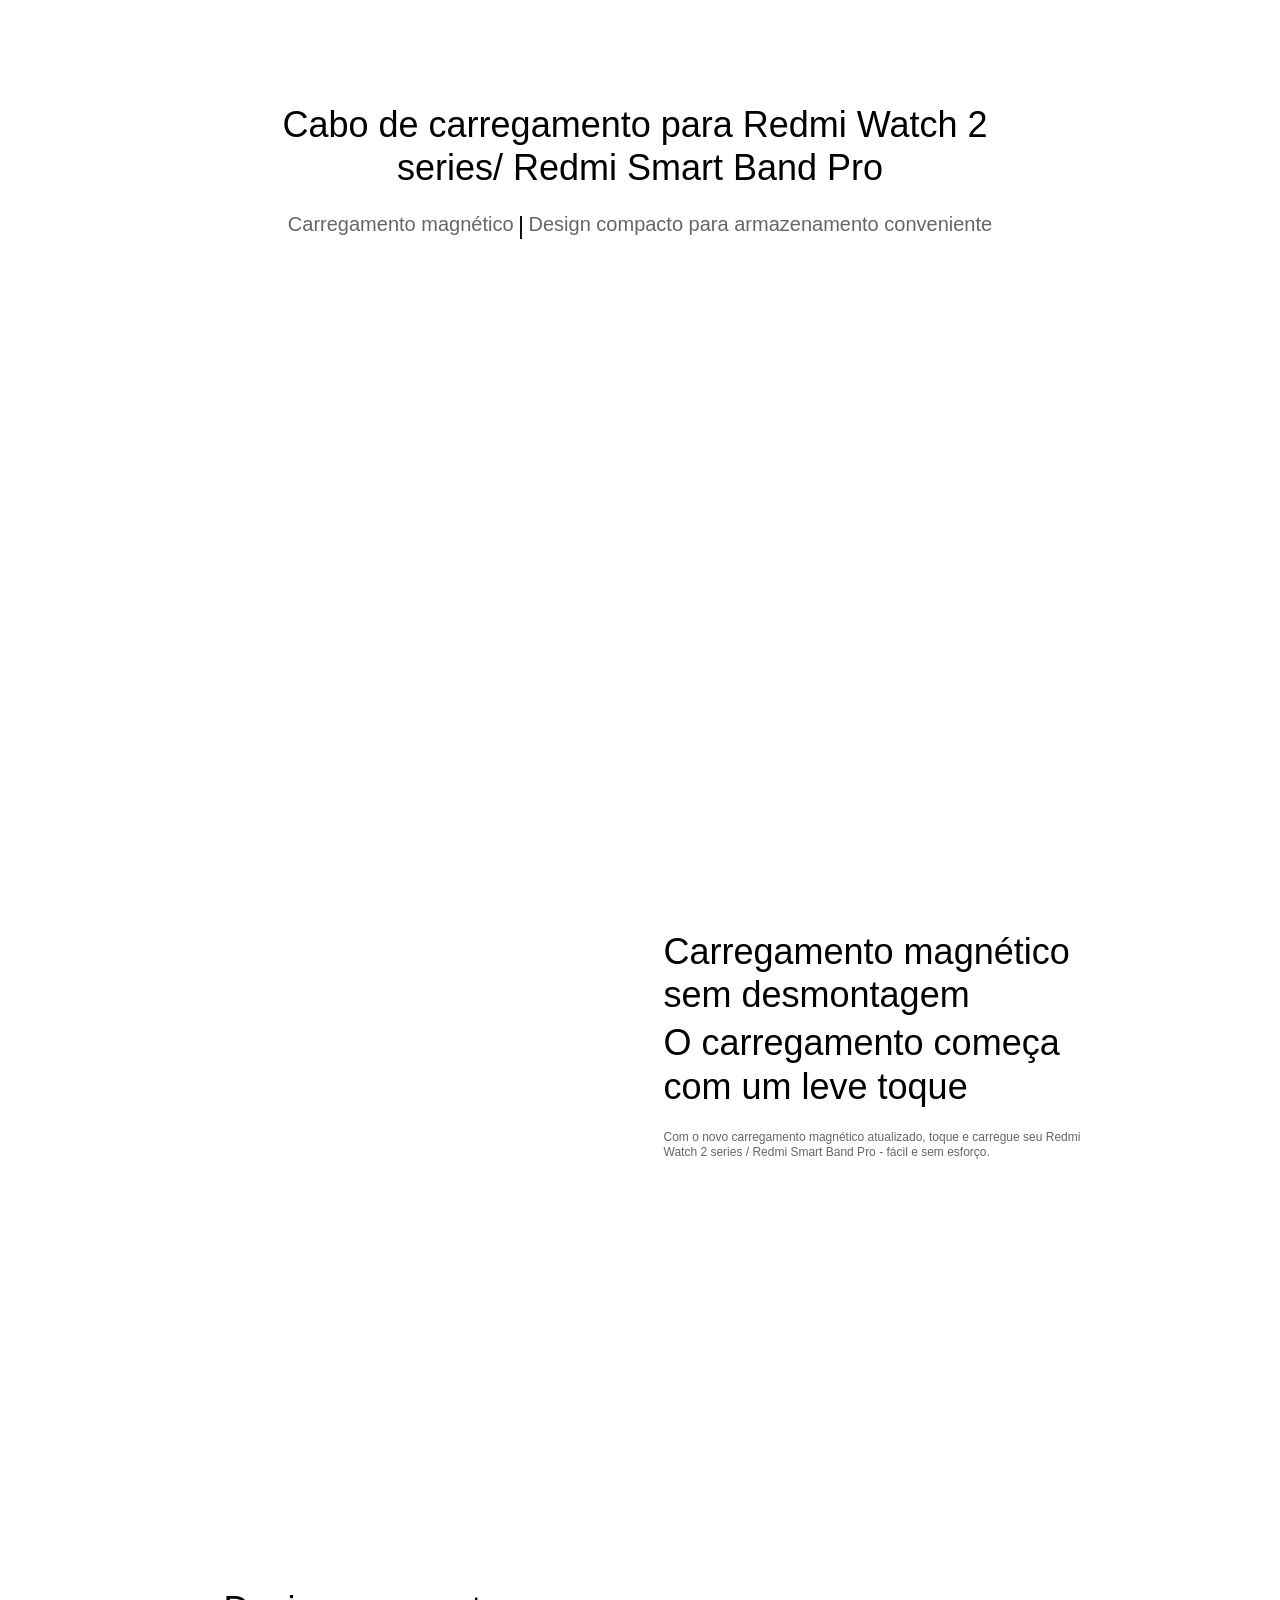
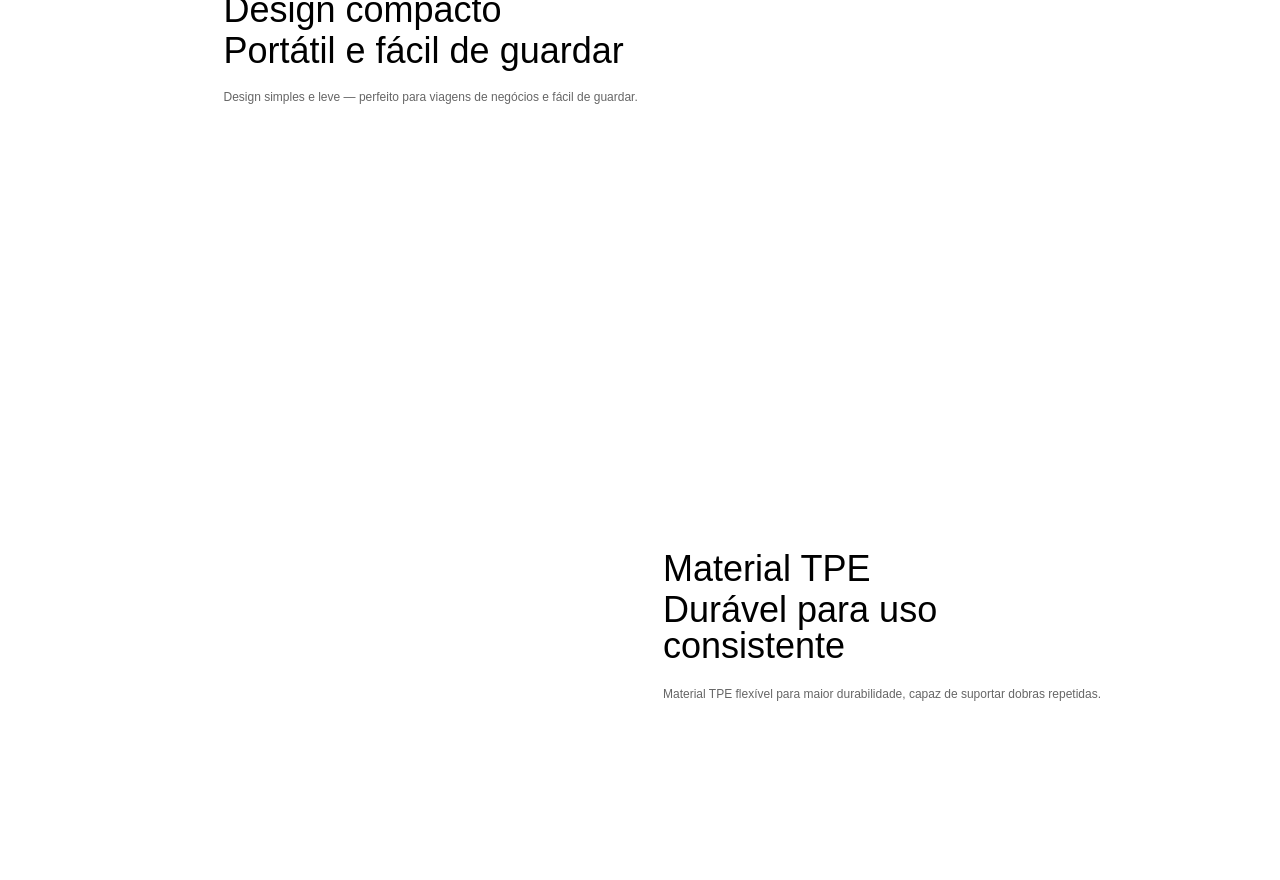
<file: index.html>
<link href="./assets/css/main.css" rel="stylesheet">

<script>!function(e,t){var i=t.documentElement;t.body;function n(){var t=i.clientWidth,n=t>=1226?t/10:122.6;i.style.fontSize=n+"px",e.rootFontSize=n,e.oriRootFontSize=256}if(e.addEventListener("resize",(function(){n()}),!1),e.addEventListener("pageshow",(function(e){e.persisted&&n()}),!1),n(),e.devicePixelRatio&&e.devicePixelRatio>=2){var o=t.createElement("div"),d=t.createElement("body");o.style.border="0.5px solid transparent",d.appendChild(o),i.appendChild(d),1===o.offsetHeight&&i.classList.add("hairlines"),i.removeChild(d)}}(window,document)</script>

<body data-ot-page="21">
<div class="overview-con"><div class="  lazy" data-type="bg" data-id="daf12df2ds" data-background-image="" style="width:100%;height:auto;box-sizing:border-box;display:flex;position:static;font-size:0;background-size:cover;background-repeat:no-repeat;flex-direction:column;background:#fff;padding:unset;margin:unset" data-loaded="true"><div class="  lazy" data-type="bg" data-id="eb2d8e21cf" data-background-image="//i02.appmifile.com/884_operator_sg/23/11/2021/b80a1d48026b5ae8a876fe19806ec7b7.png" style="width:10rem;background-color:#fff;box-sizing:border-box;background-size:cover;background-repeat:no-repeat;position:relative;min-height:0.78125rem;background-image:url(&#39;//i02.appmifile.com/884_operator_sg/23/11/2021/b80a1d48026b5ae8a876fe19806ec7b7.png&#39;);height:5.78125rem" data-loaded="true"><div class="  lazy" data-type="bg" data-id="3955ae600d" data-background-image="" style="width:auto;height:auto;box-sizing:border-box;display:flex;position:static;font-size:0;background-size:cover;background-repeat:no-repeat;min-width:0.15625rem;padding:0.8046875rem 0rem 0rem 0rem;flex-direction:column;align-items:center" data-loaded="true"><span data-key="name_1" class="xm-text f-regular " data-type="text" data-id="887d9250e1" style="color:#000;font-size:0.28125rem;display:inline-block;text-align:center;width:5.703125rem;line-height:1.2"><font style="vertical-align: inherit;"><font style="vertical-align: inherit;">Cabo de carregamento para Redmi Watch 2 series/ Redmi Smart Band Pro</font></font></span><div class="  lazy" data-type="bg" data-id="de76ede1b7" data-background-image="" style="width:auto;height:auto;box-sizing:border-box;display:flex;position:static;font-size:0;background-size:cover;background-repeat:no-repeat;min-width:0.15625rem;padding:0.15625rem 0rem 0rem 0rem;justify-content:center" data-loaded="true"><span data-key="ksp_1_1" class="xm-text  " data-type="text" data-id="ef0f3524dd" style="color:#666666;font-size:0.15625rem;display:inline-block;text-align:right;width:max-content"><font style="vertical-align: inherit;"><font style="vertical-align: inherit;">Carregamento magnético</font></font></span><span data-key="" class="xm-text  " data-type="text" data-id="b93442a5b9" style="color:#000;font-size:0.1796875rem;display:inline-block;text-align:center;width:0.1171875rem"><font style="vertical-align: inherit;"><font style="vertical-align: inherit;">|</font></font></span><span data-key="ksp_2_1" class="xm-text  " data-type="text" data-id="3dbcfe21cc" style="color:#666666;font-size:0.15625rem;display:inline-block;text-align:left;width:max-content"><font style="vertical-align: inherit;"><font style="vertical-align: inherit;">Design compacto para armazenamento conveniente</font></font></span></div><div style="font-size:0.1953125rem;color:#333;text-align:center;margin:0.1953125rem 0rem 0rem 0rem;display:inline-block" data-id="b1fd01be64" class="xm-price f-regular "><span class="xm-price__label"></span><span class="xm-price__sNum"></span></div></div></div><div class="  lazy" data-type="bg" data-id="de9a94d3ca" data-background-image="//i02.appmifile.com/464_operator_sg/23/11/2021/31178ff3921b83c805e3605327948dd6.png" style="width:10rem;background-color:#fff;box-sizing:border-box;background-size:cover;background-repeat:no-repeat;position:relative;min-height:0.78125rem;background-image:url(&#39;//i02.appmifile.com/464_operator_sg/23/11/2021/31178ff3921b83c805e3605327948dd6.png&#39;);height:4.6875rem;display:flex;align-items:flex-start;justify-content:flex-end" data-loaded="true"><div class="  lazy" data-type="bg" data-id="1d6aa1dd3d" data-background-image="" style="width:3.546875rem;height:auto;box-sizing:border-box;display:block;position:static;font-size:0;background-size:cover;background-repeat:no-repeat;min-width:0.15625rem;padding:1.484375rem 0rem 0rem 0rem;margin:0rem 1.26953125rem 0rem 0rem" data-loaded="true"><span data-key="overview_1" class="xm-text f-regular " data-type="text" data-id="f6c7e25f26" style="color:#000000;font-size:0.28125rem;display:inline-block;text-align:left;width:100%;line-height:1.2"><font style="vertical-align: inherit;"><font style="vertical-align: inherit;">Carregamento magnético sem desmontagem</font></font></span><span data-key="overview_2" class="xm-text f-regular " data-type="text" data-id="1a913bd2a1" style="color:#000000;font-size:0.28125rem;display:inline-block;text-align:left;width:100%;line-height:1.2;margin:0.0390625rem 0rem 0rem 0rem"><font style="vertical-align: inherit;"><font style="vertical-align: inherit;">O carregamento começa com um leve toque</font></font></span><span data-key="overview_3" class="xm-text f-light " data-type="text" data-id="50f54c86fe" style="color:#666666;font-size:0.09375rem;display:inline-block;text-align:left;width:100%;margin:0.17578125rem 0rem 0rem 0rem;line-height:1.2"><font style="vertical-align: inherit;"><font style="vertical-align: inherit;">Com o novo carregamento magnético atualizado, toque e carregue seu Redmi Watch 2 series / Redmi Smart Band Pro - fácil e sem esforço.</font></font></span></div></div><div class="  lazy" data-type="bg" data-id="13f76dc2ff" data-background-image="//i02.appmifile.com/544_operator_sg/23/11/2021/7e0bf0751b6bf91b16721756dad42abc.png" style="width:10rem;background-color:#fff;box-sizing:border-box;background-size:cover;background-repeat:no-repeat;position:relative;min-height:0.78125rem;background-image:url(&#39;//i02.appmifile.com/544_operator_sg/23/11/2021/7e0bf0751b6bf91b16721756dad42abc.png&#39;);height:4.6875rem;display:flex;align-items:flex-start;justify-content:flex-start" data-loaded="true"><div class="  lazy" data-type="bg" data-id="44fa14102f" data-background-image="" style="width:3.546875rem;height:auto;box-sizing:border-box;display:block;position:static;font-size:0;background-size:cover;background-repeat:no-repeat;min-width:0.15625rem;padding:1.96484375rem 0rem 0rem 0rem;margin:0rem 0rem 0rem 1.74609375rem" data-loaded="true"><span data-key="overview_4" class="xm-text f-regular " data-type="text" data-id="21627fa622" style="color:#000000;font-size:0.28125rem;display:inline-block;text-align:left;width:100%;line-height:1"><font style="vertical-align: inherit;"><font style="vertical-align: inherit;">Design compacto</font></font></span><span data-key="overview_5" class="xm-text f-regular " data-type="text" data-id="059b617e64" style="color:#000000;font-size:0.28125rem;display:inline-block;text-align:left;width:100%;line-height:1;margin:0.0390625rem 0rem 0rem 0rem"><font style="vertical-align: inherit;"><font style="vertical-align: inherit;">Portátil e fácil de guardar</font></font></span><span data-key="overview_6" class="xm-text f-light " data-type="text" data-id="8ba237b996" style="color:#666666;font-size:0.09375rem;display:inline-block;text-align:left;width:100%;margin:0.1640625rem 0rem 0rem 0rem;line-height:1.2"><font style="vertical-align: inherit;"><font style="vertical-align: inherit;">Design simples e leve — perfeito para viagens de negócios e fácil de guardar.</font></font></span></div></div><div class="  lazy" data-type="bg" data-id="5a455595d2" data-background-image="//i02.appmifile.com/254_operator_sg/23/11/2021/741b9abc0d300da4c6d9fc16c5344668.png" style="width:9.99609375rem;background-color:#fff;box-sizing:border-box;background-size:cover;background-repeat:no-repeat;position:relative;min-height:0.78125rem;background-image:url(&#39;//i02.appmifile.com/254_operator_sg/23/11/2021/741b9abc0d300da4c6d9fc16c5344668.png&#39;);height:4.21484375rem;display:flex;align-items:flex-start;justify-content:flex-end" data-loaded="true"><div class="  lazy" data-type="bg" data-id="199772f78b" data-background-image="" style="width:3.546875rem;height:auto;box-sizing:border-box;display:block;position:static;font-size:0;background-size:cover;background-repeat:no-repeat;min-width:0.15625rem;padding:1.6484375rem 0rem 0rem 0rem;margin:0rem 1.26953125rem 0rem 0rem" data-loaded="true"><span data-key="overview_7" class="xm-text f-regular " data-type="text" data-id="1576cf8484" style="color:#000000;font-size:0.28125rem;display:inline-block;text-align:left;width:100%;line-height:1"><font style="vertical-align: inherit;"><font style="vertical-align: inherit;">Material TPE</font></font></span><span data-key="overview_8" class="xm-text f-regular " data-type="text" data-id="0bbfd6c854" style="color:#000000;font-size:0.28125rem;display:inline-block;text-align:left;width:100%;line-height:1;margin:0.0390625rem 0rem 0rem 0rem"><font style="vertical-align: inherit;"><font style="vertical-align: inherit;">Durável para uso consistente</font></font></span><span data-key="overview_9" class="xm-text f-light " data-type="text" data-id="c1a7edec24" style="color:#666666;font-size:0.09375rem;display:inline-block;text-align:left;width:100%;margin:0.17578125rem 0rem 0rem 0rem;line-height:1.2"><font style="vertical-align: inherit;"><font style="vertical-align: inherit;">Material TPE flexível para maior durabilidade, capaz de suportar dobras repetidas.</font></font></span></div></div></div></div></div></div></div></div>





</body></html>
</file>
<file: assets/css/main.css>
@import url(https://fonts.googleapis.com/css?family=Lato:400,700&display=swap);.overview-con{width:100%}.overview-con .f12{font-size:.046875rem}.overview-con .f14{font-size:.054688rem}.overview-con .f16{font-size:.0625rem}.overview-con .f18{font-size:.070313rem}.overview-con .f20{font-size:.078125rem}.overview-con .f22{font-size:.085938rem}.overview-con .f24{font-size:.09375rem}.overview-con .f26{font-size:.101563rem}.overview-con .f28{font-size:.109375rem}.overview-con .f30{font-size:.117188rem}.overview-con .f32{font-size:.125rem}.overview-con .f34{font-size:.132813rem}.overview-con .f36{font-size:.140625rem}.overview-con .f38{font-size:.148438rem}.overview-con .f40{font-size:.15625rem}.overview-con .f42{font-size:.164063rem}.overview-con .f44{font-size:.171875rem}.overview-con .f46{font-size:.179688rem}.overview-con .f48{font-size:.1875rem}.overview-con .f50{font-size:.195313rem}.overview-con .f52{font-size:.203125rem}.overview-con .f54{font-size:.210938rem}.overview-con .f56{font-size:.21875rem}.overview-con .f58{font-size:.226563rem}.overview-con .f60{font-size:.234375rem}.overview-con .f64{font-size:.25rem}.overview-con .f66{font-size:.257813rem}.overview-con .f68{font-size:.265625rem}.overview-con .f70{font-size:.273438rem}.overview-con .f72{font-size:.28125rem}.overview-con .f74{font-size:.289063rem}.overview-con .f76{font-size:.296875rem}.overview-con .f78{font-size:.304688rem}.overview-con .f80{font-size:.3125rem}.overview-con .f82{font-size:.320313rem}.overview-con .f86{font-size:.335938rem}.overview-con .f88{font-size:.34375rem}.overview-con .f90{font-size:.351563rem}.overview-con .f92{font-size:.359375rem}.overview-con .f98{font-size:.382813rem}.overview-con .f100{font-size:.390625rem}.overview-con .f106{font-size:.414063rem}.overview-con .f108{font-size:.421875rem}.overview-con .f110{font-size:.429688rem}.overview-con .f114{font-size:.445313rem}.overview-con .f116{font-size:.453125rem}.overview-con .f120{font-size:.46875rem}.overview-con .f128{font-size:.5rem}.overview-con .f130{font-size:.507813rem}.overview-con .f138{font-size:.539063rem}.overview-con .f140{font-size:.546875rem}.overview-con .f146{font-size:.570313rem}.overview-con .f148{font-size:.578125rem}.overview-con .f150{font-size:.585938rem}.overview-con .f160{font-size:.625rem}.overview-con .f200{font-size:.78125rem}.edit-section{color:#424242;font-size:20px;font-weight:500;margin-bottom:20px;padding:0 30px}.xm-price--origin{font-size:.6em;text-decoration:line-through}.xm-price .xm-price__from,.xm-price .xm-price__label,.xm-price .xm-price__sNum{margin:0 3px}.xm-price span:first-child{margin-left:0}.xm-price span:last-child{margin-right:0}.xm-price .xm-price--sale .xm-price__label,.xm-price .xm-price--sale .xm-price__sNum{margin:0 3px}.xm-price .xm-price--sale span:first-child{margin-left:0}.xm-price .xm-price--sale span:last-child{margin-right:0}.text_container--title{color:#424242;font-size:16px;font-weight:500;line-height:22px;margin:20px 0 12px}.text_container--font{align-items:center;display:flex;margin-bottom:20px}.text_container--pos{display:flex;justify-content:space-between}.text_container .img-label{background-image:url(https://cnbj1.fds.api.xiaomi.com/mi-com-product/assets/icon.png);background-position:-76px 0;display:inline-block;height:22px;margin-right:20px;vertical-align:middle;width:26px}.text_container .text-label{color:#999;font-size:14px;line-height:20px;margin-right:20px}.text_container .btn-container{margin-top:20px;text-align:right}.text_container .eye{background-image:url(https://cnbj1.fds.api.xiaomi.com/mi-com-product/assets/icon.png);background-position:-74px -22px;cursor:pointer;display:inline-block;height:30px;margin-left:160px;width:24px}.text_container .eye.open{background-position:-75px -47px}.text_container .tips{color:#c9c9c9;font-size:14px;font-weight:400;margin:10px 0 0 45px}.text_container .pos-item{font-size:14px}.edit-input{border:1px solid #ddd;border-radius:6px;height:40px;text-align:center;width:110px}input::-webkit-inner-spin-button,input::-webkit-outer-spin-button{-webkit-appearance:none;appearance:none}input[type=number]{-webkit-appearance:textfield;appearance:textfield}.xm-btn{background:#1890ff;border-radius:6px;color:#fff;cursor:pointer;display:inline-block;position:relative;text-align:center;vertical-align:middle}.xm-btn.gray{background:#cdcdcd}.xm-btn__text{display:inline-block;overflow:hidden;text-overflow:ellipsis;vertical-align:bottom;width:100%}.xm-btn-primary{background:#1890ff;color:#fff}.xm-btn-normal{background:#cdcdcd;color:#fff}.xm-btn-link{background:#cdcdcd;color:#424242}.xm-btn-link:hover{color:#1890ff}.xm-btn-line{background:#fff;border:1px solid #1890ff;color:#424242}.xm-btn-small{font-size:14px;height:32px;line-height:32px;width:88px}.xm-btn-middle{font-size:16px;height:40px;line-height:40px;width:160px}.xm-btn-large{font-size:16px;height:48px;line-height:48px;width:240px}.xm-scroll h1,.xm-scroll h2,.xm-scroll p,.xm-scroll ul{margin:0;padding:0}.xm-scroll li{list-style:none}.xm-scroll .slick-slider .slick-list,.xm-scroll .slick-slider .slick-slider,.xm-scroll .slick-slider .slick-track{display:block}.xm-scroll .slick-slider .slick-slider{position:relative}.xm-scroll .slick-slider .slick-list{overflow:hidden}.xm-scroll .slick-slider .slick-slide{display:block;float:left;height:100%;touch-action:pan-y}.xm-scroll .slick-slider .slick-dots{bottom:16px;display:flex!important;flex-basis:auto;left:50%;position:absolute;transform:translateX(-50%)}.xm-scroll .slick-slider .slick-dots li{margin:0 5px;overflow:hidden}.xm-scroll .slick-slider .slick-dots li>button{border:0;display:block;height:100%;width:100%}.xm-scroll .slick-slider .slick-dots li.slick-active>button{background-color:#b0b0b0}.xm-scroll .slick-slider,.xm-scroll .slick-slider .slick-list,.xm-scroll .slick-slider .slick-slide div,.xm-scroll .slick-slider .slick-slide div img{height:100%}.xm-scroll .slick-slider .slick-dots li>button{border-radius:50%;height:10px;padding:0;text-indent:-9999px;width:10px}.xm-scroll .slick-slider .slick-arrow{border:0;height:69px;position:absolute;text-indent:-9999px;width:41px;z-index:10}.xm-scroll .slick-slider .slick-prev{background:url(//i01.appmifile.com/webfile/globalimg/zh/2014/icon/icon-slides.png) no-repeat;background-position:0;cursor:pointer;left:5%;margin-top:-35px;top:50%}.xm-scroll .slick-slider .slick-next{background:url(//i01.appmifile.com/webfile/globalimg/zh/2014/icon/icon-slides.png) no-repeat;background-position:-42px;cursor:pointer;margin-top:-35px;right:5%;top:50%}.xm-scroll .slick-slider .slick-slide>div img{vertical-align:top}.specs-con{background-color:#fff}.specs-con .f12{font-size:12px}.specs-con .f14{font-size:14px}.specs-con .f16{font-size:16px}.specs-con .f18{font-size:18px}.specs-con .f20{font-size:20px}.specs-con .f22{font-size:22px}.specs-con .f24{font-size:24px}.specs-con .f28{font-size:28px}.specs-con .f30{font-size:30px}.specs-con .f32{font-size:32px}.specs-con .f36{font-size:36px}.specs-con .f40{font-size:40px}.specs-con .f46{font-size:46px}.specs-con .f48{font-size:48px}.specs-con .f50{font-size:50px}.specs-con .f56{font-size:56px}.specs-con .f60{font-size:60px}.specs-con .f64{font-size:64px}.specs-con .f70{font-size:70px}.specs-con .f72{font-size:72px}.specs-con .f74{font-size:74px}.specs-con .f76{font-size:76px}.specs-con .f80{font-size:80px}.specs-con .f90{font-size:90px}.specs-con .f100{font-size:100px}.specs-con .f110{font-size:110px}.specs-con .f120{font-size:120px}.specs-con .f130{font-size:130px}.specs-con .f140{font-size:140px}.specs-con .f148{font-size:148px}.specs-con .f150{font-size:150px}.specs-con .section{box-sizing:border-box;margin:0 auto;width:1226px}.xm-page-area_mobile{overflow-x:hidden;padding-bottom:4.166667rem}.xm-page-area_mobile.review-tab{height:3.125rem}.xm-page-area_mobile .drag-tip{color:#ddd;font-size:.875rem;height:0;margin:.75rem;overflow:hidden;position:relative;text-align:center}.xm-page-area_mobile .drag-tip:before{content:"\e7be";display:inline-block;font-size:.833333rem;padding:0 .208333rem;transition:.3s}.xm-page-area_mobile .drag-tip.to-release:before{padding-right:unset;transform:rotate(180deg)}.header--desktop .site-logo,.site-header .site-logo{background:var(--background-primary);flex-basis:106px;height:60px;width:106px}.header--desktop .site-logo .site-logo__wrapper img,.site-header .site-logo .site-logo__wrapper img{transform:none;transition:none}.entry{border-top:1px solid var(--border-primary);height:60px}.entry__wrap{display:flex}.entry__left{height:100%;margin:0 60px}.entry__item{height:60px!important;line-height:60px!important}.entry__dropdown-list{top:60px}.entry__logo img{display:block}.mini-header .site-header{border-bottom:0;border-top:1px solid var(--border-primary);height:60px}.mini-header .site-header__container{padding:0}.mini-header .site-header__logo{height:100%;width:106px}.mini-header .site-header__logo img{height:100%;margin-left:0;transform:translateX(0);width:100%}body.body--rtl .mini-header .site-header__mi-logo a:hover img{transform:translateX(0)}.minicart{height:60px;line-height:56px}.minicart__panel{top:60px}.minicart__good-item .item__name{font-weight:400}.minicart__good-item .item__price{font-weight:700}.minicart__summary-total{font-weight:400}.minicart a.go-cart{font-weight:700}.clip-image-v4{display:inline-block;position:relative}.clip-image-v4.clip-image-v4--shadow{filter:drop-shadow(-1px .125rem .0625rem rgba(50,50,0,.5))}.hairlines .clip-image-v4.clip-image-v4--shadow{filter:drop-shadow(-.5px 3px 1.5px rgba(50,50,0,.5))}.clip-image-v4 .clip-image-v4>img{-webkit-clip-path:url(#svgClipPath);clip-path:url(#svgClipPath);object-fit:cover}.clip-image-v4 .clip-image-v4__border{left:0;position:absolute;top:0}.clip-image-v4 .clip-image-v4__border--shadow{filter:drop-shadow(-1px .125rem .0625rem rgba(50,50,0,.5))}.hairlines .clip-image-v4 .clip-image-v4__border--shadow{filter:drop-shadow(-.5px 3px 1.5px rgba(50,50,0,.5))}.sku-section-v4{display:block;overflow:hidden}.sku-section-v4 .sku-section-v4__title{color:var(--content-light);font-size:20px;line-height:24px;margin:20px 0;text-transform:capitalize}@media screen and (min-width:721px) and (max-width:1024px){.sku-section-v4 .sku-section-v4__title:first-child{margin-top:2.08333vw}}@media screen and (min-width:1025px) and (max-width:1440px){.sku-section-v4 .sku-section-v4__title:first-child{margin-top:2.08333vw}}@media screen and (min-width:1441px) and (max-width:1920px){.sku-section-v4 .sku-section-v4__title:first-child{margin-top:1.17188vw}}@media screen and (min-width:1921px){.sku-section-v4 .sku-section-v4__title:first-child{margin-top:1.17188vw}}.sku-section-v4 .sku-section-v4__list{display:grid;grid-template-columns:repeat(3,1fr)}.sku-section-v4 .sku-section-v4__icon-item .sku-section-v4__button{overflow:hidden}.sku-section-v4 .sku-section-v4__icon-item,.sku-section-v4 .sku-section-v4__item{margin:10px auto 0}@media screen and (min-width:721px) and (max-width:1024px){.sku-section-v4 .sku-section-v4__icon-item,.sku-section-v4 .sku-section-v4__item{margin:.69444vw auto 0}}@media screen and (min-width:1025px) and (max-width:1440px){.sku-section-v4 .sku-section-v4__icon-item,.sku-section-v4 .sku-section-v4__item{margin:.69444vw auto 0}}@media screen and (min-width:1441px) and (max-width:1920px){.sku-section-v4 .sku-section-v4__icon-item,.sku-section-v4 .sku-section-v4__item{margin:.39062vw auto 0}}@media screen and (min-width:1921px){.sku-section-v4 .sku-section-v4__icon-item,.sku-section-v4 .sku-section-v4__item{margin:.39062vw auto 0}}.sku-section-v4 .sku-section-v4__icon-item:nth-child(-n+3),.sku-section-v4 .sku-section-v4__item:nth-child(-n+3){margin-top:0}.sku-section-v4 .sku-section-v4__icon-item:nth-child(3n-2),.sku-section-v4 .sku-section-v4__item:nth-child(3n-2){margin-left:0}@media screen and (min-width:721px) and (max-width:1024px){.sku-section-v4 .sku-section-v4__icon-item:nth-child(3n-2),.sku-section-v4 .sku-section-v4__item:nth-child(3n-2){margin-right:.69444vw}}@media screen and (min-width:1025px) and (max-width:1440px){.sku-section-v4 .sku-section-v4__icon-item:nth-child(3n-2),.sku-section-v4 .sku-section-v4__item:nth-child(3n-2){margin-right:.69444vw}}@media screen and (min-width:1441px) and (max-width:1920px){.sku-section-v4 .sku-section-v4__icon-item:nth-child(3n-2),.sku-section-v4 .sku-section-v4__item:nth-child(3n-2){margin-right:.39062vw}}@media screen and (min-width:1921px){.sku-section-v4 .sku-section-v4__icon-item:nth-child(3n-2),.sku-section-v4 .sku-section-v4__item:nth-child(3n-2){margin-right:.39062vw}}@media screen and (min-width:721px) and (max-width:1024px){.sku-section-v4 .sku-section-v4__icon-item:nth-child(3n-1),.sku-section-v4 .sku-section-v4__item:nth-child(3n-1){margin-left:.34722vw;margin-right:.34722vw}}@media screen and (min-width:1025px) and (max-width:1440px){.sku-section-v4 .sku-section-v4__icon-item:nth-child(3n-1),.sku-section-v4 .sku-section-v4__item:nth-child(3n-1){margin-left:.34722vw;margin-right:.34722vw}}@media screen and (min-width:1441px) and (max-width:1920px){.sku-section-v4 .sku-section-v4__icon-item:nth-child(3n-1),.sku-section-v4 .sku-section-v4__item:nth-child(3n-1){margin-left:.19531vw;margin-right:.19531vw}}@media screen and (min-width:1921px){.sku-section-v4 .sku-section-v4__icon-item:nth-child(3n-1),.sku-section-v4 .sku-section-v4__item:nth-child(3n-1){margin-left:.19531vw;margin-right:.19531vw}}.sku-section-v4 .sku-section-v4__icon-item:nth-child(3n),.sku-section-v4 .sku-section-v4__item:nth-child(3n){margin-right:0}@media screen and (min-width:721px) and (max-width:1024px){.sku-section-v4 .sku-section-v4__icon-item:nth-child(3n),.sku-section-v4 .sku-section-v4__item:nth-child(3n){margin-left:.69444vw}}@media screen and (min-width:1025px) and (max-width:1440px){.sku-section-v4 .sku-section-v4__icon-item:nth-child(3n),.sku-section-v4 .sku-section-v4__item:nth-child(3n){margin-left:.69444vw}}@media screen and (min-width:1441px) and (max-width:1920px){.sku-section-v4 .sku-section-v4__icon-item:nth-child(3n),.sku-section-v4 .sku-section-v4__item:nth-child(3n){margin-left:.39062vw}}@media screen and (min-width:1921px){.sku-section-v4 .sku-section-v4__icon-item:nth-child(3n),.sku-section-v4 .sku-section-v4__item:nth-child(3n){margin-left:.39062vw}}.sku-section-v4 .sku-section-v4__button{align-items:center;background-color:#fff;border:1px solid #e7e7e7;border-radius:4px;color:var(--text-base);color:var(--button-base);display:flex;flex-flow:row nowrap;height:100%;justify-content:center;transition:opacity,border,background-color .2s linear;user-select:none}@media screen and (min-width:721px) and (max-width:1024px){.sku-section-v4 .sku-section-v4__button{font-size:max(1.11111vw,12PX);padding:1.25vw 1.38889vw;width:11.11111vw}}@media screen and (min-width:1025px) and (max-width:1440px){.sku-section-v4 .sku-section-v4__button{font-size:max(1.11111vw,12PX);padding:1.25vw 1.38889vw;width:11.11111vw}}@media screen and (min-width:1441px) and (max-width:1920px){.sku-section-v4 .sku-section-v4__button{font-size:max(.70312vw,12PX);padding:.70312vw .78125vw;width:6.875vw}}@media screen and (min-width:1921px){.sku-section-v4 .sku-section-v4__button{font-size:max(.70312vw,12PX);padding:.70312vw .78125vw;width:6.875vw}}.sku-section-v4 .sku-section-v4__button--active{border-color:var(--border-primary);color:var(--button-active);transition:opacity,border,background-color .2s linear}.sku-section-v4 .sku-section-v4__button--sold-out{border-style:dashed;color:var(--text-secondary);transition:opacity,border,background-color .2s linear}.sku-section-v4 .sku-section-v4__button--disabled{border-style:dashed;opacity:.8;transition:opacity,border,background-color .2s linear}.sku-section-v4 .sku-section-v4__button--hidden{display:none;opacity:.5}.sku-section-v4 .sku-section-v4__button i{border-radius:50%;box-shadow:0 2px 8px 0 var(--shadow-black-a10);display:inline-block;flex-shrink:0;height:30px;margin-right:10px;width:30px}.sku-section-v4 .sku-section-v4__button span{hyphens:auto;overflow:hidden;text-align:center;text-overflow:ellipsis;word-break:break-word}.sku-section-v4.sku-section-v4--loading .sku-section-v4__title{background-color:var(--skeleton-color);height:24px;width:100px}.sku-section-v4.sku-section-v4--loading .sku-section-v4__button{background-color:var(--skeleton-color);border-color:var(--skeleton-color);cursor:default}.sku-section-v4 .sku-section-v4__color-dot{flex-shrink:0}@media screen and (min-width:721px) and (max-width:1024px){.sku-section-v4 .sku-section-v4__color-dot{height:2.22222vw;margin-right:1.11111vw;width:2.22222vw}}@media screen and (min-width:1025px) and (max-width:1440px){.sku-section-v4 .sku-section-v4__color-dot{height:2.22222vw;margin-right:1.11111vw;width:2.22222vw}}@media screen and (min-width:1441px) and (max-width:1920px){.sku-section-v4 .sku-section-v4__color-dot{height:1.25vw;margin-right:.625vw;width:1.25vw}}@media screen and (min-width:1921px){.sku-section-v4 .sku-section-v4__color-dot{height:1.25vw;margin-right:.625vw;width:1.25vw}}.sku-section-v4 .sku-section-v4__color-dot svg{filter:drop-shadow(0 2px 2px rgba(0,0,0,.12))}.mi-btn-v4rd{--btn-text-base:var(--text-base);--btn-background-white:var(--background-light);--btn-background-black:var(--background-black);--btn-background-primary:var(--background-primary);--btn-ellipsis-lines:1;--btn-ellipsis-direction:vertical;--btn-background-color:transparent;--link-text-decoration:underline;background-color:var(--btn-background-color);border:none;border-radius:var(--btn-border-radius);color:var(--btn-text-base);cursor:pointer;display:inline-block;font-size:var(--btn-font-size);padding:var(--btn-padding)}@media screen and (max-width:720px){.mi-btn-v4rd{--btn-padding:0.166667rem 0.416667rem;--btn-font-size:0.25rem;--btn-border-radius:0.166667rem}}@media screen and (min-width:721px) and (max-width:1024px){.mi-btn-v4rd{--btn-padding:0.208333rem 0.333333rem;--btn-font-size:1.5625vw;--btn-border-radius:0.166667rem}}@media screen and (min-width:1025px) and (max-width:1440px){.mi-btn-v4rd{--btn-padding:.83333vw 1.66667vw;--btn-font-size:0.333333rem;--btn-border-radius:0.25rem}}@media screen and (min-width:1441px) and (max-width:1920px){.mi-btn-v4rd{--btn-padding:.625vw 2.08333vw;--btn-font-size:1.25vw;--btn-border-radius:0.291667rem}}@media screen and (min-width:1921px){.mi-btn-v4rd{--btn-padding:0.25rem 0.833333rem;--btn-font-size:0.5rem;--btn-border-radius:0.291667rem}}.mi-btn-v4rd .mi-btn-v4rd__text{-webkit-box-orient:var(--btn-ellipsis-direction);-webkit-line-clamp:var(--btn-ellipsis-lines);display:box;  /*! autoprefixer: off */display:-webkit-box;overflow:hidden;text-overflow:ellipsis;word-break:break-word}.mi-btn-v4rd.mi-btn-v4rd--default{--btn-background-color:transparent;border:1px solid var(--border-secondary)}.hairlines .mi-btn-v4rd.mi-btn-v4rd--default{border:.5px solid var(--border-secondary)}.mi-btn-v4rd.mi-btn-v4rd--default:hover{--btn-text-base:#666;border-color:#666}.mi-btn-v4rd.mi-btn-v4rd--default.mi-btn-v4rd--highlight{--btn-text-base:var(--text-reverse);--btn-background-color:var(--btn-background-primary);border:1px solid transparent}.hairlines .mi-btn-v4rd.mi-btn-v4rd--default.mi-btn-v4rd--highlight{border:.5px solid transparent}.mi-btn-v4rd.mi-btn-v4rd--default.mi-btn-v4rd--highlight:hover{--btn-text-base:var(--text-reverse);--btn-background-color:#ff781a;border-color:transparent}.mi-btn-v4rd.mi-btn-v4rd--default.mi-btn-v4rd--dark{--btn-text-base:var(--text-reverse);border-color:var(--text-revers)}.mi-btn-v4rd.mi-btn-v4rd--default.mi-btn-v4rd--dark:hover{--btn-text-base:#d0d0d0;border-color:#d0d0d0}.mi-btn-v4rd.mi-btn-v4rd--primary{--btn-text-base:var(--text-reverse);--btn-background-color:var(--btn-background-black);border:1px solid transparent}.hairlines .mi-btn-v4rd.mi-btn-v4rd--primary{border:.5px solid transparent}.mi-btn-v4rd.mi-btn-v4rd--primary:hover{--btn-background-color:#444}.mi-btn-v4rd.mi-btn-v4rd--primary.mi-btn-v4rd--highlight{--btn-background-color:var(--btn-background-primary)}.mi-btn-v4rd.mi-btn-v4rd--primary.mi-btn-v4rd--highlight:hover{--btn-background-color:#ff781a}.mi-btn-v4rd.mi-btn-v4rd--primary.mi-btn-v4rd--dark{--btn-text-base:var(--text-base);--btn-background-color:var(--btn-background-white);border:1px solid transparent}.hairlines .mi-btn-v4rd.mi-btn-v4rd--primary.mi-btn-v4rd--dark{border:.5px solid transparent}.mi-btn-v4rd.mi-btn-v4rd--primary.mi-btn-v4rd--dark:hover{--btn-background-color:#e1e1e1}.mi-btn-v4rd.mi-btn-v4rd--disabled,.mi-btn-v4rd:disabled{--btn-text-base:var(--text-reverse);--btn-background-color:var(--brand-grey-40);border:1px solid transparent;cursor:not-allowed}.hairlines .mi-btn-v4rd.mi-btn-v4rd--disabled,.hairlines .mi-btn-v4rd:disabled{border:.5px solid transparent}.mi-btn-v4rd.mi-btn-v4rd--disabled:hover,.mi-btn-v4rd:disabled:hover{--btn-background-color:var(--brand-grey-40);--btn-text-base:var(--text-reverse);border-color:transparent}.mi-btn-v4rd.mi-btn-v4rd--link{align-items:center;border-radius:initial;display:inline-flex;font-size:var(--link-font-size);line-height:unset;padding:0}@media screen and (max-width:720px){.mi-btn-v4rd.mi-btn-v4rd--link{--link-font-size:0.25rem}}@media screen and (min-width:721px) and (max-width:1024px){.mi-btn-v4rd.mi-btn-v4rd--link{--link-font-size:0.291667rem}}@media screen and (min-width:1025px) and (max-width:1440px){.mi-btn-v4rd.mi-btn-v4rd--link{--link-font-size:1.11111vw}}@media screen and (min-width:1441px) and (max-width:1920px){.mi-btn-v4rd.mi-btn-v4rd--link{--link-font-size:1.25vw}}@media screen and (min-width:1921px){.mi-btn-v4rd.mi-btn-v4rd--link{--link-font-size:0.5rem}}.mi-btn-v4rd.mi-btn-v4rd--link:hover .mi-btn-v4rd__text{-webkit-text-decoration:var(--link-text-decoration);text-decoration:var(--link-text-decoration)}.mi-btn-v4rd.mi-btn-v4rd--link.mi-btn-v4rd--disabled{--btn-text-base:var(--text-secondary);--btn-background-color:transparent;border:none}.mi-btn-v4rd.mi-btn-v4rd--link.mi-btn-v4rd--disabled:hover .mi-btn-v4rd__text{--link-text-decoration:none}.mi-btn-v4rd.mi-btn-v4rd--link.mi-btn-v4rd--highlight{--btn-text-base:var(--text-primary)}.mi-btn-v4rd.mi-btn-v4rd--link.mi-btn-v4rd--dark{--btn-text-base:#fff}.mi-btn-v4rd.mi-btn-v4rd--arrow .micon{display:inline-block;font-size:inherit}[dir=rtl] .mi-btn-v4rd.mi-btn-v4rd--arrow .micon{transform:rotate(180deg)}.mi-btn-v4rd.mi-btn-v4rd--icon{--icon-background-color:transparent;background-color:var(--icon-background-color);padding:0}@media screen and (max-width:720px){.mi-btn-v4rd.mi-btn-v4rd--icon{--icon-font-size:0.5rem}}@media screen and (min-width:721px) and (max-width:1024px){.mi-btn-v4rd.mi-btn-v4rd--icon{--icon-font-size:0.416667rem}}@media screen and (min-width:1025px) and (max-width:1440px){.mi-btn-v4rd.mi-btn-v4rd--icon{--icon-font-size:2.22222vw}}@media screen and (min-width:1441px) and (max-width:1920px){.mi-btn-v4rd.mi-btn-v4rd--icon{--icon-font-size:1.66667vw}}@media screen and (min-width:1921px){.mi-btn-v4rd.mi-btn-v4rd--icon{--icon-font-size:0.666667rem}}.mi-btn-v4rd.mi-btn-v4rd--icon:hover{--btn-text-base:#444}.mi-btn-v4rd.mi-btn-v4rd--icon .micon{font-size:var(--icon-font-size)}.mi-btn-v4rd.mi-btn-v4rd--icon.mi-btn-v4rd--disabled,.mi-btn-v4rd.mi-btn-v4rd--icon.mi-btn-v4rd--disabled:hover{--btn-text-base:var(--text-secondary)}.mi-btn-v4rd.mi-btn-v4rd--icon.mi-btn-v4rd--highlight{--btn-text-base:var(--text-primary)}.mi-btn-v4rd.mi-btn-v4rd--icon.mi-btn-v4rd--highlight:hover{--btn-text-base:#ff781a}.mi-btn-v4rd.mi-btn-v4rd--icon.mi-btn-v4rd--dark{--btn-text-base:var(--text-reverse);border-color:var(--text-revers)}.mi-btn-v4rd.mi-btn-v4rd--icon.mi-btn-v4rd--dark:hover{--btn-text-base:#e1e1e1}.mi-toast .mi-toast__wrapper-enter{opacity:0}.mi-toast .mi-toast__wrapper-enter-active{opacity:1;transition:opacity .2s}.mi-toast .mi-toast__wrapper-exit{opacity:1}.mi-toast .mi-toast__wrapper-exit-active{opacity:0;transition:opacity .2s}.mi-toast .mi-toast__main{align-items:center;background:var(--background-light);border-radius:.104167rem;box-shadow:0 .166667rem .333333rem 0 rgba(25,25,25,.08);box-sizing:border-box;color:var(--text-base);display:flex;justify-content:space-between;left:50%;position:fixed;text-align:left;top:50%;transform:translate(-50%);z-index:20}@media screen and (max-width:720px){.mi-toast .mi-toast__main{font-size:max(1.25vw,12PX);max-width:80vw;padding:.145833rem .78125vw}}@media screen and (min-width:721px) and (max-width:1024px){.mi-toast .mi-toast__main{font-size:max(1.25vw,12PX);max-width:26.5625vw;min-height:2.26562vw;padding:.78125vw}}@media screen and (min-width:1025px) and (max-width:1440px){.mi-toast .mi-toast__main{font-size:max(1.25vw,12PX);max-width:58.59375vw;min-height:2.26562vw;padding:.78125vw}}@media screen and (min-width:1441px) and (max-width:1920px){.mi-toast .mi-toast__main{font-size:max(1.25vw,12PX);max-width:58.59375vw;min-height:2.26562vw;padding:.78125vw}}@media screen and (min-width:1921px){.mi-toast .mi-toast__main{font-size:.666667rem;max-width:31.25rem;min-height:1.208333rem;padding:.416667rem}}.mi-toast .mi-toast__main .mi-toast-close__icon{color:var(--text-secondary);cursor:pointer}@media screen and (max-width:720px){.mi-toast .mi-toast__main .mi-toast-close__icon{font-size:max(1.25vw,12PX)}}@media screen and (min-width:721px) and (max-width:1024px){.mi-toast .mi-toast__main .mi-toast-close__icon{font-size:max(1.25vw,12PX)}}@media screen and (min-width:1025px) and (max-width:1440px){.mi-toast .mi-toast__main .mi-toast-close__icon{font-size:max(1.25vw,12PX)}}@media screen and (min-width:1441px) and (max-width:1920px){.mi-toast .mi-toast__main .mi-toast-close__icon{font-size:max(1.25vw,12PX)}}@media screen and (min-width:1921px){.mi-toast .mi-toast__main .mi-toast-close__icon{font-size:.666667rem}}.mi-toast .mi-toast__content{align-items:center;display:flex;justify-content:flex-start}.mi-toast .mi-toast__content .mi-toast-error__icon,.mi-toast .mi-toast__content .mi-toast-success__icon{color:#ff4e4e}@media screen and (max-width:720px){.mi-toast .mi-toast__content .mi-toast-error__icon,.mi-toast .mi-toast__content .mi-toast-success__icon{font-size:max(1.25vw,12PX);margin-right:2.77778vw}}@media screen and (min-width:721px) and (max-width:1024px){.mi-toast .mi-toast__content .mi-toast-error__icon,.mi-toast .mi-toast__content .mi-toast-success__icon{font-size:max(1.25vw,12PX);margin-right:.39062vw}}@media screen and (min-width:1025px) and (max-width:1440px){.mi-toast .mi-toast__content .mi-toast-error__icon,.mi-toast .mi-toast__content .mi-toast-success__icon{font-size:max(1.25vw,12PX);margin-right:.39062vw}}@media screen and (min-width:1441px) and (max-width:1920px){.mi-toast .mi-toast__content .mi-toast-error__icon,.mi-toast .mi-toast__content .mi-toast-success__icon{font-size:max(1.25vw,12PX);margin-right:.39062vw}}@media screen and (min-width:1921px){.mi-toast .mi-toast__content .mi-toast-error__icon,.mi-toast .mi-toast__content .mi-toast-success__icon{font-size:.666667rem;margin-right:.208333rem}}.mi-toast .mi-toast__content .mi-toast-success__icon{color:#50c050}.mi-toast .mi-toast__img{text-align:center}.site-notification-v4rd{background-color:var(--background-black);box-sizing:border-box;color:var(--text-reverse);display:block;height:auto;left:0;max-width:100%;position:sticky;top:0;width:100vw;z-index:20}@media screen and (max-width:720px){.site-notification-v4rd{padding:8PX}}@media screen and (min-width:721px) and (max-width:1024px){.site-notification-v4rd{padding:10PX}}@media screen and (min-width:1025px) and (max-width:1440px){.site-notification-v4rd{padding:10PX}}@media screen and (min-width:1441px) and (max-width:1920px){.site-notification-v4rd{padding:10PX}}@media screen and (min-width:1921px){.site-notification-v4rd{padding:10PX}}.site-notification-v4rd .notification__container{align-items:center;display:flex;justify-content:space-between;margin:0 auto;text-align:center}@media screen and (max-width:720px){.site-notification-v4rd .notification__container{font-size:12PX;line-height:14PX;width:95%}}@media screen and (min-width:721px) and (max-width:1024px){.site-notification-v4rd .notification__container{font-size:14PX;line-height:18PX;width:90%}}@media screen and (min-width:1025px) and (max-width:1440px){.site-notification-v4rd .notification__container{font-size:max(1.11111vw,12PX);line-height:1.38889vw;width:86%}}@media screen and (min-width:1441px) and (max-width:1920px){.site-notification-v4rd .notification__container{font-size:max(.83333vw,12PX);line-height:1.04167vw;width:1200PX}}@media screen and (min-width:1921px){.site-notification-v4rd .notification__container{font-size:16PX;line-height:20PX;width:1200PX}}.site-notification-v4rd .notification__container:before{content:"";display:block;height:16PX;width:16PX}.site-notification-v4rd .notification__content{-webkit-margin-end:10PX;-webkit-hyphens:auto;hyphens:auto;margin-inline-end:10PX;overflow:hidden;-webkit-user-select:none;user-select:none;word-break:break-word}.site-notification-v4rd .notification__content--link,.site-notification-v4rd .notification__content a{cursor:pointer}.site-notification-v4rd .notification__content--link:hover,.site-notification-v4rd .notification__content a:hover{text-decoration:underline}.site-notification-v4rd .notification__button{background-color:initial;border:0;color:inherit;cursor:pointer;outline:0;-webkit-user-select:none;user-select:none}.site-header-v4rd .site-header-v4rd__navigation .navigation__logo{flex-shrink:0;z-index:1000}@media screen and (max-width:720px){.site-header-v4rd .site-header-v4rd__navigation .navigation__logo{height:28PX;padding:0 16PX;width:28PX}}@media screen and (min-width:721px) and (max-width:1024px){.site-header-v4rd .site-header-v4rd__navigation .navigation__logo{height:28PX;padding:0 12PX;width:28PX}}@media screen and (min-width:1025px) and (max-width:1440px){.site-header-v4rd .site-header-v4rd__navigation .navigation__logo{height:28PX;padding:0 16PX;width:28PX}}@media screen and (min-width:1441px) and (max-width:1920px){.site-header-v4rd .site-header-v4rd__navigation .navigation__logo{height:32PX;padding:0 24PX;width:32PX}}@media screen and (min-width:1921px){.site-header-v4rd .site-header-v4rd__navigation .navigation__logo{height:32PX;padding:0 24PX;width:32PX}}.site-header-v4rd .site-header-v4rd__navigation .navigation__logo .logo__link,.site-header-v4rd .site-header-v4rd__navigation .navigation__logo .logo__mi{display:block;height:100%;width:100%}.site-header-v4rd .site-header-v4rd__navigation .navigation__logo .logo__link .logo__home,.site-header-v4rd .site-header-v4rd__navigation .navigation__logo .logo__mi .logo__home{transform:translateX(-100%);transition:transform .2s}.site-header-v4rd .site-header-v4rd__navigation .navigation__logo .logo__link:hover .logo__home{transform:translateX(0)}.site-slide-menu .content__navigation--footer{border-top:1px solid var(--brand-grey-20);margin-top:26PX;padding-top:16PX}.site-slide-menu .content__navigation--footer .nav__section:last-child{margin-bottom:0}.site-slide-menu .content__navigation--footer .nav__title-wrapper{align-items:center;cursor:pointer;display:flex;justify-content:space-between;padding:10PX 0}.site-slide-menu .content__navigation--footer .nav__title-wrapper .micon,.site-slide-menu .content__navigation--footer .nav__title-wrapper .nav__title{pointer-events:none}.site-slide-menu .content__navigation--footer .nav__link-list{-webkit-padding-start:20PX;max-height:0;overflow:hidden;padding-left:0;padding-right:0;padding-inline-start:20PX;transition:.2s}.site-slide-menu .content__navigation--footer .nav__link-item{color:var(--text-secondary)}.site-slide-menu .content__navigation--footer .nav__link-item:last-child{margin-bottom:0}.site-slide-menu .content__navigation--footer .nav__link{display:block;font-size:12PX;padding:7PX 0}.site-slide-menu{font-size:12PX;height:100%;pointer-events:none;position:fixed;width:100%;z-index:22}@media screen and (min-width:721px) and (max-width:1024px){.site-slide-menu{display:none}}@media screen and (min-width:1025px) and (max-width:1440px){.site-slide-menu{display:none}}@media screen and (min-width:1441px) and (max-width:1920px){.site-slide-menu{display:none}}@media screen and (min-width:1921px){.site-slide-menu{display:none}}.site-slide-menu .site-slide-menu__overlay{background-color:var(--background-black);display:block;height:100%;opacity:0;transition:.3s;width:100%}.site-slide-menu .site-slide-menu__wrapper{background-color:var(--background-light);height:100%;left:auto;max-width:308PX;opacity:0;position:fixed;right:0;top:0;transition:.3s;width:0}.site-slide-menu .site-slide-menu__card{display:flex;flex-direction:column;height:100%;max-width:308PX;transition:.3s;width:100%}.site-slide-menu .site-slide-menu__close{-webkit-padding-end:14PX;align-items:center;box-sizing:border-box;display:flex;flex-shrink:0;height:48PX;justify-content:flex-end;padding-inline-end:14PX;width:100%}.site-slide-menu .site-slide-menu__close label{cursor:pointer;display:inline-block}.site-slide-menu .site-slide-menu__close .micon.site-slide-menu__clear{font-size:20PX;line-height:1}.site-slide-menu .site-slide-menu__content{-webkit-margin-start:200PX;flex-grow:1;font-size:12PX;margin-inline-start:200PX;overflow-y:auto;padding:0 20PX 40PX;transition:.3s}.site-slide-menu .site-slide-menu__content .micon{color:var(--text-base);font-size:12PX;font-weight:400}.site-slide-menu .site-slide-menu__content .content__user{align-items:center;display:flex;justify-content:space-between}.site-slide-menu .site-slide-menu__content .content__user-info{align-items:center;display:flex;font-size:16PX;font-weight:700}.site-slide-menu .site-slide-menu__content .content__user-info .user-info__avatar-wrapper{position:relative}.site-slide-menu .site-slide-menu__content .content__user-info .user-info__avatar-wrapper .micon-notification-dot{color:var(--text-primary);font-size:12PX;line-height:1;position:absolute;right:2PX;top:-1PX;transform:scale(.7)}.site-slide-menu .site-slide-menu__content .content__user-info .user-info__avatar{-webkit-margin-end:8PX;background-size:100%;-webkit-clip-path:url(#svgClipPath);clip-path:url(#svgClipPath);height:32PX;margin-inline-end:8PX;overflow:hidden;width:32PX}.site-slide-menu .site-slide-menu__content .content__user-info .user-info__avatar-base{background-color:#ccc;background-image:url(//i01.appmifile.com/webfile/globalimg/pandora/user-head/user-avatar-v4-default.png)}.site-slide-menu .site-slide-menu__content .content__user-info .user-info__nickname{flex-shrink:0}.site-slide-menu .site-slide-menu__content .content__navigation--main .nav__link-list{border-top:1px solid var(--brand-grey-20);margin-top:26PX;padding-left:0;padding-right:0;padding-top:16PX}.site-slide-menu .site-slide-menu__content .content__navigation--main .nav__link{display:flex;font-size:12PX;justify-content:space-between;padding:10PX 0}.site-slide-menu .site-slide-menu__content .content__navigation--main .nav__link--current{color:var(--text-primary)}.site-slide-menu .site-slide-menu__controller{display:none}.site-slide-menu .site-slide-menu__controller:checked+.site-slide-menu__overlay{opacity:.9;pointer-events:auto}.site-slide-menu .site-slide-menu__controller:checked~.site-slide-menu__wrapper{opacity:1;pointer-events:auto;width:90%}.site-slide-menu .site-slide-menu__controller:checked~.site-slide-menu__wrapper .site-slide-menu__content{-webkit-margin-start:0;margin-inline-start:0}body.body--rtl .site-slide-menu .site-slide-menu__wrapper{left:0;right:auto}body.body--rtl .site-slide-menu .site-slide-menu__content .micon{transform:rotate(180deg)}.mi-loading-v4.mi-loading-v4--desktop{align-items:center;display:flex;flex-grow:1;justify-content:center;width:100vw}.mi-loading-v4.mi-loading-v4--desktop .mi-loading-v4__animation{animation-delay:0s;background:var(--background-loader);height:20px;margin:0 auto;overflow:visible;position:relative;transform:scale(1);transition:background-color .25s ease;width:4px}.mi-loading-v4.mi-loading-v4--desktop .mi-loading-v4__animation,.mi-loading-v4.mi-loading-v4--desktop .mi-loading-v4__animation:after,.mi-loading-v4.mi-loading-v4--desktop .mi-loading-v4__animation:before{animation-direction:alternate-reverse;animation-duration:.3s;animation-iteration-count:infinite;animation-name:loader;animation-timing-function:linear;transform-origin:50% 50%}.mi-loading-v4.mi-loading-v4--desktop .mi-loading-v4__animation:after,.mi-loading-v4.mi-loading-v4--desktop .mi-loading-v4__animation:before{background-color:var(--background-loader);content:"";height:20px;left:50%;position:absolute;top:50%;transition:background-color .25s ease;width:4px}.mi-loading-v4.mi-loading-v4--desktop .mi-loading-v4__animation:before{animation-delay:.25s;margin:-10px 0 0 -10px;transform:scaleY(.3)}.mi-loading-v4.mi-loading-v4--desktop .mi-loading-v4__animation:after{animation-delay:.5s;margin:-10px 0 0 6px;transform:scaleY(.5)}.mi-loading-v4.mi-loading-v4--desktop .mi-loading-v4__animation--white,.mi-loading-v4.mi-loading-v4--desktop .mi-loading-v4__animation--white:after,.mi-loading-v4.mi-loading-v4--desktop .mi-loading-v4__animation--white:before{background:var(--background-light)}.mi-loading-v4.mi-loading-v4--desktop .mi-loading-v4__animation--gray,.mi-loading-v4.mi-loading-v4--desktop .mi-loading-v4__animation--gray:after,.mi-loading-v4.mi-loading-v4--desktop .mi-loading-v4__animation--gray:before{background:rgba(0,0,0,.3)}.mi-loading-v4.mi-loading-v4--desktop.mi-loading-v4--scroll{height:auto;margin:40px 0;width:100%}.mi-loading-v4.mi-loading-v4--desktop.mi-loading-v4--scroll .mi-loading-v4__animation,.mi-loading-v4.mi-loading-v4--desktop.mi-loading-v4--scroll .mi-loading-v4__animation:after,.mi-loading-v4.mi-loading-v4--desktop.mi-loading-v4--scroll .mi-loading-v4__animation:before{height:20px;width:4px}.mi-loading-v4.mi-loading-v4--desktop.mi-loading-v4--scroll .mi-loading-v4__animation:before{margin:-10px 0 0 -10px}.mi-loading-v4.mi-loading-v4--desktop.mi-loading-v4--scroll .mi-loading-v4__animation:after{margin:-10px 0 0 6px}.mi-loading-v4.mi-loading-v4--desktop.mi-loading-v4--inner{height:100%;width:100%}.mi-loading-v4.mi-loading-v4--desktop.mi-loading-v4--mask{background-color:var(--background-mask-a65);height:100vh;left:0;position:fixed;top:0;width:100vw;z-index:99}.mi-loading-v4.mi-loading-v4--desktop.mi-loading-v4--mask .mi-loading-v4__animation{position:absolute}.mi-loading-v4.mi-loading-v4--desktop.mi-loading-v4--mask .mi-loading-v4__title{color:var(--content-light);font-size:18px;line-height:1;margin:auto -100%;padding-top:90px;text-align:center;user-select:none}.quantity-section-v4__content.quantity-section-v4__content--desktop{border:1px solid #dbdbdb;box-sizing:border-box;display:inline-flex;max-width:122px;overflow:hidden}@media screen and (min-width:721px) and (max-width:1024px){.quantity-section-v4__content.quantity-section-v4__content--desktop{border-radius:.97222vw;height:2.22222vw}}@media screen and (min-width:1025px) and (max-width:1440px){.quantity-section-v4__content.quantity-section-v4__content--desktop{border-radius:.97222vw;height:2.22222vw}}@media screen and (min-width:1441px) and (max-width:1920px){.quantity-section-v4__content.quantity-section-v4__content--desktop{border-radius:.54688vw;height:1.5625vw}}@media screen and (min-width:1921px){.quantity-section-v4__content.quantity-section-v4__content--desktop{border-radius:.54688vw;height:1.5625vw}}.quantity-section-v4__content.quantity-section-v4__content--desktop .quantity-section-v4__button{-webkit-tap-highlight-color:transparent;background:#f3f3f3;border:0;box-sizing:border-box;color:var(--title-base-variant-2);cursor:pointer;flex-grow:0;flex-shrink:0;outline:none;padding:0;position:relative;text-align:center;user-select:none}@media screen and (min-width:721px) and (max-width:1024px){.quantity-section-v4__content.quantity-section-v4__content--desktop .quantity-section-v4__button{height:2.22222vw;line-height:2.22222vw;width:2.22222vw}}@media screen and (min-width:1025px) and (max-width:1440px){.quantity-section-v4__content.quantity-section-v4__content--desktop .quantity-section-v4__button{height:2.22222vw;line-height:2.22222vw;width:2.22222vw}}@media screen and (min-width:1441px) and (max-width:1920px){.quantity-section-v4__content.quantity-section-v4__content--desktop .quantity-section-v4__button{height:1.5625vw;line-height:1.5625vw;width:1.5625vw}}@media screen and (min-width:1921px){.quantity-section-v4__content.quantity-section-v4__content--desktop .quantity-section-v4__button{height:1.5625vw;line-height:1.5625vw;width:1.5625vw}}@media screen and (min-width:721px) and (max-width:1024px){.quantity-section-v4__content.quantity-section-v4__content--desktop .quantity-section-v4__button i.micon{font-size:max(.83333vw,12PX)}}@media screen and (min-width:1025px) and (max-width:1440px){.quantity-section-v4__content.quantity-section-v4__content--desktop .quantity-section-v4__button i.micon{font-size:max(.83333vw,12PX)}}@media screen and (min-width:1441px) and (max-width:1920px){.quantity-section-v4__content.quantity-section-v4__content--desktop .quantity-section-v4__button i.micon{font-size:max(.46875vw,12PX)}}@media screen and (min-width:1921px){.quantity-section-v4__content.quantity-section-v4__content--desktop .quantity-section-v4__button i.micon{font-size:max(.46875vw,12PX)}}.quantity-section-v4__content.quantity-section-v4__content--desktop .quantity-section-v4__button--disabled,.quantity-section-v4__content.quantity-section-v4__content--desktop .quantity-section-v4__button:disabled,.quantity-section-v4__content.quantity-section-v4__content--desktop .quantity-section-v4__button:disabled i{color:#d0d0d0;cursor:not-allowed}.quantity-section-v4__content.quantity-section-v4__content--desktop .quantity-section-v4__button:active,.quantity-section-v4__content.quantity-section-v4__content--desktop .quantity-section-v4__button:active i{color:var(--text-base)}.quantity-section-v4__content.quantity-section-v4__content--desktop .quantity-section-v4__button--disabled:active,.quantity-section-v4__content.quantity-section-v4__content--desktop .quantity-section-v4__button--disabled:active i{color:#d0d0d0}.quantity-section-v4__content.quantity-section-v4__content--desktop .quantity-section-v4__button:first-of-type:after{border-right:1px solid #d0d0d0;content:"";position:absolute;right:0;top:50%;transform:translateY(-50%)}@media screen and (min-width:721px) and (max-width:1024px){.quantity-section-v4__content.quantity-section-v4__content--desktop .quantity-section-v4__button:first-of-type:after{height:2.22222vw}}@media screen and (min-width:1025px) and (max-width:1440px){.quantity-section-v4__content.quantity-section-v4__content--desktop .quantity-section-v4__button:first-of-type:after{height:2.22222vw}}@media screen and (min-width:1441px) and (max-width:1920px){.quantity-section-v4__content.quantity-section-v4__content--desktop .quantity-section-v4__button:first-of-type:after{height:1.5625vw}}@media screen and (min-width:1921px){.quantity-section-v4__content.quantity-section-v4__content--desktop .quantity-section-v4__button:first-of-type:after{height:1.5625vw}}.quantity-section-v4__content.quantity-section-v4__content--desktop .quantity-section-v4__button:last-of-type:before{border-left:1px solid #d0d0d0;content:"";left:0;position:absolute;top:50%;transform:translateY(-50%)}@media screen and (min-width:721px) and (max-width:1024px){.quantity-section-v4__content.quantity-section-v4__content--desktop .quantity-section-v4__button:last-of-type:before{height:2.22222vw}}@media screen and (min-width:1025px) and (max-width:1440px){.quantity-section-v4__content.quantity-section-v4__content--desktop .quantity-section-v4__button:last-of-type:before{height:2.22222vw}}@media screen and (min-width:1441px) and (max-width:1920px){.quantity-section-v4__content.quantity-section-v4__content--desktop .quantity-section-v4__button:last-of-type:before{height:1.5625vw}}@media screen and (min-width:1921px){.quantity-section-v4__content.quantity-section-v4__content--desktop .quantity-section-v4__button:last-of-type:before{height:1.5625vw}}.quantity-section-v4__content.quantity-section-v4__content--desktop .quantity-section-v4__value{background-color:var(--background-light-sku-dark);border:0;color:var(--text-base);display:inline-flex;flex-grow:1;flex-shrink:0;height:100%;line-height:1;outline:none;padding:0;text-align:center}@media screen and (min-width:721px) and (max-width:1024px){.quantity-section-v4__content.quantity-section-v4__content--desktop .quantity-section-v4__value{font-size:max(1.11111vw,12PX);width:2.91667vw}}@media screen and (min-width:1025px) and (max-width:1440px){.quantity-section-v4__content.quantity-section-v4__content--desktop .quantity-section-v4__value{font-size:max(1.11111vw,12PX);width:2.91667vw}}@media screen and (min-width:1441px) and (max-width:1920px){.quantity-section-v4__content.quantity-section-v4__content--desktop .quantity-section-v4__value{font-size:max(.78125vw,12PX);width:1.64062vw}}@media screen and (min-width:1921px){.quantity-section-v4__content.quantity-section-v4__content--desktop .quantity-section-v4__value{font-size:max(.78125vw,12PX);width:1.64062vw}}.social-share-v4.social-share-v4--desktop{--social-icon-size:48px;align-items:center;display:flex;flex-basis:auto;flex-flow:row nowrap;justify-content:space-between}.social-share-v4.social-share-v4--desktop .social-share-v4__item{align-items:center;display:flex;flex-basis:auto;flex-flow:column nowrap;font-size:12px;justify-content:center;position:relative}.social-share-v4.social-share-v4--desktop .social-share-v4__item i{align-items:center;box-sizing:border-box;color:var(--text-base);cursor:pointer;display:inline-flex;justify-content:center}@media screen and (min-width:721px) and (max-width:1024px){.social-share-v4.social-share-v4--desktop .social-share-v4__item i{font-size:max(5.34722vw,12PX);height:5.34722vw;width:5.34722vw}}@media screen and (min-width:1025px) and (max-width:1440px){.social-share-v4.social-share-v4--desktop .social-share-v4__item i{font-size:max(5.34722vw,12PX);height:5.34722vw;width:5.34722vw}}@media screen and (min-width:1441px) and (max-width:1920px){.social-share-v4.social-share-v4--desktop .social-share-v4__item i{font-size:max(3.00781vw,12PX);height:3.00781vw;width:3.00781vw}}@media screen and (min-width:1921px){.social-share-v4.social-share-v4--desktop .social-share-v4__item i{font-size:max(3.00781vw,12PX);height:3.00781vw;width:3.00781vw}}.social-share-v4.social-share-v4--desktop .social-share-v4__item span{text-align:center;white-space:nowrap}.social-share-v4.social-share-v4--desktop .social-share-v4__item--clipboard textarea{height:0;margin:0;opacity:0;padding:0;position:absolute;resize:none;width:0}.social-share-v4.social-share-v4--desktop .social-share-v4__item--clipboard .mi-input-alert{bottom:-26px;height:18px;left:50%;position:absolute;transform:translateX(-50%)}.social-share-v4.social-share-v4--desktop .social-share-v4__item--clipboard .mi-input-alert span{left:50%;line-height:18px;position:absolute;top:0;transform:translateX(-50%)}.mi-input-alert-v4.mi-input-alert-v4--desktop{margin-bottom:3px;margin-top:3px;min-height:20px;position:relative;width:100%}.mi-input-alert-v4.mi-input-alert-v4--desktop .mi-input-alert-v4__wrapper-enter{opacity:0}.mi-input-alert-v4.mi-input-alert-v4--desktop .mi-input-alert-v4__wrapper-enter-active{opacity:1;transition:opacity .1s}.mi-input-alert-v4.mi-input-alert-v4--desktop .mi-input-alert-v4__wrapper-exit{opacity:1}.mi-input-alert-v4.mi-input-alert-v4--desktop .mi-input-alert-v4__wrapper-exit-active{opacity:0;transition:opacity .1s}.mi-input-alert-v4.mi-input-alert-v4--desktop .mi-input-alert-v4__content{color:var(--notice-error);display:block;font-size:12px;line-height:20px}.social-share-modal-v4.social-share-modal-v4--desktop{--social-share-modal-opacity:0;--social-share-modal-start-y:-65%;--social-share-modal-final-y:-50%;--social-share-modal-grid:3}.social-share-modal-v4.social-share-modal-v4--desktop .social-share-modal-v4__overlay{z-index:999}.social-share-modal-v4.social-share-modal-v4--desktop .social-share-modal-v4__wrap{border:1px solid #f3f3f3;border-radius:4px;box-shadow:0 6px 12px 0 rgba(25,25,25,.08);height:min-content;left:0;max-height:unset;max-width:90vw;min-width:480px;right:0;top:50%;width:min-content}.social-share-modal-v4.social-share-modal-v4--desktop .social-share-modal-v4__close{right:8px;top:8px}.social-share-modal-v4.social-share-modal-v4--desktop .social-share-modal-v4__close i{color:#d0d0d0}@media screen and (min-width:721px) and (max-width:1024px){.social-share-modal-v4.social-share-modal-v4--desktop .social-share-modal-v4__close i{font-size:max(1.75781vw,12PX)}}@media screen and (min-width:1025px) and (max-width:1440px){.social-share-modal-v4.social-share-modal-v4--desktop .social-share-modal-v4__close i{font-size:max(1.38889vw,12PX)}}@media screen and (min-width:1441px) and (max-width:1920px){.social-share-modal-v4.social-share-modal-v4--desktop .social-share-modal-v4__close i{font-size:max(.9375vw,12PX)}}@media screen and (min-width:1921px){.social-share-modal-v4.social-share-modal-v4--desktop .social-share-modal-v4__close i{font-size:max(.9375vw,12PX)}}.social-share-modal-v4.social-share-modal-v4--desktop .social-share-modal-v4__header{align-items:center;box-sizing:border-box;display:flex;flex-basis:auto;flex-flow:column nowrap;flex-shrink:0;justify-content:center;text-align:center;width:100%}@media screen and (min-width:721px) and (max-width:1024px){.social-share-modal-v4.social-share-modal-v4--desktop .social-share-modal-v4__header{padding:1.11111vw 1.38889vw}}@media screen and (min-width:1025px) and (max-width:1440px){.social-share-modal-v4.social-share-modal-v4--desktop .social-share-modal-v4__header{padding:1.11111vw 1.38889vw}}@media screen and (min-width:1441px) and (max-width:1920px){.social-share-modal-v4.social-share-modal-v4--desktop .social-share-modal-v4__header{padding:.625vw .78125vw}}@media screen and (min-width:1921px){.social-share-modal-v4.social-share-modal-v4--desktop .social-share-modal-v4__header{padding:.625vw .78125vw}}.social-share-modal-v4.social-share-modal-v4--desktop .social-share-modal-v4__header h2{color:var(--text-base);font-weight:400;margin:0;width:100%}@media screen and (min-width:721px) and (max-width:1024px){.social-share-modal-v4.social-share-modal-v4--desktop .social-share-modal-v4__header h2{font-size:max(1.66667vw,12PX)}}@media screen and (min-width:1025px) and (max-width:1440px){.social-share-modal-v4.social-share-modal-v4--desktop .social-share-modal-v4__header h2{font-size:max(1.66667vw,12PX)}}@media screen and (min-width:1441px) and (max-width:1920px){.social-share-modal-v4.social-share-modal-v4--desktop .social-share-modal-v4__header h2{font-size:max(.9375vw,12PX)}}@media screen and (min-width:1921px){.social-share-modal-v4.social-share-modal-v4--desktop .social-share-modal-v4__header h2{font-size:max(.9375vw,12PX)}}@media screen and (min-width:721px) and (max-width:1024px){.social-share-modal-v4.social-share-modal-v4--desktop .social-share-modal-v4__main{padding:0 1.38889vw 1.38889vw}}@media screen and (min-width:1025px) and (max-width:1440px){.social-share-modal-v4.social-share-modal-v4--desktop .social-share-modal-v4__main{padding:0 1.38889vw 1.38889vw}}@media screen and (min-width:1441px) and (max-width:1920px){.social-share-modal-v4.social-share-modal-v4--desktop .social-share-modal-v4__main{padding:0 .78125vw .78125vw}}@media screen and (min-width:1921px){.social-share-modal-v4.social-share-modal-v4--desktop .social-share-modal-v4__main{padding:0 .78125vw .78125vw}}.social-share-modal-v4.social-share-modal-v4--desktop ul.social-share-v4{--social-icon-size:50px;display:grid;grid-template-columns:repeat(3,1fr)}.social-share-modal-v4.social-share-modal-v4--desktop li.social-share-v4__item{box-sizing:border-box;margin:10px auto;text-align:center}.social-share-modal-v4.social-share-modal-v4--desktop li.social-share-v4__item>i{border-radius:6px}.social-share-modal-v4.social-share-modal-v4--desktop li.social-share-v4__item>span{color:var(--text-base)}@media screen and (min-width:721px) and (max-width:1024px){.social-share-modal-v4.social-share-modal-v4--desktop li.social-share-v4__item>span{font-size:max(1.25vw,12PX);margin-top:.83333vw}}@media screen and (min-width:1025px) and (max-width:1440px){.social-share-modal-v4.social-share-modal-v4--desktop li.social-share-v4__item>span{font-size:max(1.25vw,12PX);margin-top:.83333vw}}@media screen and (min-width:1441px) and (max-width:1920px){.social-share-modal-v4.social-share-modal-v4--desktop li.social-share-v4__item>span{font-size:max(.70312vw,12PX);margin-top:.46875vw}}@media screen and (min-width:1921px){.social-share-modal-v4.social-share-modal-v4--desktop li.social-share-v4__item>span{font-size:max(.70312vw,12PX);margin-top:.46875vw}}.alert-modal-v4.alert-modal-v4--desktop .alert-modal-v4__content{background:#fff;border:1px solid #f3f3f3;border-radius:4px;box-shadow:0 6px 12px 0 rgba(25,25,25,.08);min-width:300px;width:450px!important}.alert-modal-v4.alert-modal-v4--desktop .alert-modal-v4__overlay{z-index:999}.alert-modal-v4.alert-modal-v4--desktop .alert-modal-v4__main{box-sizing:border-box;color:var(--text-secondary);font-size:16px;font-weight:400;margin:0;padding:30px 30px 0;text-align:center}.alert-modal-v4.alert-modal-v4--desktop .alert-modal-v4__actions{padding:30px;text-align:center}.alert-modal-v4.alert-modal-v4--desktop .alert-modal-v4__actions .alert-modal-v4__button{background-color:var(--background-black);border:0;border-radius:12px;color:#fff;cursor:pointer;font-size:16px;height:40px;line-height:40px;outline:none;padding:0 42px;user-select:none;width:100%}body.mi-dialog-v4__Body--overflow-hidden{overflow:hidden}.mi-dialog-v4 .mi-dialog-v4__background{align-items:center;background-color:rgba(0,0,0,.3);display:flex;height:100%;justify-content:center;left:0;opacity:1;position:fixed;top:0;transition:opacity .3s linear;width:100%;z-index:90}.mi-dialog-v4 .mi-dialog-v4__container{background-color:var(--background-dialog-content);position:relative;width:600px;z-index:91}.mi-dialog-v4 .mi-dialog-v4__container i[aria-label=close]{color:var(--button-dialog-close);cursor:pointer;display:inline-block;font-size:18px;height:18px;position:absolute;right:30px;top:30px;user-select:none;width:18px;z-index:91}.mi-dialog-v4 .mi-dialog-v4__container i[aria-label=close]:hover{color:var(--button-dialog-close-on)}.mi-dialog-v4 .mi-dialog-v4__container .mi-dialog-v4__content{box-sizing:border-box;font-size:30px;line-height:44px;padding:0;text-align:center}.mi-dialog-v4 .mi-dialog-v4__container .mi-dialog-v4__footer{align-items:center;border-top:1px solid var(--border-light-variant);display:flex;height:80px;justify-content:center;width:100%}.mi-dialog-v4 .mi-dialog-v4__container .mi-dialog-v4__footer:empty{height:0}.mi-dialog-v4 .mi-dialog-v4__container .mi-dialog-v4__button{align-items:center;background-color:var(--background-primary);box-sizing:border-box;color:var(--link-light-variant);cursor:pointer;display:flex;font-size:14px;height:40px;justify-content:center;line-height:40px;margin:0 10px;padding:0 20px;user-select:none}body.mi-modal-v4__Body--overflow-hidden{overflow:hidden}.mi-modal-v4.mi-modal-v4--desktop{--dialog-content-background:#fff;--dialog-content-font-size:16px;--dialog-content-color:var(--text-secondary);--dialog-close-color:#d0d0d0;--dialog-close-top:8px;--dialog-close-right:8px;--dialog-title-color:var(--text-base);--dialog-title-font-size:24px;--dialog-title-margin-bottom:8px;--dialog-padding:32px}.mi-modal-v4.mi-modal-v4--desktop .ReactModal__Overlay{background-color:initial;transition:background-color .15s ease-out}.mi-modal-v4.mi-modal-v4--desktop .ReactModal__Overlay--after-open.mi-modal-v4__overlay{background-color:rgba(0,0,0,.36)}.mi-modal-v4.mi-modal-v4--desktop .ReactModal__Overlay--before-close.mi-modal-v4__overlay{background-color:initial}.mi-modal-v4.mi-modal-v4--desktop .ReactModal__Content{opacity:0;transform:translateY(-65%);transition-duration:.35s;transition-property:opacity,transform;transition-timing-function:cubic-bezier(.4,0,.2,1)}.mi-modal-v4.mi-modal-v4--desktop .ReactModal__Content--after-open.mi-modal-v4__content{opacity:1;transform:translateY(-50%)}.mi-modal-v4.mi-modal-v4--desktop .ReactModal__Content--before-close.mi-modal-v4__content{opacity:0;transform:translateY(-65%)}.mi-modal-v4.mi-modal-v4--desktop .mi-modal-v4__overlay{bottom:0;left:0;position:fixed;right:0;top:0;z-index:999}.mi-modal-v4.mi-modal-v4--desktop .mi-modal-v4__content{background-color:#fff;border:1px solid #f3f3f3;border-radius:4px;box-shadow:0 6px 12px 0 rgba(25,25,25,.08);box-sizing:border-box;height:min-content;left:0;margin:auto;max-height:80%;max-width:90%;outline:none;overflow:auto;position:absolute;right:0;top:50%;width:min-content}.mi-modal-v4.mi-modal-v4--desktop .mi-modal-v4__header{align-items:center;box-sizing:border-box;color:var(--text-base);display:flex;justify-content:flex-end;text-align:center;width:auto}@media screen and (min-width:721px) and (max-width:1024px){.mi-modal-v4.mi-modal-v4--desktop .mi-modal-v4__header{height:4.44444vw}}@media screen and (min-width:1025px) and (max-width:1440px){.mi-modal-v4.mi-modal-v4--desktop .mi-modal-v4__header{height:4.44444vw}}@media screen and (min-width:1441px) and (max-width:1920px){.mi-modal-v4.mi-modal-v4--desktop .mi-modal-v4__header{height:2.5vw}}@media screen and (min-width:1921px){.mi-modal-v4.mi-modal-v4--desktop .mi-modal-v4__header{height:2.5vw}}.mi-modal-v4.mi-modal-v4--desktop .mi-modal-v4__header p{width:100%}.mi-modal-v4.mi-modal-v4--desktop .mi-modal-v4__header--border{border-bottom:1px solid #eee;font-weight:700}.mi-modal-v4.mi-modal-v4--desktop .mi-modal-v4__main{-webkit-overflow-scrolling:touch;box-sizing:border-box;display:block;flex-grow:1;width:100%}.mi-modal-v4.mi-modal-v4--desktop .mi-modal-v4__title-wrap{align-items:center;display:flex;flex-basis:auto;height:41px;justify-content:flex-end;width:100%}.mi-modal-v4.mi-modal-v4--desktop .mi-modal-v4__title-wrap a{color:var(--text-link)}.mi-modal-v4.mi-modal-v4--desktop .mi-modal-v4__title{color:var(--text-base);width:100%}@media screen and (min-width:721px) and (max-width:1024px){.mi-modal-v4.mi-modal-v4--desktop .mi-modal-v4__title{font-size:max(1.66667vw,12PX)}}@media screen and (min-width:1025px) and (max-width:1440px){.mi-modal-v4.mi-modal-v4--desktop .mi-modal-v4__title{font-size:max(1.66667vw,12PX)}}@media screen and (min-width:1441px) and (max-width:1920px){.mi-modal-v4.mi-modal-v4--desktop .mi-modal-v4__title{font-size:max(.9375vw,12PX)}}@media screen and (min-width:1921px){.mi-modal-v4.mi-modal-v4--desktop .mi-modal-v4__title{font-size:max(.9375vw,12PX)}}.mi-modal-v4.mi-modal-v4--desktop .mi-modal-v4__title--left{text-align:left}.mi-modal-v4.mi-modal-v4--desktop .mi-modal-v4__title--center{text-align:center}.mi-modal-v4.mi-modal-v4--desktop .button-close{position:absolute;right:var(--dialog-close-right);top:var(--dialog-close-top)}.mi-modal-v4.mi-modal-v4--desktop i.micon-dialog-close{color:var(--dialog-close-color);cursor:pointer;font-weight:400}@media screen and (min-width:721px) and (max-width:1024px){.mi-modal-v4.mi-modal-v4--desktop i.micon-dialog-close{font-size:max(1.75781vw,12PX)}}@media screen and (min-width:1025px) and (max-width:1440px){.mi-modal-v4.mi-modal-v4--desktop i.micon-dialog-close{font-size:max(1.38889vw,12PX)}}@media screen and (min-width:1441px) and (max-width:1920px){.mi-modal-v4.mi-modal-v4--desktop i.micon-dialog-close{font-size:max(.9375vw,12PX)}}@media screen and (min-width:1921px){.mi-modal-v4.mi-modal-v4--desktop i.micon-dialog-close{font-size:max(.9375vw,12PX)}}.mi-modal-v4.mi-modal-v4--desktop .mi-modal-v4__footer{box-sizing:border-box;display:flex;height:auto;justify-content:space-between;width:100%}@media screen and (min-width:721px) and (max-width:1024px){.mi-modal-v4.mi-modal-v4--desktop .mi-modal-v4__footer{padding:0 2.22222vw 2.22222vw}}@media screen and (min-width:1025px) and (max-width:1440px){.mi-modal-v4.mi-modal-v4--desktop .mi-modal-v4__footer{padding:0 2.22222vw 2.22222vw}}@media screen and (min-width:1441px) and (max-width:1920px){.mi-modal-v4.mi-modal-v4--desktop .mi-modal-v4__footer{padding:0 1.25vw 1.25vw}}@media screen and (min-width:1921px){.mi-modal-v4.mi-modal-v4--desktop .mi-modal-v4__footer{padding:0 1.25vw 1.25vw}}.mi-modal-v4.mi-modal-v4--desktop .mi-modal-v4__button{align-items:center;cursor:pointer;display:flex;font-weight:400;justify-content:center;white-space:nowrap;width:100%}@media screen and (min-width:721px) and (max-width:1024px){.mi-modal-v4.mi-modal-v4--desktop .mi-modal-v4__button{border-radius:.83333vw;font-size:max(1.11111vw,12PX);height:2.77778vw;margin-left:1.04167vw}}@media screen and (min-width:1025px) and (max-width:1440px){.mi-modal-v4.mi-modal-v4--desktop .mi-modal-v4__button{border-radius:.83333vw;font-size:max(1.11111vw,12PX);height:2.77778vw;margin-left:1.04167vw}}@media screen and (min-width:1441px) and (max-width:1920px){.mi-modal-v4.mi-modal-v4--desktop .mi-modal-v4__button{border-radius:.46875vw;font-size:max(.625vw,12PX);height:1.5625vw;margin-left:.58594vw}}@media screen and (min-width:1921px){.mi-modal-v4.mi-modal-v4--desktop .mi-modal-v4__button{border-radius:.46875vw;font-size:max(.625vw,12PX);height:1.5625vw;margin-left:.58594vw}}.mi-modal-v4.mi-modal-v4--desktop .mi-modal-v4__button:first-child{margin-left:0}.mi-modal-v4.mi-modal-v4--desktop .mi-modal-v4__button--cancel{background:#fff;border:1px solid var(--text-base);color:var(--text-base)}.mi-modal-v4.mi-modal-v4--desktop .mi-modal-v4__button--confirm{background:var(--background-black);border:1px solid var(--text-base);color:#fff}.mi-tip-box-v4{align-items:center;display:flex;height:100%;line-height:100%;margin:0;position:relative}.mi-tip-box-v4__icon{cursor:pointer;font-size:16px}.mi-tip-box-v4__wrapper-enter{opacity:0}.mi-tip-box-v4__wrapper-enter-active{opacity:1;transition:opacity .2s}.mi-tip-box-v4__wrapper-exit{opacity:1}.mi-tip-box-v4__wrapper-exit-active{opacity:0;transition:opacity .2s}.mi-tip-box-v4__content{background:#fff;border:1px solid #f3f3f3;box-shadow:0 6px 12px 0 rgba(25,25,25,.08);box-sizing:border-box;color:var(--content-light);cursor:default;font-size:14px;left:8px;margin-top:25px;max-width:300px;min-width:240px;overflow-wrap:break-word;padding:22px 28px;position:absolute;text-align:left;top:0;transform:translateX(-50%);z-index:20}.mi-tip-box-v4__content:after,.mi-tip-box-v4__content:before{border-bottom:9px solid var(--border-light-variant);border-left:10px solid transparent;border-right:10px solid transparent;content:"";height:0;left:50%;position:absolute;top:-9px;transform:translateX(-50%);width:0}.mi-tip-box-v4__content:after{border-width:8px;border-bottom:8px solid var(--background-light);top:-8px}.mi-checkbox-v4{cursor:pointer;display:inline-block;line-height:1;outline:none;position:relative;vertical-align:middle;white-space:nowrap}.mi-checkbox-v4-input:focus+.mi-checkbox-inner,.mi-checkbox-v4:hover .mi-checkbox-inner{border-color:none}.mi-checkbox-v4-wrapper{font-feature-settings:"tnum";box-sizing:border-box;color:rgba(0,0,0,.65);cursor:pointer;display:flex;font-size:14px;font-variant:tabular-nums;line-height:unset;list-style:none;margin:0;padding:0}.mi-checkbox-v4-wrapper:focus{outline:none}.mi-checkbox-v4-wrapper:active{background:none}.mi-checkbox-v4-label{font-size:16px;line-height:20px;padding-left:11px}.mi-checkbox-v4-inner{align-items:center;box-sizing:border-box;display:flex;justify-content:center;left:0;position:relative;text-align:center;top:0}.mi-checkbox-v4-inner:after{content:"\e60a"}@media screen and (min-width:721px) and (max-width:1024px){.mi-checkbox-v4-inner:after{font-size:max(1.38889vw,12PX)}}@media screen and (min-width:1025px) and (max-width:1440px){.mi-checkbox-v4-inner:after{font-size:max(1.38889vw,12PX)}}@media screen and (min-width:1441px) and (max-width:1920px){.mi-checkbox-v4-inner:after{font-size:max(.78125vw,12PX)}}@media screen and (min-width:1921px){.mi-checkbox-v4-inner:after{font-size:max(.78125vw,12PX)}}.mi-checkbox-v4-input{border:none;bottom:0;box-sizing:border-box;cursor:pointer;height:100%;left:0;line-height:1;margin:0;opacity:0;outline:none;padding:0;position:absolute;right:0;top:0;width:100%;z-index:9999}.mi-checkbox-v4--checked .mi-checkbox-inner:after{color:var(--text-primary);content:"\e609"}.mi-checkbox-v4--disabled .mi-checkbox-inner:after{color:var(--text-secondary);content:"\e60b"}.mi-rcselect.mi-rcselect--desktop{display:block;position:relative;width:100%}.mi-rcselect.mi-rcselect--desktop .rc-select-disabled{cursor:not-allowed}.mi-rcselect.mi-rcselect--desktop .rc-select-disabled .rc-select-selector{opacity:.3}.mi-rcselect.mi-rcselect--desktop .rc-select-selector{border:1px solid #dbdbdb;border-radius:.104167rem;padding:.166667rem .208333rem}.hairlines .mi-rcselect.mi-rcselect--desktop .rc-select-selector{border:.5px solid #dbdbdb}.mi-rcselect.mi-rcselect--desktop .rc-select-selection-item,.mi-rcselect.mi-rcselect--desktop .rc-select-selection-placeholder{color:#898989;left:.208333rem;pointer-events:none;position:absolute;top:.166667rem}.mi-rcselect.mi-rcselect--desktop .rc-select-selection-item{color:#191919}.mi-rcselect.mi-rcselect--desktop .rc-select-selection-placeholder{opacity:.4;pointer-events:none}.mi-rcselect.mi-rcselect--desktop .rc-select-selection-search-input{-webkit-appearance:none;appearance:none;color:#898989}.mi-rcselect.mi-rcselect--desktop .rc-select-selection-search-input::-webkit-search-cancel-button{-webkit-appearance:none;appearance:none;display:none}.rc-select-show-arrow .rc-select-arrow{right:.208333rem;top:.166667rem}.rc-select-show-arrow .rc-select-arrow .mi-select-micon-down{color:#dbdbdb;font-size:.333333rem}.rc-select-show-arrow .rc-select-arrow-icon:after{border:.104167rem solid transparent;transform:translateY(.104167rem)}.rc-select-allow-clear .rc-select-clear{right:.208333rem;top:.166667rem}.rc-select-allow-clear .rc-select-clear .mi-select-micon-close{color:#dbdbdb;font-size:.333333rem}.mi-rcselect.mi-rcselect--desktop.rc-select-focused .rc-select-selector,.mi-rcselect.mi-rcselect--desktop.rc-select-open .rc-select-selector{border-color:#ff6900}.mi-rcselect.mi-rcselect--desktop.rc-select:hover .rc-select-selector{border-color:#e0e0e0}.mi-rcselect.mi-rcselect--desktop.rc-select-open:hover .rc-select-selector{border-color:#ff6900}.mi-select-dropdown--desktop.rc-select-dropdown{background:#fff;border:1px solid #f3f3f3;box-shadow:0 .125rem .25rem 0 rgba(25,25,25,.08);min-height:2.083333rem;position:absolute;z-index:20}.hairlines .mi-select-dropdown--desktop.rc-select-dropdown{border:.5px solid #f3f3f3}.mi-select-dropdown--desktop.rc-select-dropdown-hidden{display:none}.mi-select-dropdown--desktop .rc-select-item{font-size:.333333rem;line-height:1.5;padding:.083333rem .333333rem}.mi-select-dropdown--desktop .rc-select-item-group{color:#898989;font-size:80%}.mi-select-dropdown--desktop .rc-select-item-option{color:#898989;position:relative}.mi-select-dropdown--desktop .rc-select-item-option-grouped{padding-left:.5rem}.mi-select-dropdown--desktop .rc-select-item-option .rc-select-item-option-state{pointer-events:none;position:absolute;right:0;top:.083333rem}.mi-select-dropdown--desktop .rc-select-item-option-active{background:#f3f3f3;color:#191919}.mi-select-dropdown--desktop .rc-select-item-option-disabled{color:#999}.mi-select-dropdown--desktop .rc-select-item-option-empty{color:#999;text-align:center}.mi-select-v4.mi-select-v4--desktop{display:block;position:relative;width:100%}.mi-select-v4.mi-select-v4--desktop .rc-select-disabled{cursor:not-allowed}.mi-select-v4.mi-select-v4--desktop .rc-select-disabled .rc-select-selector{opacity:.3}.mi-select-v4.mi-select-v4--desktop .rc-select-selector{border:1px solid #dbdbdb;border-radius:5px;padding:8px 10px}.mi-select-v4.mi-select-v4--desktop .rc-select-selection-item,.mi-select-v4.mi-select-v4--desktop .rc-select-selection-placeholder{color:#898989;left:10px;pointer-events:none;position:absolute;top:8px}.mi-select-v4.mi-select-v4--desktop .rc-select-selection-item{color:#191919}.mi-select-v4.mi-select-v4--desktop .rc-select-selection-placeholder{opacity:.4;pointer-events:none}.mi-select-v4.mi-select-v4--desktop .rc-select-selection-search-input{appearance:none;color:#898989}.mi-select-v4.mi-select-v4--desktop .rc-select-selection-search-input::-webkit-search-cancel-button{appearance:none;display:none}.rc-select-single .rc-select-selector{display:flex;position:relative}.rc-select-single .rc-select-selection-search{width:100%}.rc-select-single .rc-select-selection-search-input{border:none;outline:none;width:100%}.rc-select-show-arrow .rc-select-arrow{pointer-events:none;position:absolute;right:10px;top:8px}.rc-select-show-arrow .rc-select-arrow .mi-select-v4-micon-down{color:#dbdbdb;font-size:14px}.rc-select-show-arrow .rc-select-arrow-icon:after{border:5px solid transparent;border-top-color:#999;content:"";display:inline-block;height:0;transform:translateY(5px);width:0}.rc-select-open .rc-select-arrow{transform:rotate(180deg)}.rc-select-allow-clear .rc-select-clear{position:absolute;right:10px;top:8px}.rc-select-allow-clear .rc-select-clear .mi-select-v4-micon-close{color:#dbdbdb;font-size:16px}.mi-select-v4.mi-select-v4--desktop.rc-select-focused .rc-select-selector,.mi-select-v4.mi-select-v4--desktop.rc-select-open .rc-select-selector{border-color:#ff6900}.mi-select-v4.mi-select-v4--desktop.rc-select:hover .rc-select-selector{border-color:#e0e0e0}.mi-select-v4.mi-select-v4--desktop.rc-select-open:hover .rc-select-selector{border-color:#ff6900}.mi-select-v4-dropdown--desktop.rc-select-dropdown{background:#fff;border:1px solid #f3f3f3;box-shadow:0 6px 12px 0 rgba(25,25,25,.08);min-height:100px;position:absolute;z-index:20}.mi-select-v4-dropdown--desktop.rc-select-dropdown-hidden{display:none}.mi-select-v4-dropdown--desktop .rc-select-item{font-size:16px;line-height:1.5;padding:4px 16px}.mi-select-v4-dropdown--desktop .rc-select-item-group{color:#898989;font-size:80%}.mi-select-v4-dropdown--desktop .rc-select-item-option{color:#898989;position:relative}.mi-select-v4-dropdown--desktop .rc-select-item-option-grouped{padding-left:24px}.mi-select-v4-dropdown--desktop .rc-select-item-option .rc-select-item-option-state{pointer-events:none;position:absolute;right:0;top:4px}.mi-select-v4-dropdown--desktop .rc-select-item-option-active{background:#f3f3f3;color:#191919}.mi-select-v4-dropdown--desktop .rc-select-item-option-disabled{color:#999}.mi-select-v4-dropdown--desktop .rc-select-item-option-empty{color:#999;text-align:center}.mi-btn-v4{--btn-padding:12px,40px;--btn-font-size:24px;--btn-text-base:var(--text-base);--btn-border-radius:14px;--btn-background-white:var(--background-light);--btn-background-black:var(--background-black);--btn-background-primary:var(--background-primary);--btn-ellipsis-lines:1;--btn-ellipsis-direction:vertical;--btn-background-color:transparent;--link-text-decoration:underline;background-color:var(--btn-background-color);border:none;border-radius:var(--btn-border-radius);color:var(--btn-text-base);cursor:pointer;display:inline-block;font-size:var(--btn-font-size);padding:var(--btn-padding)}.mi-btn-v4 .mi-btn-v4__text{-webkit-box-orient:var(--btn-ellipsis-direction);-webkit-line-clamp:var(--btn-ellipsis-lines);display:box;/*! autoprefixer: off */display:-webkit-box;overflow:hidden;text-overflow:ellipsis;word-break:break-word}.mi-btn-v4.mi-btn-v4--default{--btn-background-color:transparent;border:1px solid var(--border-secondary)}.mi-btn-v4.mi-btn-v4--default:hover{--btn-text-base:#666;border-color:#666}.mi-btn-v4.mi-btn-v4--default.mi-btn-v4--highlight{--btn-text-base:var(--text-reverse);--btn-background-color:var(--btn-background-primary);border:1px solid transparent}.mi-btn-v4.mi-btn-v4--default.mi-btn-v4--highlight:hover{--btn-text-base:var(--text-reverse);--btn-background-color:#ff781a;border-color:transparent}.mi-btn-v4.mi-btn-v4--default.mi-btn-v4--dark{--btn-text-base:var(--text-reverse);border-color:var(--text-revers)}.mi-btn-v4.mi-btn-v4--default.mi-btn-v4--dark:hover{--btn-text-base:#d0d0d0;border-color:#d0d0d0}.mi-btn-v4.mi-btn-v4--primary{--btn-text-base:var(--text-reverse);--btn-background-color:var(--btn-background-black);border:1px solid transparent}.mi-btn-v4.mi-btn-v4--primary:hover{--btn-background-color:#444}.mi-btn-v4.mi-btn-v4--primary.mi-btn-v4--highlight{--btn-background-color:var(--btn-background-primary)}.mi-btn-v4.mi-btn-v4--primary.mi-btn-v4--highlight:hover{--btn-background-color:#ff781a}.mi-btn-v4.mi-btn-v4--primary.mi-btn-v4--dark{--btn-text-base:var(--text-base);--btn-background-color:var(--btn-background-white);border:1px solid transparent}.mi-btn-v4.mi-btn-v4--primary.mi-btn-v4--dark:hover{--btn-background-color:#e1e1e1}.mi-btn-v4.mi-btn-v4--disabled,.mi-btn-v4:disabled{--btn-text-base:var(--text-reverse);--btn-background-color:var(--brand-grey-40);border:1px solid transparent;cursor:not-allowed}.mi-btn-v4.mi-btn-v4--disabled:hover,.mi-btn-v4:disabled:hover{--btn-background-color:var(--brand-grey-40);--btn-text-base:var(--text-reverse);border-color:transparent}.mi-btn-v4.mi-btn-v4--link{--link-font-size:20px;align-items:center;border-radius:initial;display:inline-flex;font-size:var(--link-font-size);line-height:unset;padding:0}.mi-btn-v4.mi-btn-v4--link:hover .mi-btn-v4__text{text-decoration:var(--link-text-decoration)}.mi-btn-v4.mi-btn-v4--link.mi-btn-v4--disabled{--btn-text-base:var(--text-secondary);--btn-background-color:transparent;border:none}.mi-btn-v4.mi-btn-v4--link.mi-btn-v4--disabled:hover .mi-btn-v4__text{--link-text-decoration:none}.mi-btn-v4.mi-btn-v4--link.mi-btn-v4--highlight{--btn-text-base:var(--text-primary)}.mi-btn-v4.mi-btn-v4--link.mi-btn-v4--dark{--btn-text-base:#fff}.mi-btn-v4.mi-btn-v4--arrow .micon{display:inline-block;font-size:inherit}[dir=rtl] .mi-btn-v4.mi-btn-v4--arrow .micon{transform:rotate(180deg)}.mi-btn-v4.mi-btn-v4--icon{--icon-font-size:32px;--icon-background-color:transparent;background-color:var(--icon-background-color);padding:0}.mi-btn-v4.mi-btn-v4--icon:hover{--btn-text-base:#444}.mi-btn-v4.mi-btn-v4--icon .micon{font-size:var(--icon-font-size)}.mi-btn-v4.mi-btn-v4--icon.mi-btn-v4--disabled,.mi-btn-v4.mi-btn-v4--icon.mi-btn-v4--disabled:hover{--btn-text-base:var(--text-secondary)}.mi-btn-v4.mi-btn-v4--icon.mi-btn-v4--highlight{--btn-text-base:var(--text-primary)}.mi-btn-v4.mi-btn-v4--icon.mi-btn-v4--highlight:hover{--btn-text-base:#ff781a}.mi-btn-v4.mi-btn-v4--icon.mi-btn-v4--dark{--btn-text-base:var(--text-reverse);border-color:var(--text-revers)}.mi-btn-v4.mi-btn-v4--icon.mi-btn-v4--dark:hover{--btn-text-base:#e1e1e1}.steps-defaul{border:1px solid var(--border-primary);color:var(--background-white)}.components-steps{align-items:center;display:flex;justify-content:center;width:100%}.components-steps .steps-box:first-child div .steps-icon .line:first-child,.components-steps .steps-box:last-child div .steps-icon .line:last-child{visibility:hidden}.steps-box{flex-direction:column;overflow:hidden}.steps-box,.steps-box .steps-icon{align-items:center;display:flex;justify-content:center;position:relative}.steps-box .steps-icon{background:transparent;font-size:40px;padding:10px}.steps-box .steps-icon:before{align-items:center;color:var(--text-primary);display:flex;font-size:40px;height:100%;justify-content:center;position:absolute;width:100%}.steps-box .icon-done{color:var(--text-primary)}.steps-box .icon-done span{color:transparent}.steps-box .icon-active{color:var(--text-reverse)}.steps-box .icon-empty,.steps-box .icon-empty:before{color:var(--brand-grey-40)}.steps-box .icon-text{font-size:20px;font-weight:700;margin:10px;z-index:1}.steps-box .steps-title{font-size:16px;font-weight:700;overflow:hidden;text-align:center;text-overflow:ellipsis;white-space:nowrap}.steps-box .steps-active,.steps-box .steps-done{color:var(--text-primary)}.steps-box .steps-empty{color:var(--brand-grey-40)}.steps-box .line{height:1px;margin:30px;width:9999px}.steps-box .done-line{background:var(--background-primary)}.steps-box .empty-line{background:var(--brand-grey-40)}.site-header-v4rd .site-header-v4rd__navigation .navigation__shortcut{padding-left:0;padding-right:0;position:relative}.site-header-v4rd .site-header-v4rd__navigation .navigation__shortcut .shortcut__item:hover .shortcut__arrow,.site-header-v4rd .site-header-v4rd__navigation .navigation__shortcut .shortcut__item:hover .shortcut__view{display:block}@media screen and (max-width:720px){.site-header-v4rd .site-header-v4rd__navigation .navigation__shortcut .shortcut__item.shortcut__item-user{display:none}}@media screen and (min-width:721px) and (max-width:1024px){.site-header-v4rd .site-header-v4rd__navigation .navigation__shortcut .shortcut__item.shortcut__item-menu{display:none}}@media screen and (min-width:1025px) and (max-width:1440px){.site-header-v4rd .site-header-v4rd__navigation .navigation__shortcut .shortcut__item.shortcut__item-menu{display:none}}@media screen and (min-width:1441px) and (max-width:1920px){.site-header-v4rd .site-header-v4rd__navigation .navigation__shortcut .shortcut__item.shortcut__item-menu{display:none}}@media screen and (min-width:1921px){.site-header-v4rd .site-header-v4rd__navigation .navigation__shortcut .shortcut__item.shortcut__item-menu{display:none}}.site-header-v4rd .site-header-v4rd__navigation .navigation__shortcut .shortcut__item .shortcut__item--wrapper{line-height:1;position:relative}.site-header-v4rd .site-header-v4rd__navigation .navigation__shortcut .shortcut__item .shortcut__item--wrapper .shortcut__notification{background-color:var(--background-primary);border-radius:8PX;border-bottom-left-radius:0;color:var(--text-reverse);display:inline-block;position:absolute;vertical-align:middle}@media screen and (max-width:720px){.site-header-v4rd .site-header-v4rd__navigation .navigation__shortcut .shortcut__item .shortcut__item--wrapper .shortcut__notification{font-size:max(.625vw,12PX);padding:0 .23438vw;top:-10PX;transform:scale(.6) translateX(-30%)}}@media screen and (min-width:721px) and (max-width:1024px){.site-header-v4rd .site-header-v4rd__navigation .navigation__shortcut .shortcut__item .shortcut__item--wrapper .shortcut__notification{font-size:12PX;padding:2PX 4PX;top:-10PX;transform:scale(.8) translateX(-30%)}}@media screen and (min-width:1025px) and (max-width:1440px){.site-header-v4rd .site-header-v4rd__navigation .navigation__shortcut .shortcut__item .shortcut__item--wrapper .shortcut__notification{font-size:12PX;padding:2PX 4PX;top:-10PX;transform:scale(.8) translateX(-30%)}}@media screen and (min-width:1441px) and (max-width:1920px){.site-header-v4rd .site-header-v4rd__navigation .navigation__shortcut .shortcut__item .shortcut__item--wrapper .shortcut__notification{font-size:12PX;padding:2PX 4PX;top:-10PX;transform:scale(.9) translateX(-30%)}}@media screen and (min-width:1921px){.site-header-v4rd .site-header-v4rd__navigation .navigation__shortcut .shortcut__item .shortcut__item--wrapper .shortcut__notification{font-size:12PX;padding:2PX 4PX;top:-10PX;transform:scale(.9) translateX(-30%)}}@media screen and (max-width:720px){.site-header-v4rd .site-header-v4rd__navigation .navigation__shortcut .shortcut__item .shortcut__item--wrapper .shortcut__notification.shortcut__notification--cart{transform:scale(.6) translateX(-30%)}}@media screen and (min-width:721px) and (max-width:1024px){.site-header-v4rd .site-header-v4rd__navigation .navigation__shortcut .shortcut__item .shortcut__item--wrapper .shortcut__notification.shortcut__notification--cart{transform:scale(.8) translateX(-30%)}}@media screen and (min-width:1025px) and (max-width:1440px){.site-header-v4rd .site-header-v4rd__navigation .navigation__shortcut .shortcut__item .shortcut__item--wrapper .shortcut__notification.shortcut__notification--cart{transform:scale(.8) translateX(-30%)}}@media screen and (min-width:1441px) and (max-width:1920px){.site-header-v4rd .site-header-v4rd__navigation .navigation__shortcut .shortcut__item .shortcut__item--wrapper .shortcut__notification.shortcut__notification--cart{transform:scale(.9) translateX(-10%)}}@media screen and (min-width:1921px){.site-header-v4rd .site-header-v4rd__navigation .navigation__shortcut .shortcut__item .shortcut__item--wrapper .shortcut__notification.shortcut__notification--cart{transform:scale(.9) translateX(-10%)}}@media screen and (max-width:720px){.site-header-v4rd .site-header-v4rd__navigation .navigation__shortcut .shortcut__item .shortcut__item--wrapper .shortcut__notification.shortcut__notification--inner{font-size:max(.625vw,12PX);top:0;transform:scale(.6) translateX(0)}}@media screen and (min-width:721px) and (max-width:1024px){.site-header-v4rd .site-header-v4rd__navigation .navigation__shortcut .shortcut__item .shortcut__item--wrapper .shortcut__notification.shortcut__notification--inner{font-size:max(1.17188vw,12PX);top:0;transform:scale(.9) translateX(-25%)}}@media screen and (min-width:1025px) and (max-width:1440px){.site-header-v4rd .site-header-v4rd__navigation .navigation__shortcut .shortcut__item .shortcut__item--wrapper .shortcut__notification.shortcut__notification--inner{font-size:max(.83333vw,12PX);top:-4PX;transform:scale(.8) translateX(-40%)}}@media screen and (min-width:1441px) and (max-width:1920px){.site-header-v4rd .site-header-v4rd__navigation .navigation__shortcut .shortcut__item .shortcut__item--wrapper .shortcut__notification.shortcut__notification--inner{font-size:12PX;top:0;transform:scale(.9) translateX(-20%)}}@media screen and (min-width:1921px){.site-header-v4rd .site-header-v4rd__navigation .navigation__shortcut .shortcut__item .shortcut__item--wrapper .shortcut__notification.shortcut__notification--inner{font-size:14PX;top:0;transform:translateX(-10%)}}.site-header-v4rd .site-header-v4rd__navigation .navigation__shortcut .shortcut__item .shortcut__item--wrapper .micon-notification-dot{color:var(--text-primary);font-size:12PX;position:absolute}@media screen and (max-width:720px){.site-header-v4rd .site-header-v4rd__navigation .navigation__shortcut .shortcut__item .shortcut__item--wrapper .micon-notification-dot{right:-3PX;top:-3PX;transform:scale(.6)}}@media screen and (min-width:721px) and (max-width:1024px){.site-header-v4rd .site-header-v4rd__navigation .navigation__shortcut .shortcut__item .shortcut__item--wrapper .micon-notification-dot{right:-.48828vw;top:-.48828vw;transform:scale(.4)}}@media screen and (min-width:1025px) and (max-width:1440px){.site-header-v4rd .site-header-v4rd__navigation .navigation__shortcut .shortcut__item .shortcut__item--wrapper .micon-notification-dot{right:-.27778vw;top:-.27778vw;transform:scale(.4)}}@media screen and (min-width:1441px) and (max-width:1920px){.site-header-v4rd .site-header-v4rd__navigation .navigation__shortcut .shortcut__item .shortcut__item--wrapper .micon-notification-dot{right:-.15625vw;top:-.15625vw;transform:scale(.5)}}@media screen and (min-width:1921px){.site-header-v4rd .site-header-v4rd__navigation .navigation__shortcut .shortcut__item .shortcut__item--wrapper .micon-notification-dot{right:-1PX;top:-1PX;transform:scale(.6)}}.site-header-v4rd .site-header-v4rd__navigation .navigation__shortcut .shortcut__icon{line-height:1}@media screen and (max-width:720px){.site-header-v4rd .site-header-v4rd__navigation .navigation__shortcut .shortcut__icon{font-size:20PX}}@media screen and (min-width:721px) and (max-width:1024px){.site-header-v4rd .site-header-v4rd__navigation .navigation__shortcut .shortcut__icon{font-size:20PX}}@media screen and (min-width:1025px) and (max-width:1440px){.site-header-v4rd .site-header-v4rd__navigation .navigation__shortcut .shortcut__icon{font-size:20PX}}@media screen and (min-width:1441px) and (max-width:1920px){.site-header-v4rd .site-header-v4rd__navigation .navigation__shortcut .shortcut__icon{font-size:28PX}}@media screen and (min-width:1921px){.site-header-v4rd .site-header-v4rd__navigation .navigation__shortcut .shortcut__icon{font-size:28PX}}.site-header-v4rd .site-header-v4rd__navigation .navigation__shortcut .shortcut__arrow{display:none;overflow:hidden;position:absolute;width:100%}@media screen and (min-width:721px) and (max-width:1024px){.site-header-v4rd .site-header-v4rd__navigation .navigation__shortcut .shortcut__arrow{height:.50781vw}}@media screen and (min-width:1025px) and (max-width:1440px){.site-header-v4rd .site-header-v4rd__navigation .navigation__shortcut .shortcut__arrow{height:.50781vw}}@media screen and (min-width:1441px) and (max-width:1920px){.site-header-v4rd .site-header-v4rd__navigation .navigation__shortcut .shortcut__arrow{height:.50781vw}}@media screen and (min-width:1921px){.site-header-v4rd .site-header-v4rd__navigation .navigation__shortcut .shortcut__arrow{height:13PX}}.site-header-v4rd .site-header-v4rd__navigation .navigation__shortcut .shortcut__arrow:after{background-color:var(--background-light);border:1px solid var(--brand-grey-10);border-radius:3PX;content:"";display:block;height:18PX;left:50%;position:absolute;transform:rotate(45deg);transform-origin:0 0;width:18PX;z-index:2}.site-header-v4rd .site-header-v4rd__navigation .navigation__shortcut .shortcut__view{background-color:var(--background-light);border:1px solid var(--brand-grey-10);border-radius:5PX;box-shadow:0 6PX 16PX 0 rgba(25,25,25,.1);cursor:auto;display:none;position:absolute;transition:all .3s;width:max-content}@media screen and (min-width:721px) and (max-width:1024px){.site-header-v4rd .site-header-v4rd__navigation .navigation__shortcut .shortcut__view{font-size:16PX;margin-top:.46875vw;right:-1.95312vw}}@media screen and (min-width:1025px) and (max-width:1440px){.site-header-v4rd .site-header-v4rd__navigation .navigation__shortcut .shortcut__view{font-size:14PX;margin-top:.46875vw;right:-1.95312vw}}@media screen and (min-width:1441px) and (max-width:1920px){.site-header-v4rd .site-header-v4rd__navigation .navigation__shortcut .shortcut__view{font-size:16PX;margin-top:.46875vw;right:-1.95312vw}}@media screen and (min-width:1921px){.site-header-v4rd .site-header-v4rd__navigation .navigation__shortcut .shortcut__view{font-size:16PX;margin-top:12PX;right:-50PX}}@media screen and (min-width:721px) and (max-width:1024px){.site-header-v4rd .site-header-v4rd__navigation .navigation__shortcut .shortcut__view-cart .cart--empty{padding:1.5625vw}}@media screen and (min-width:1025px) and (max-width:1440px){.site-header-v4rd .site-header-v4rd__navigation .navigation__shortcut .shortcut__view-cart .cart--empty{padding:.625vw .78125vw}}@media screen and (min-width:1441px) and (max-width:1920px){.site-header-v4rd .site-header-v4rd__navigation .navigation__shortcut .shortcut__view-cart .cart--empty{padding:.625vw .78125vw}}@media screen and (min-width:1921px){.site-header-v4rd .site-header-v4rd__navigation .navigation__shortcut .shortcut__view-cart .cart--empty{padding:16PX 20PX}}.site-header-v4rd .site-header-v4rd__navigation .navigation__shortcut .shortcut__view-cart .cart--loading{max-width:480PX}@media screen and (min-width:721px) and (max-width:1024px){.site-header-v4rd .site-header-v4rd__navigation .navigation__shortcut .shortcut__view-cart .cart--loading{padding:1.5625vw 0;width:18.75vw}}@media screen and (min-width:1025px) and (max-width:1440px){.site-header-v4rd .site-header-v4rd__navigation .navigation__shortcut .shortcut__view-cart .cart--loading{padding:1.5625vw 0;width:18.75vw}}@media screen and (min-width:1441px) and (max-width:1920px){.site-header-v4rd .site-header-v4rd__navigation .navigation__shortcut .shortcut__view-cart .cart--loading{padding:1.5625vw 0;width:18.75vw}}@media screen and (min-width:1921px){.site-header-v4rd .site-header-v4rd__navigation .navigation__shortcut .shortcut__view-cart .cart--loading{padding:40PX 0;width:18.75vw}}.site-header-v4rd .site-header-v4rd__navigation .navigation__shortcut .shortcut__view-cart .cart__list{border-bottom:1px solid var(--brand-grey-20);overflow:auto}@media screen and (min-width:721px) and (max-width:1024px){.site-header-v4rd .site-header-v4rd__navigation .navigation__shortcut .shortcut__view-cart .cart__list{margin-bottom:1.5625vw;margin-top:.625vw;max-height:27.34375vw;padding:0 .78125vw .78125vw}}@media screen and (min-width:1025px) and (max-width:1440px){.site-header-v4rd .site-header-v4rd__navigation .navigation__shortcut .shortcut__view-cart .cart__list{margin-bottom:1.5625vw;margin-top:.625vw;max-height:19.53125vw;padding:0 .625vw .625vw}}@media screen and (min-width:1441px) and (max-width:1920px){.site-header-v4rd .site-header-v4rd__navigation .navigation__shortcut .shortcut__view-cart .cart__list{margin-bottom:1.5625vw;margin-top:.625vw;max-height:19.53125vw;padding:0 .625vw .625vw}}@media screen and (min-width:1921px){.site-header-v4rd .site-header-v4rd__navigation .navigation__shortcut .shortcut__view-cart .cart__list{margin-bottom:40PX;margin-top:16PX;max-height:500PX;padding:0 16PX 16PX}}.site-header-v4rd .site-header-v4rd__navigation .navigation__shortcut .shortcut__view-cart .cart__font--muted{color:var(--text-secondary)}.site-header-v4rd .site-header-v4rd__navigation .navigation__shortcut .shortcut__view-cart .cart__item-link{align-items:center;border-radius:5PX;color:var(--text-base);cursor:pointer;display:flex;max-width:480PX;position:relative}@media screen and (min-width:721px) and (max-width:1024px){.site-header-v4rd .site-header-v4rd__navigation .navigation__shortcut .shortcut__view-cart .cart__item-link{padding:.78125vw 0;width:27.92969vw}}@media screen and (min-width:1025px) and (max-width:1440px){.site-header-v4rd .site-header-v4rd__navigation .navigation__shortcut .shortcut__view-cart .cart__item-link{padding:.78125vw 0;width:18.75vw}}@media screen and (min-width:1441px) and (max-width:1920px){.site-header-v4rd .site-header-v4rd__navigation .navigation__shortcut .shortcut__view-cart .cart__item-link{padding:.78125vw 0;width:18.75vw}}@media screen and (min-width:1921px){.site-header-v4rd .site-header-v4rd__navigation .navigation__shortcut .shortcut__view-cart .cart__item-link{padding:20PX 0;width:18.75vw}}.site-header-v4rd .site-header-v4rd__navigation .navigation__shortcut .shortcut__view-cart .cart__item-link:hover{background-color:var(--background-base-variant-6)}.site-header-v4rd .site-header-v4rd__navigation .navigation__shortcut .shortcut__view-cart .cart__item-link:hover .cart__item-delete{display:inline-block}.site-header-v4rd .site-header-v4rd__navigation .navigation__shortcut .shortcut__view-cart .cart__item-image{flex-shrink:0}@media screen and (min-width:721px) and (max-width:1024px){.site-header-v4rd .site-header-v4rd__navigation .navigation__shortcut .shortcut__view-cart .cart__item-image{-webkit-margin-end:.78125vw;height:6.83594vw;margin-inline-end:.78125vw;width:6.83594vw}}@media screen and (min-width:1025px) and (max-width:1440px){.site-header-v4rd .site-header-v4rd__navigation .navigation__shortcut .shortcut__view-cart .cart__item-image{-webkit-margin-end:.78125vw;height:3.90625vw;margin-inline-end:.78125vw;width:3.90625vw}}@media screen and (min-width:1441px) and (max-width:1920px){.site-header-v4rd .site-header-v4rd__navigation .navigation__shortcut .shortcut__view-cart .cart__item-image{-webkit-margin-end:.78125vw;height:3.90625vw;margin-inline-end:.78125vw;width:3.90625vw}}@media screen and (min-width:1921px){.site-header-v4rd .site-header-v4rd__navigation .navigation__shortcut .shortcut__view-cart .cart__item-image{-webkit-margin-end:20PX;height:75PX;margin-inline-end:20PX;width:75PX}}.site-header-v4rd .site-header-v4rd__navigation .navigation__shortcut .shortcut__view-cart .cart__item-name{-webkit-box-orient:vertical;-webkit-line-clamp:2;display:box;
  /*! autoprefixer: off */display:-webkit-box;overflow:hidden;text-overflow:ellipsis;word-break:break-word}.site-header-v4rd .site-header-v4rd__navigation .navigation__shortcut .shortcut__view-cart .cart__item-info{align-items:flex-start;display:flex;flex-direction:column;line-height:unset}.site-header-v4rd .site-header-v4rd__navigation .navigation__shortcut .shortcut__view-cart .cart__item-detail{text-align:start}@media screen and (min-width:721px) and (max-width:1024px){.site-header-v4rd .site-header-v4rd__navigation .navigation__shortcut .shortcut__view-cart .cart__item-detail{-webkit-padding-end:.9375vw;margin-bottom:.15625vw;padding-inline-end:.9375vw}}@media screen and (min-width:1025px) and (max-width:1440px){.site-header-v4rd .site-header-v4rd__navigation .navigation__shortcut .shortcut__view-cart .cart__item-detail{-webkit-padding-end:.9375vw;margin-bottom:.15625vw;padding-inline-end:.9375vw}}@media screen and (min-width:1441px) and (max-width:1920px){.site-header-v4rd .site-header-v4rd__navigation .navigation__shortcut .shortcut__view-cart .cart__item-detail{-webkit-padding-end:.9375vw;margin-bottom:.15625vw;padding-inline-end:.9375vw}}@media screen and (min-width:1921px){.site-header-v4rd .site-header-v4rd__navigation .navigation__shortcut .shortcut__view-cart .cart__item-detail{-webkit-padding-end:24PX;margin-bottom:4PX;padding-inline-end:24PX}}.site-header-v4rd .site-header-v4rd__navigation .navigation__shortcut .shortcut__view-cart .cart__item-detail:last-child{margin-bottom:0}.site-header-v4rd .site-header-v4rd__navigation .navigation__shortcut .shortcut__view-cart .cart__item-delete{display:none;position:absolute}@media screen and (min-width:721px) and (max-width:1024px){.site-header-v4rd .site-header-v4rd__navigation .navigation__shortcut .shortcut__view-cart .cart__item-delete{bottom:1.17188vw;right:1.17188vw}}@media screen and (min-width:1025px) and (max-width:1440px){.site-header-v4rd .site-header-v4rd__navigation .navigation__shortcut .shortcut__view-cart .cart__item-delete{bottom:.9375vw;right:.9375vw}}@media screen and (min-width:1441px) and (max-width:1920px){.site-header-v4rd .site-header-v4rd__navigation .navigation__shortcut .shortcut__view-cart .cart__item-delete{bottom:.9375vw;right:.9375vw}}@media screen and (min-width:1921px){.site-header-v4rd .site-header-v4rd__navigation .navigation__shortcut .shortcut__view-cart .cart__item-delete{bottom:24PX;right:24PX}}.site-header-v4rd .site-header-v4rd__navigation .navigation__shortcut .shortcut__view-cart .cart__item-delete:hover{color:var(--text-base)}@media screen and (min-width:721px) and (max-width:1024px){.site-header-v4rd .site-header-v4rd__navigation .navigation__shortcut .shortcut__view-cart .cart__item-delete.micon{font-size:max(1.75781vw,12PX)}}@media screen and (min-width:1025px) and (max-width:1440px){.site-header-v4rd .site-header-v4rd__navigation .navigation__shortcut .shortcut__view-cart .cart__item-delete.micon{font-size:max(.9375vw,12PX)}}@media screen and (min-width:1441px) and (max-width:1920px){.site-header-v4rd .site-header-v4rd__navigation .navigation__shortcut .shortcut__view-cart .cart__item-delete.micon{font-size:max(.9375vw,12PX)}}@media screen and (min-width:1921px){.site-header-v4rd .site-header-v4rd__navigation .navigation__shortcut .shortcut__view-cart .cart__item-delete.micon{font-size:20PX}}@media screen and (min-width:721px) and (max-width:1024px){.site-header-v4rd .site-header-v4rd__navigation .navigation__shortcut .shortcut__view-cart .cart__summary{padding:0 1.5625vw 1.5625vw}}@media screen and (min-width:1025px) and (max-width:1440px){.site-header-v4rd .site-header-v4rd__navigation .navigation__shortcut .shortcut__view-cart .cart__summary{padding:0 1.5625vw 1.5625vw}}@media screen and (min-width:1441px) and (max-width:1920px){.site-header-v4rd .site-header-v4rd__navigation .navigation__shortcut .shortcut__view-cart .cart__summary{padding:0 1.5625vw 1.5625vw}}@media screen and (min-width:1921px){.site-header-v4rd .site-header-v4rd__navigation .navigation__shortcut .shortcut__view-cart .cart__summary{padding:0 40PX 54PX}}.site-header-v4rd .site-header-v4rd__navigation .navigation__shortcut .shortcut__view-cart .cart__summary-info{display:flex;justify-content:space-between}@media screen and (min-width:721px) and (max-width:1024px){.site-header-v4rd .site-header-v4rd__navigation .navigation__shortcut .shortcut__view-cart .cart__summary-info{margin-bottom:1.5625vw}}@media screen and (min-width:1025px) and (max-width:1440px){.site-header-v4rd .site-header-v4rd__navigation .navigation__shortcut .shortcut__view-cart .cart__summary-info{margin-bottom:1.5625vw}}@media screen and (min-width:1441px) and (max-width:1920px){.site-header-v4rd .site-header-v4rd__navigation .navigation__shortcut .shortcut__view-cart .cart__summary-info{margin-bottom:1.5625vw}}@media screen and (min-width:1921px){.site-header-v4rd .site-header-v4rd__navigation .navigation__shortcut .shortcut__view-cart .cart__summary-info{margin-bottom:40PX}}.site-header-v4rd .site-header-v4rd__navigation .navigation__shortcut .shortcut__view-cart .cart__summary-price{font-weight:700}.site-header-v4rd .site-header-v4rd__navigation .navigation__shortcut .shortcut__view-cart .cart__summary .cart__jump-cart{display:flex;justify-content:center}@media screen and (min-width:721px) and (max-width:1024px){.site-header-v4rd .site-header-v4rd__navigation .navigation__shortcut .shortcut__view-cart .cart__summary .cart__jump-cart{font-size:max(1.5625vw,12PX);padding:.58594vw 0}}@media screen and (min-width:1025px) and (max-width:1440px){.site-header-v4rd .site-header-v4rd__navigation .navigation__shortcut .shortcut__view-cart .cart__summary .cart__jump-cart{font-size:max(.9375vw,12PX);padding:.46875vw 0}}@media screen and (min-width:1441px) and (max-width:1920px){.site-header-v4rd .site-header-v4rd__navigation .navigation__shortcut .shortcut__view-cart .cart__summary .cart__jump-cart{font-size:max(.9375vw,12PX);padding:.46875vw 0}}@media screen and (min-width:1921px){.site-header-v4rd .site-header-v4rd__navigation .navigation__shortcut .shortcut__view-cart .cart__summary .cart__jump-cart{font-size:20PX;padding:12PX 0}}@media screen and (min-width:721px) and (max-width:1024px){.site-header-v4rd .site-header-v4rd__navigation .navigation__shortcut .shortcut__view.shortcut__view-account{right:-.78125vw}}@media screen and (min-width:1025px) and (max-width:1440px){.site-header-v4rd .site-header-v4rd__navigation .navigation__shortcut .shortcut__view.shortcut__view-account{right:-.78125vw}}@media screen and (min-width:1441px) and (max-width:1920px){.site-header-v4rd .site-header-v4rd__navigation .navigation__shortcut .shortcut__view.shortcut__view-account{right:-.78125vw}}@media screen and (min-width:1921px){.site-header-v4rd .site-header-v4rd__navigation .navigation__shortcut .shortcut__view.shortcut__view-account{right:-20PX}}.site-header-v4rd .site-header-v4rd__navigation .navigation__shortcut .shortcut__view-account .view-account__item{border-bottom:1px solid var(--brand-grey-20)}.site-header-v4rd .site-header-v4rd__navigation .navigation__shortcut .shortcut__view-account .view-account__item:last-child{border-bottom:none}.site-header-v4rd .site-header-v4rd__navigation .navigation__shortcut .shortcut__view-account .view-account__link{box-sizing:border-box;color:var(--text-secondary);display:inline-block;position:relative;text-align:center;width:100%}@media screen and (min-width:721px) and (max-width:1024px){.site-header-v4rd .site-header-v4rd__navigation .navigation__shortcut .shortcut__view-account .view-account__link{font-size:max(1.5625vw,12PX);padding:1.5625vw 2.34375vw}}@media screen and (min-width:1025px) and (max-width:1440px){.site-header-v4rd .site-header-v4rd__navigation .navigation__shortcut .shortcut__view-account .view-account__link{font-size:max(.9375vw,12PX);padding:.625vw .97656vw}}@media screen and (min-width:1441px) and (max-width:1920px){.site-header-v4rd .site-header-v4rd__navigation .navigation__shortcut .shortcut__view-account .view-account__link{font-size:max(.9375vw,12PX);padding:.83333vw 1.30208vw}}@media screen and (min-width:1921px){.site-header-v4rd .site-header-v4rd__navigation .navigation__shortcut .shortcut__view-account .view-account__link{font-size:20PX;padding:16PX 25PX}}.site-header-v4rd .site-header-v4rd__navigation .navigation__shortcut .shortcut__view-account .view-account__link:hover{background-color:#fff;color:var(--text-base);text-decoration:underline}body.body--rtl .site-header-v4rd .site-header-v4rd__navigation .navigation__shortcut .shortcut__item .shortcut__item--wrapper .shortcut__notification{border-radius:8PX;border-bottom-right-radius:0}@media screen and (max-width:720px){body.body--rtl .site-header-v4rd .site-header-v4rd__navigation .navigation__shortcut .shortcut__item .shortcut__item--wrapper .shortcut__notification{transform:scale(.6) translateX(30%)}}@media screen and (min-width:721px) and (max-width:1024px){body.body--rtl .site-header-v4rd .site-header-v4rd__navigation .navigation__shortcut .shortcut__item .shortcut__item--wrapper .shortcut__notification{transform:scale(.8) translateX(30%)}}@media screen and (min-width:1025px) and (max-width:1440px){body.body--rtl .site-header-v4rd .site-header-v4rd__navigation .navigation__shortcut .shortcut__item .shortcut__item--wrapper .shortcut__notification{transform:scale(.8) translateX(30%)}}@media screen and (min-width:1441px) and (max-width:1920px){body.body--rtl .site-header-v4rd .site-header-v4rd__navigation .navigation__shortcut .shortcut__item .shortcut__item--wrapper .shortcut__notification{transform:scale(.9) translateX(30%)}}@media screen and (min-width:1921px){body.body--rtl .site-header-v4rd .site-header-v4rd__navigation .navigation__shortcut .shortcut__item .shortcut__item--wrapper .shortcut__notification{transform:scale(.9) translateX(30%)}}@media screen and (max-width:720px){body.body--rtl .site-header-v4rd .site-header-v4rd__navigation .navigation__shortcut .shortcut__item .shortcut__item--wrapper .shortcut__notification.shortcut__notification--cart{transform:scale(.6) translateX(30%)}}@media screen and (min-width:721px) and (max-width:1024px){body.body--rtl .site-header-v4rd .site-header-v4rd__navigation .navigation__shortcut .shortcut__item .shortcut__item--wrapper .shortcut__notification.shortcut__notification--cart{transform:scale(.8) translateX(30%)}}@media screen and (min-width:1025px) and (max-width:1440px){body.body--rtl .site-header-v4rd .site-header-v4rd__navigation .navigation__shortcut .shortcut__item .shortcut__item--wrapper .shortcut__notification.shortcut__notification--cart{transform:scale(.8) translateX(30%)}}@media screen and (min-width:1441px) and (max-width:1920px){body.body--rtl .site-header-v4rd .site-header-v4rd__navigation .navigation__shortcut .shortcut__item .shortcut__item--wrapper .shortcut__notification.shortcut__notification--cart{transform:scale(.9) translateX(10%)}}@media screen and (min-width:1921px){body.body--rtl .site-header-v4rd .site-header-v4rd__navigation .navigation__shortcut .shortcut__item .shortcut__item--wrapper .shortcut__notification.shortcut__notification--cart{transform:scale(.9) translateX(10%)}}@media screen and (max-width:720px){body.body--rtl .site-header-v4rd .site-header-v4rd__navigation .navigation__shortcut .shortcut__item .shortcut__item--wrapper .shortcut__notification.shortcut__notification--inner{transform:scale(.6) translateX(0)}}@media screen and (min-width:721px) and (max-width:1024px){body.body--rtl .site-header-v4rd .site-header-v4rd__navigation .navigation__shortcut .shortcut__item .shortcut__item--wrapper .shortcut__notification.shortcut__notification--inner{transform:scale(.9) translateX(25%)}}@media screen and (min-width:1025px) and (max-width:1440px){body.body--rtl .site-header-v4rd .site-header-v4rd__navigation .navigation__shortcut .shortcut__item .shortcut__item--wrapper .shortcut__notification.shortcut__notification--inner{transform:scale(.8) translateX(40%)}}@media screen and (min-width:1441px) and (max-width:1920px){body.body--rtl .site-header-v4rd .site-header-v4rd__navigation .navigation__shortcut .shortcut__item .shortcut__item--wrapper .shortcut__notification.shortcut__notification--inner{transform:scale(.9) translateX(20%)}}@media screen and (min-width:1921px){body.body--rtl .site-header-v4rd .site-header-v4rd__navigation .navigation__shortcut .shortcut__item .shortcut__item--wrapper .shortcut__notification.shortcut__notification--inner{transform:translateX(10%)}}body.body--rtl .site-header-v4rd .site-header-v4rd__navigation .navigation__shortcut .shortcut__item .shortcut__item--wrapper .micon-notification-dot{right:auto}@media screen and (max-width:720px){body.body--rtl .site-header-v4rd .site-header-v4rd__navigation .navigation__shortcut .shortcut__item .shortcut__item--wrapper .micon-notification-dot{left:-3PX}}@media screen and (min-width:721px) and (max-width:1024px){body.body--rtl .site-header-v4rd .site-header-v4rd__navigation .navigation__shortcut .shortcut__item .shortcut__item--wrapper .micon-notification-dot{left:-.48828vw}}@media screen and (min-width:1025px) and (max-width:1440px){body.body--rtl .site-header-v4rd .site-header-v4rd__navigation .navigation__shortcut .shortcut__item .shortcut__item--wrapper .micon-notification-dot{left:-.27778vw}}@media screen and (min-width:1441px) and (max-width:1920px){body.body--rtl .site-header-v4rd .site-header-v4rd__navigation .navigation__shortcut .shortcut__item .shortcut__item--wrapper .micon-notification-dot{left:-.15625vw}}@media screen and (min-width:1921px){body.body--rtl .site-header-v4rd .site-header-v4rd__navigation .navigation__shortcut .shortcut__item .shortcut__item--wrapper .micon-notification-dot{left:-1PX}}body.body--rtl .site-header-v4rd .site-header-v4rd__navigation .navigation__shortcut .shortcut__arrow:after{left:auto;right:50%;transform:rotate(-45deg);transform-origin:100% 0}body.body--rtl .site-header-v4rd .site-header-v4rd__navigation .navigation__shortcut .shortcut__view{right:auto}@media screen and (min-width:721px) and (max-width:1024px){body.body--rtl .site-header-v4rd .site-header-v4rd__navigation .navigation__shortcut .shortcut__view{left:-1.95312vw}}@media screen and (min-width:1025px) and (max-width:1440px){body.body--rtl .site-header-v4rd .site-header-v4rd__navigation .navigation__shortcut .shortcut__view{left:-1.95312vw}}@media screen and (min-width:1441px) and (max-width:1920px){body.body--rtl .site-header-v4rd .site-header-v4rd__navigation .navigation__shortcut .shortcut__view{left:-1.95312vw}}@media screen and (min-width:1921px){body.body--rtl .site-header-v4rd .site-header-v4rd__navigation .navigation__shortcut .shortcut__view{left:-50PX}}body.body--rtl .site-header-v4rd .site-header-v4rd__navigation .navigation__shortcut .shortcut__view-cart .cart__item-delete{right:auto}@media screen and (min-width:721px) and (max-width:1024px){body.body--rtl .site-header-v4rd .site-header-v4rd__navigation .navigation__shortcut .shortcut__view-cart .cart__item-delete{left:1.17188vw}}@media screen and (min-width:1025px) and (max-width:1440px){body.body--rtl .site-header-v4rd .site-header-v4rd__navigation .navigation__shortcut .shortcut__view-cart .cart__item-delete{left:.9375vw}}@media screen and (min-width:1441px) and (max-width:1920px){body.body--rtl .site-header-v4rd .site-header-v4rd__navigation .navigation__shortcut .shortcut__view-cart .cart__item-delete{left:.9375vw}}@media screen and (min-width:1921px){body.body--rtl .site-header-v4rd .site-header-v4rd__navigation .navigation__shortcut .shortcut__view-cart .cart__item-delete{left:24PX}}body.body--rtl .site-header-v4rd .site-header-v4rd__navigation .navigation__shortcut .shortcut__view.shortcut__view-account{right:auto}@media screen and (min-width:721px) and (max-width:1024px){body.body--rtl .site-header-v4rd .site-header-v4rd__navigation .navigation__shortcut .shortcut__view.shortcut__view-account{left:-.78125vw}}@media screen and (min-width:1025px) and (max-width:1440px){body.body--rtl .site-header-v4rd .site-header-v4rd__navigation .navigation__shortcut .shortcut__view.shortcut__view-account{left:-.78125vw}}@media screen and (min-width:1441px) and (max-width:1920px){body.body--rtl .site-header-v4rd .site-header-v4rd__navigation .navigation__shortcut .shortcut__view.shortcut__view-account{left:-.78125vw}}@media screen and (min-width:1921px){body.body--rtl .site-header-v4rd .site-header-v4rd__navigation .navigation__shortcut .shortcut__view.shortcut__view-account{left:-20PX}}.mi-input{align-items:center;background-color:#fff;border:1px solid #dbdbdb;border-radius:14PX;display:flex;font-size:14PX;height:40PX;overflow:hidden;padding:0 12PX;position:relative;width:240PX}.mi-input>input{background-color:inherit;border:none;color:#191919;flex:1 1;height:100%;outline:none;padding:unset;width:100%}.mi-input>input::placeholder{color:#d0d0d0}.mi-input--large{border-radius:16PX;font-size:16PX;height:48PX;padding:0 16PX}.mi-input--small{border-radius:8PX;font-size:12PX;height:24PX;padding:0 8PX}.mi-input--fullwidth{width:100%}.mi-input--hover{border-color:#898989}.mi-input--hover>input::placeholder{color:#898989}.mi-input--active{border-color:#ff6900}.mi-input--disabled{background-color:#f3f3f3;border:1px solid #d0d0d0;cursor:not-allowed}.mi-input--prefix{display:inline-block;margin-right:.5em}.mi-input--suffix{display:flex;margin-left:.5em}div.search-input.mi-input{box-sizing:border-box}@media screen and (min-width:721px) and (max-width:1024px){div.search-input.mi-input{border-radius:12PX;font-size:16PX;height:36PX;padding-left:16PX;padding-right:16PX}}@media screen and (min-width:1025px) and (max-width:1440px){div.search-input.mi-input{border-radius:.97222vw;font-size:max(1.66667vw,12PX);height:3.88889vw;padding-left:1.66667vw;padding-right:1.66667vw}}@media screen and (min-width:1441px) and (max-width:1920px){div.search-input.mi-input{border-radius:14PX;font-size:24PX;height:56PX;padding-left:24PX;padding-right:24PX}}@media screen and (min-width:1921px){div.search-input.mi-input{border-radius:14PX;font-size:24PX;height:56PX;padding-left:24PX;padding-right:24PX}}div.search-input.mi-input>#mi-base-search{box-sizing:border-box;overflow:visible}@media screen and (min-width:721px) and (max-width:1024px){div.search-input.mi-input>#mi-base-search{height:24PX}}@media screen and (min-width:1025px) and (max-width:1440px){div.search-input.mi-input>#mi-base-search{height:2.22222vw}}@media screen and (min-width:1441px) and (max-width:1920px){div.search-input.mi-input>#mi-base-search{height:32PX}}@media screen and (min-width:1921px){div.search-input.mi-input>#mi-base-search{height:32PX}}div.search-input.mi-input>#mi-base-search::placeholder{font-weight:400}@media screen and (min-width:721px) and (max-width:1024px){div.search-input.mi-input>.mi-input--prefix{margin-right:.5em}}@media screen and (min-width:1025px) and (max-width:1440px){div.search-input.mi-input>.mi-input--prefix{margin-right:.75em}}@media screen and (min-width:1441px) and (max-width:1920px){div.search-input.mi-input>.mi-input--prefix{margin-right:.75em}}@media screen and (min-width:1921px){div.search-input.mi-input>.mi-input--prefix{margin-right:.75em}}div.search-input.mi-input .micon{color:var(--brand-grey);cursor:pointer}@media screen and (min-width:721px) and (max-width:1024px){div.search-input.mi-input .micon{font-size:16PX}}@media screen and (min-width:1025px) and (max-width:1440px){div.search-input.mi-input .micon{font-size:max(2.22222vw,12PX)}}@media screen and (min-width:1441px) and (max-width:1920px){div.search-input.mi-input .micon{font-size:32PX}}@media screen and (min-width:1921px){div.search-input.mi-input .micon{font-size:32PX}}@media screen and (min-width:721px) and (max-width:1024px){div.search-input.mi-input .micon.micon-clear{font-size:14PX}}@media screen and (min-width:1025px) and (max-width:1440px){div.search-input.mi-input .micon.micon-clear{font-size:max(1.66667vw,12PX)}}@media screen and (min-width:1441px) and (max-width:1920px){div.search-input.mi-input .micon.micon-clear{font-size:24PX}}@media screen and (min-width:1921px){div.search-input.mi-input .micon.micon-clear{font-size:24PX}}div.search-input.mi-input.mi-input--active .micon{color:var(--brand-black)}.search-recommend{box-sizing:border-box;display:flex;flex-direction:column;width:100%}.search-recommend.hide{display:flex}@media screen and (min-width:721px) and (max-width:1024px){.search-recommend{margin-top:16PX;padding:16PX}}@media screen and (min-width:1025px) and (max-width:1440px){.search-recommend{margin-top:1.66667vw;padding:1.66667vw}}@media screen and (min-width:1441px) and (max-width:1920px){.search-recommend{margin-top:24PX;padding:24PX}}@media screen and (min-width:1921px){.search-recommend{margin-top:16PX;padding:24PX}}.search-recommend--tip{color:#898989}@media screen and (min-width:721px) and (max-width:1024px){.search-recommend--tip{font-size:16PX;line-height:16PX}}@media screen and (min-width:1025px) and (max-width:1440px){.search-recommend--tip{font-size:max(1.38889vw,12PX);line-height:1.66667vw}}@media screen and (min-width:1441px) and (max-width:1920px){.search-recommend--tip{font-size:20PX;line-height:24PX}}@media screen and (min-width:1921px){.search-recommend--tip{font-size:20PX;line-height:24PX}}.search-recommend--list{box-sizing:border-box}@media screen and (min-width:721px) and (max-width:1024px){.search-recommend--list{margin-top:20PX}}@media screen and (min-width:1025px) and (max-width:1440px){.search-recommend--list{margin-top:1.38889vw}}@media screen and (min-width:1441px) and (max-width:1920px){.search-recommend--list{margin-top:20PX}}@media screen and (min-width:1921px){.search-recommend--list{margin-top:20PX}}.search-recommend--item{align-items:center;box-sizing:border-box;color:#898989;cursor:pointer;display:flex;margin-top:10PX;overflow:hidden;text-overflow:ellipsis;white-space:nowrap}@media screen and (min-width:721px) and (max-width:1024px){.search-recommend--item{font-size:20PX;height:32PX;margin-top:16PX;padding-left:24PX;padding-right:24PX}}@media screen and (min-width:1025px) and (max-width:1440px){.search-recommend--item{font-size:max(1.66667vw,12PX);height:2.77778vw;margin-top:.69444vw;padding-left:3.33333vw;padding-right:3.33333vw}}@media screen and (min-width:1441px) and (max-width:1920px){.search-recommend--item{font-size:24PX;height:40PX;margin-top:10PX;padding-left:48PX;padding-right:48PX}}@media screen and (min-width:1921px){.search-recommend--item{font-size:24PX;height:28PX;margin-top:10PX;padding-left:48PX;padding-right:48PX}}.search-recommend--item:first-child{margin-top:unset}.search-recommend--item.active{background-color:#f3f3f3;color:#191919;font-weight:700}.search-recommend--item>span{display:inline-block}.calendar-picker{box-sizing:border-box;display:block;flex:1 1;height:.479167rem;position:relative}.calendar-picker-read{display:block;font-size:.291667rem;height:.4375rem;margin-left:.229167rem}.calendar-picker-panel{background-clip:padding-box;background-color:var(--background-light);border:1px solid #fff;border-radius:.083333rem;box-shadow:0 .041667rem .166667rem rgba(0,0,0,.15);box-sizing:border-box;display:flex;flex-direction:column;font-size:.291667rem;height:8.125rem;line-height:1.5;list-style:none;margin-left:.229167rem;position:absolute;text-align:left;width:5.833333rem;z-index:10}.hairlines .calendar-picker-panel{border:.5px solid #fff}.calendar-picker-panel_search{border-bottom:1px solid #e8e8e8;display:flex;height:.708333rem;padding:.125rem .208333rem}.hairlines .calendar-picker-panel_search{border-bottom:.5px solid #e8e8e8}.calendar-picker-panel_search input{background:var(--background-light);border:0;cursor:auto;flex:1 1;font-size:.291667rem!important;height:.458333rem;outline:0}.calendar-picker-panel_header{border-bottom:1px solid #e8e8e8;height:.833333rem;justify-content:space-between;line-height:.833333rem;position:relative;text-align:center}.hairlines .calendar-picker-panel_header{border-bottom:.5px solid #e8e8e8}.calendar-picker-panel_header span{cursor:pointer}.year-pre{color:rgba(0,0,0,.45);display:inline-block;font-size:.333333rem;left:.145833rem;line-height:.833333rem;padding:0 .104167rem;position:absolute;top:0;width:-moz-fit-content;width:fit-content}.year-pre:before{border:0 solid #aaa;border-radius:1px;border-width:.03125rem 0 0 .03125rem;content:"";display:inline-block;height:.166667rem;position:relative;top:-1px;transform:rotate(-45deg) scale(.8);transition:all .3s;vertical-align:middle;width:.166667rem}.hairlines .year-pre:before{border-radius:.5px;border-width:.75px 0 0 .75px;top:-.5px}.year-pre:after{border:0 solid #aaa;border-radius:1px;border-width:.03125rem 0 0 .03125rem;content:"";display:inline-block;height:.166667rem;left:-.041667rem;position:relative;top:-1px;transform:rotate(-45deg) scale(.8);transition:all .3s;vertical-align:middle;width:.166667rem}.hairlines .year-pre:after{border-radius:.5px;border-width:.75px 0 0 .75px;top:-.5px}.month-pre{color:rgba(0,0,0,.45);display:inline-block;font-size:.333333rem;left:.604167rem;line-height:.833333rem;padding:0 .104167rem;position:absolute;top:0}.month-pre:before{border:0 solid rgba(0,0,0,.65);border-radius:1px;border-width:.03125rem 0 0 .03125rem;content:"";display:inline-block;height:.166667rem;position:relative;top:-1px;transform:rotate(-45deg) scale(.8);transition:all .3s;vertical-align:middle;width:.166667rem}.hairlines .month-pre:before{border-radius:.5px;border-width:.75px 0 0 .75px;top:-.5px}.year-next{color:rgba(0,0,0,.45);display:inline-block;font-size:.333333rem;line-height:.833333rem;padding:0 .104167rem;position:absolute;right:.145833rem;top:0;width:-moz-fit-content;width:fit-content}.year-next:before{border:0 solid #aaa;border-radius:1px;border-width:.03125rem 0 0 .03125rem;content:"";display:inline-block;height:.166667rem;left:.0625rem;position:relative;top:-1px;transform:rotate(135deg) scale(.8);transition:all .3s;vertical-align:middle;width:.166667rem}.hairlines .year-next:before{border-radius:.5px;border-width:.75px 0 0 .75px;top:-.5px}.year-next:after{border:0 solid #aaa;border-radius:1px;border-width:.03125rem 0 0 .03125rem;content:"";display:inline-block;height:.166667rem;position:relative;top:-1px;transform:rotate(135deg) scale(.8);transition:all .3s;vertical-align:middle;width:.166667rem}.hairlines .year-next:after{border-radius:.5px;border-width:.75px 0 0 .75px;top:-.5px}.month-next{color:rgba(0,0,0,.45);display:inline-block;font-size:.333333rem;line-height:.833333rem;padding:0 .104167rem;position:absolute;right:.604167rem;top:0}.month-next:before{border:0 solid rgba(0,0,0,.65);border-radius:1px;border-width:.03125rem 0 0 .03125rem;content:"";display:inline-block;height:.166667rem;position:relative;top:-1px;transform:rotate(135deg) scale(.8);transition:all .3s;vertical-align:middle;width:.166667rem}.hairlines .month-next:before{border-radius:.5px;border-width:.75px 0 0 .75px;top:-.5px}.content .month-select{margin-right:.083333rem}.content .month-select,.content .year-area-select,.content .year-select{font-weight:600}.content .month-select:hover,.content .year-area-select:hover,.content .year-select:hover{color:#1890ff}.calendar-picker-panel_body{box-sizing:border-box;flex:1 1;padding:.166667rem .25rem}.month{height:100%;width:100%}.month thead th{display:none}.month td{text-align:center}.month .cellMonth{background:transparent;border-radius:.041667rem;color:rgba(0,0,0,.65);cursor:pointer;display:inline-block;margin:0 auto;padding:0 .166667rem;text-align:center}.month .other .cellMonth{color:rgba(0,0,0,.25)}.month .selected .cellMonth{background:#1890ff;color:var(--primary-variant)}.month .cellMonth:hover{background:#e6f7ff}.month .selected .cellMonth:hover{background:#1890ff}.month .other .cellMonth:hover{background:transparent}.day{height:100%;width:100%}.day thead th{color:rgba(0,0,0,.8);font-weight:400;line-height:.375rem;padding:.125rem 0;text-align:center;width:.6875rem}.day td{background:transparent;color:rgba(0,0,0,.65);margin:0 auto;padding:.0625rem 0;text-align:center}.day .cell{border:1px solid transparent;cursor:pointer;margin:0 auto}.hairlines .day .cell{border:.5px solid transparent}.day .today .cell{border-color:#1890ff;border-radius:.083333rem;color:#1890ff;font-weight:700;width:.5rem}.day .other .cell{color:rgba(0,0,0,.25)}.day .selected .cell{background:#bae7ff;border-radius:.083333rem;cursor:not-allowed;width:.5rem}.day .disabled .cell{background:var(--background-base);color:rgba(0,0,0,.25);cursor:not-allowed;width:auto}.day .cell:hover{background:#e6f7ff;border-radius:.083333rem;width:.5rem}.day .disabled .cell:hover,.day .selected.disabled .cell{background:var(--background-base);border-radius:0;width:auto}.day .selected.disabled .cell{position:relative}.day .selected.disabled .cell:before{background:rgba(0,0,0,.1);border-radius:.041667rem;content:"";height:.5rem;left:.104167rem;position:absolute;top:-1px;width:.5rem}.hairlines .day .selected.disabled .cell:before{top:-.5px}.calendar-picker-panel_area{padding:0}.calendar-picker-panel_footer{border-top:1px solid #e8e8e8;cursor:pointer;height:.791667rem;padding:0 .25rem}.hairlines .calendar-picker-panel_footer{border-top:.5px solid #e8e8e8}.calendar-picker-panel_footer-btn{display:block;line-height:.791667rem;text-align:center}.calendar-picker-panel_footer-btn:hover{color:#1890ff}.star{display:inline-block;position:relative}.star.clickable{cursor:pointer}.star .icon-wrapper{left:0;position:absolute;top:0}.star .icon-star-bottom{color:#e0e0e0;display:inline-block}.star .icon-star-top{display:none}.star.current .icon-star-top{color:var(--primary-base);display:inline-block;overflow:hidden;z-index:1}.mi-loading.mi-loading--desktop{align-items:center;display:flex;flex-grow:1;justify-content:center;width:100vw}.mi-loading.mi-loading--desktop .mi-loading__animation{animation-delay:0s;background:var(--background-loader);height:20px;margin:0 auto;overflow:visible;position:relative;transform:scale(1);transition:background-color .25s ease;width:4px}.mi-loading.mi-loading--desktop .mi-loading__animation,.mi-loading.mi-loading--desktop .mi-loading__animation:after,.mi-loading.mi-loading--desktop .mi-loading__animation:before{animation-direction:alternate-reverse;animation-duration:.3s;animation-iteration-count:infinite;animation-name:loader;animation-timing-function:linear;transform-origin:50% 50%}.mi-loading.mi-loading--desktop .mi-loading__animation:after,.mi-loading.mi-loading--desktop .mi-loading__animation:before{background-color:var(--background-loader);content:"";height:20px;left:50%;position:absolute;top:50%;transition:background-color .25s ease;width:4px}.mi-loading.mi-loading--desktop .mi-loading__animation:before{animation-delay:.25s;margin:-10px 0 0 -10px;transform:scaleY(.3)}.mi-loading.mi-loading--desktop .mi-loading__animation:after{animation-delay:.5s;margin:-10px 0 0 6px;transform:scaleY(.5)}.mi-loading.mi-loading--desktop .mi-loading__animation--white,.mi-loading.mi-loading--desktop .mi-loading__animation--white:after,.mi-loading.mi-loading--desktop .mi-loading__animation--white:before{background:var(--background-light)}.mi-loading.mi-loading--desktop .mi-loading__animation--gray,.mi-loading.mi-loading--desktop .mi-loading__animation--gray:after,.mi-loading.mi-loading--desktop .mi-loading__animation--gray:before{background:rgba(0,0,0,.3)}@keyframes loader{0%{opacity:.2;transform:scaleY(.5)}to{opacity:1;transform:scale(1)}}.mi-loading.mi-loading--desktop.mi-loading--scroll{height:auto;margin:40px 0;width:100%}.mi-loading.mi-loading--desktop.mi-loading--scroll .mi-loading__animation,.mi-loading.mi-loading--desktop.mi-loading--scroll .mi-loading__animation:after,.mi-loading.mi-loading--desktop.mi-loading--scroll .mi-loading__animation:before{height:20px;width:4px}.mi-loading.mi-loading--desktop.mi-loading--scroll .mi-loading__animation:before{margin:-10px 0 0 -10px}.mi-loading.mi-loading--desktop.mi-loading--scroll .mi-loading__animation:after{margin:-10px 0 0 6px}.mi-loading.mi-loading--desktop.mi-loading--inner{height:100%;width:100%}.mi-loading.mi-loading--desktop.mi-loading--mask{background-color:var(--background-mask-a65);height:100vh;left:0;position:fixed;top:0;width:100vw;z-index:99}.mi-loading.mi-loading--desktop.mi-loading--mask .mi-loading__animation{position:absolute}.mi-loading.mi-loading--desktop.mi-loading--mask .mi-loading__title{color:var(--content-light);font-size:18px;line-height:1;margin:auto -100%;padding-top:90px;text-align:center;user-select:none}.quantity-section__content.quantity-section__content--desktop{border:1px solid var(--border-light-variant);box-sizing:border-box;display:inline-flex;height:38px;max-width:138px;overflow:hidden}.quantity-section__content.quantity-section__content--desktop .quantity-section__button{-webkit-tap-highlight-color:transparent;background-color:var(--background-light-sku);border:0;box-sizing:border-box;color:var(--title-base-variant-2);cursor:pointer;flex-grow:0;flex-shrink:0;height:36px;outline:none;padding:0;position:relative;user-select:none;width:36px}.quantity-section__content.quantity-section__content--desktop .quantity-section__button i.xiaomi{display:inline-block;transform:scale(.65)}.quantity-section__content.quantity-section__content--desktop .quantity-section__button--disabled,.quantity-section__content.quantity-section__content--desktop .quantity-section__button:disabled{color:var(--title-light-variant-3);cursor:not-allowed}.quantity-section__content.quantity-section__content--desktop .quantity-section__button:active{background-color:var(--background-quantity-active);color:var(--title-base-variant-4)}.quantity-section__content.quantity-section__content--desktop .quantity-section__button:first-of-type:after{border-right:1px solid var(--border-light-variant);content:"";height:28px;position:absolute;right:0;top:50%;transform:translateY(-50%)}.quantity-section__content.quantity-section__content--desktop .quantity-section__button:last-of-type:before{border-left:1px solid var(--border-light-variant);content:"";height:28px;left:0;position:absolute;top:50%;transform:translateY(-50%)}.quantity-section__content.quantity-section__content--desktop .quantity-section__value{background-color:var(--background-light-sku-dark);border:0;color:var(--content-light-variant);display:inline-flex;flex-grow:1;flex-shrink:0;font-size:20px;height:100%;line-height:1;outline:none;padding:0;text-align:center;width:64px}.infinite-scroll.infinite-scroll--desktop{display:flex;flex-flow:column nowrap}.infinite-scroll.infinite-scroll--desktop__retry-button{align-self:center;background-color:initial;border:2px solid var(--border-primary);border-radius:8px;color:var(--primary-base);font-size:24px;line-height:36px;margin:30px 0;max-width:80vw;min-height:54px;outline:0;padding:0 20px}.social-share.social-share--desktop{--social-icon-size:48px;align-items:center;display:flex;flex-basis:auto;flex-flow:row nowrap;justify-content:space-between}.social-share.social-share--desktop .social-share__item{align-items:center;display:flex;flex-basis:auto;flex-flow:column nowrap;font-size:12px;justify-content:center;position:relative}.social-share.social-share--desktop .social-share__item i{align-items:center;box-sizing:border-box;color:#fff;cursor:pointer;display:inline-flex;font-size:26px;height:var(--social-icon-size);justify-content:center;line-height:var(--social-icon-size);padding:8px;width:var(--social-icon-size)}.social-share.social-share--desktop .social-share__item span{text-align:center;white-space:nowrap}.social-share.social-share--desktop .social-share__item--facebook i{background-color:#3c5897}.social-share.social-share--desktop .social-share__item--twitter i{background-color:#29a0f1}.social-share.social-share--desktop .social-share__item--vk i{background-color:#5375a4}.social-share.social-share--desktop .social-share__item--whatsapp i{background-color:#1cb39b}.social-share.social-share--desktop .social-share__item--telegram i{background-color:#179cde}.social-share.social-share--desktop .social-share__item--line i{background-color:#00b900}.social-share.social-share--desktop .social-share__item--clipboard i{background-color:#73a2b1}.social-share.social-share--desktop .social-share__item--clipboard textarea{height:0;margin:0;opacity:0;padding:0;position:absolute;resize:none;width:0}.social-share.social-share--desktop .social-share__item--clipboard .mi-input-alert{bottom:-26px;height:18px;left:50%;position:absolute;transform:translateX(-50%)}.social-share.social-share--desktop .social-share__item--clipboard .mi-input-alert span{left:50%;line-height:18px;position:absolute;top:0;transform:translateX(-50%)}.mi-input-alert.mi-input-alert--desktop{margin-bottom:3px;margin-top:3px;min-height:20px;position:relative;width:100%}.mi-input-alert.mi-input-alert--desktop .mi-input-alert__wrapper-enter{opacity:0}.mi-input-alert.mi-input-alert--desktop .mi-input-alert__wrapper-enter-active{opacity:1;transition:opacity .1s}.mi-input-alert.mi-input-alert--desktop .mi-input-alert__wrapper-exit{opacity:1}.mi-input-alert.mi-input-alert--desktop .mi-input-alert__wrapper-exit-active{opacity:0;transition:opacity .1s}.mi-input-alert.mi-input-alert--desktop .mi-input-alert__content{color:var(--notice-error);display:block;font-size:12px;line-height:20px}.social-share-modal.social-share-modal--desktop{--social-share-modal-opacity:0;--social-share-modal-start-y:-65%;--social-share-modal-final-y:-50%;--social-share-modal-grid:3}.social-share-modal.social-share-modal--desktop .social-share-modal__wrap{box-shadow:0 15px 20px 0 rgba(9,2,4,.15);height:min-content;left:0;max-width:90vw;min-width:480px;right:0;top:50%;width:min-content}.social-share-modal.social-share-modal--desktop .social-share-modal__close{right:24px;top:20px}.social-share-modal.social-share-modal--desktop .social-share-modal__close i{font-size:16px}.social-share-modal.social-share-modal--desktop .social-share-modal__header{align-items:center;border-bottom:1px solid var(--border-light-variant);box-sizing:border-box;display:flex;flex-basis:auto;flex-flow:column nowrap;flex-shrink:0;justify-content:center;padding:10px 20px;text-align:center;width:100%}.social-share-modal.social-share-modal--desktop .social-share-modal__header h2{color:var(--title-base);font-size:26px;font-weight:400;line-height:40px;margin:0;width:100%}.social-share-modal.social-share-modal--desktop .social-share-modal__main{padding:20px}.social-share-modal.social-share-modal--desktop ul.social-share{--social-icon-size:50px;display:grid;grid-template-columns:repeat(var(--social-share-modal-grid),1fr)}.social-share-modal.social-share-modal--desktop li.social-share__item{box-sizing:border-box;margin:20px auto;padding:0 40px;text-align:center}.social-share-modal.social-share-modal--desktop li.social-share__item>i{border-radius:6px;font-size:24px}.social-share-modal.social-share-modal--desktop li.social-share__item>span{color:var(--title-base);font-size:16px;margin-top:10px}body.social-share-modal-common__Body--overflow-hidden{overflow:hidden}.social-share-modal-common .ReactModal__Overlay{background-color:initial;transition:background-color .15s ease-out}.social-share-modal-common .ReactModal__Overlay--after-open.social-share-modal-common__overlay{background-color:rgba(0,0,0,.36)}.social-share-modal-common .ReactModal__Overlay--before-close.social-share-modal-common__overlay{background-color:initial}.social-share-modal-common .ReactModal__Content{opacity:var(--social-share-modal-opacity);transform:translateY(var(--social-share-modal-start-y));transition-duration:.35s;transition-property:opacity,transform;transition-timing-function:cubic-bezier(.4,0,.2,1)}.social-share-modal-common .ReactModal__Content--after-open.social-share-modal-common__wrap{opacity:1;transform:translateY(var(--social-share-modal-final-y))}.social-share-modal-common .ReactModal__Content--before-close.social-share-modal-common__wrap{opacity:var(--social-share-modal-opacity);transform:translateY(var(--social-share-modal-start-y))}.social-share-modal-common .social-share-modal-common__overlay{bottom:0;left:0;position:fixed;right:0;top:0;z-index:14}.social-share-modal-common .social-share-modal-common__wrap{background-color:var(--background-dialog-content);box-sizing:border-box;margin:auto;max-height:80vh;outline:none;overflow-y:auto;position:absolute}.social-share-modal-common .social-share-modal-common__close{-webkit-tap-highlight-color:transparent;background-color:initial;border:0;color:var(--button-dialog-close);cursor:pointer;font-weight:700;outline:none;padding:0;position:absolute}.social-share-modal-common .social-share-modal-common__close i{display:block}.mi-btn{box-sizing:border-box;cursor:pointer;text-align:center}.mi-btn,.mi-btn:focus{outline:0}.mi-btn--large{font-size:16px;height:42px;line-height:40px;width:160px}.mi-btn--normal{font-size:13px;height:30px;width:120px}.mi-btn--small{font-size:13px}.mi-btn--primary{background:var(--background-primary);border:none;color:var(--title-primary-variant-2)}.mi-btn--primary.mi-btn--disabled{background:#e0e0e0}.mi-btn--line{background:none;border:1px solid var(--border-primary);color:var(--primary-base)}.mi-btn--line.mi-btn--disabled{border:1px solid #c9c9c9;color:#c9c9c9}.mi-btn--link{background:none;border:none;color:var(--primary-base);cursor:pointer;width:auto}.mi-btn--default{background:var(--background-light);border:1px solid #757575;color:#757575}.mi-btn--disabled{cursor:not-allowed}.alert-modal.alert-modal--desktop .alert-modal__content{box-shadow:0 15px 20px 0 rgba(9,2,4,.15);min-width:300px;width:450px!important}.alert-modal.alert-modal--desktop .alert-modal__main{box-sizing:border-box;color:var(--content-dark-variant-4);font-size:22px;font-weight:400;line-height:30px;margin:0;padding:50px 30px 0;text-align:center}.alert-modal.alert-modal--desktop .alert-modal__actions{padding:30px;text-align:center}.alert-modal.alert-modal--desktop .alert-modal__actions .alert-modal__button{background-color:var(--background-primary);border:0;color:var(--link-light-variant);cursor:pointer;font-size:22px;height:40px;outline:none;padding:8px 42px;user-select:none}body.alert-modal-common__Body--overflow-hidden{overflow:hidden}.alert-modal-common .ReactModal__Overlay{background-color:initial;transition:background-color .15s ease-out}.alert-modal-common .ReactModal__Overlay--after-open.alert-modal-common__overlay{background-color:rgba(0,0,0,.36)}.alert-modal-common .ReactModal__Overlay--before-close.alert-modal-common__overlay{background-color:initial}.alert-modal-common .ReactModal__Content{opacity:0;overflow:hidden;transform:translateY(-65%);transition-duration:.35s;transition-property:opacity,transform;transition-timing-function:cubic-bezier(.4,0,.2,1)}.alert-modal-common .ReactModal__Content--after-open.alert-modal-common__content{opacity:1;transform:translateY(-50%)}.alert-modal-common .ReactModal__Content--before-close.alert-modal-common__content{opacity:0;transform:translateY(-65%)}.alert-modal-common .alert-modal-common__overlay{bottom:0;left:0;position:fixed;right:0;top:0;z-index:14}.alert-modal-common .alert-modal-common__content{background-color:var(--background-dialog-content);bottom:unset;box-sizing:border-box;height:min-content;left:0;margin:auto;max-height:80%;max-width:90%;outline:none;overflow:auto;position:absolute;right:0;top:50%}body.mi-dialog__Body--overflow-hidden{overflow:hidden}.mi-dialog.mi-dialog--desktop .mi-dialog__background{align-items:center;background-color:rgba(0,0,0,.3);display:flex;height:100%;justify-content:center;left:0;opacity:1;position:fixed;top:0;transition:opacity .3s linear;width:100%;z-index:90}.mi-dialog.mi-dialog--desktop .mi-dialog__container{background-color:var(--background-dialog-content);position:relative;width:600px;z-index:91}.mi-dialog.mi-dialog--desktop .mi-dialog__container i[aria-label=close]{color:var(--button-dialog-close);cursor:pointer;display:inline-block;font-size:18px;height:18px;position:absolute;right:30px;top:30px;user-select:none;width:18px;z-index:91}.mi-dialog.mi-dialog--desktop .mi-dialog__container i[aria-label=close]:hover{color:var(--button-dialog-close-on)}.mi-dialog.mi-dialog--desktop .mi-dialog__container .mi-dialog__content{box-sizing:border-box;font-size:30px;line-height:44px;padding:0;text-align:center}.mi-dialog.mi-dialog--desktop .mi-dialog__container .mi-dialog__footer{align-items:center;border-top:1px solid var(--border-light-variant);display:flex;height:80px;justify-content:center;width:100%}.mi-dialog.mi-dialog--desktop .mi-dialog__container .mi-dialog__footer:empty{height:0}.mi-dialog.mi-dialog--desktop .mi-dialog__container .mi-dialog__button{align-items:center;background-color:var(--background-primary);box-sizing:border-box;color:var(--link-light-variant);cursor:pointer;display:flex;font-size:14px;height:40px;justify-content:center;line-height:40px;margin:0 10px;padding:0 20px;user-select:none}.mi-toast.mi-toast--desktop .mi-toast__wrapper-enter{opacity:0}.mi-toast.mi-toast--desktop .mi-toast__wrapper-enter-active{opacity:1;transition:opacity .2s}.mi-toast.mi-toast--desktop .mi-toast__wrapper-exit{opacity:1}.mi-toast.mi-toast--desktop .mi-toast__wrapper-exit-active{opacity:0;transition:opacity .2s}.mi-toast.mi-toast--desktop .mi-toast__content{background:var(--background-toast);border-radius:4px;bottom:150px;box-sizing:border-box;color:var(--title-primary-variant-2);font-size:16px;left:50%;line-height:20px;max-width:580px;padding:15px 20px;position:fixed;text-align:center;transform:translateX(-50%);z-index:20}.mi-toast.mi-toast--desktop .mi-toast__img{margin-bottom:10px;text-align:center}.mi-toast.mi-toast--desktop .mi-toast__img img{height:50px;width:50px}body .button-close{background:none;border:none;padding:0}.mi-tip-box{align-items:center;display:flex;height:100%;line-height:100%;margin:0;position:relative}.mi-tip-box__icon{cursor:pointer;font-size:16px}.mi-tip-box__wrapper-enter{opacity:0}.mi-tip-box__wrapper-enter-active{opacity:1;transition:opacity .2s}.mi-tip-box__wrapper-exit{opacity:1}.mi-tip-box__wrapper-exit-active{opacity:0;transition:opacity .2s}.mi-tip-box__content{background-color:var(--background-light);border:1px solid var(--border-light-variant);box-shadow:0 8px 16px rgba(0,0,0,.18);box-sizing:border-box;color:var(--content-light);cursor:default;font-size:14px;left:8px;margin-top:25px;max-width:300px;min-width:240px;overflow-wrap:break-word;padding:22px 28px;position:absolute;text-align:left;top:0;transform:translateX(-50%);z-index:20}.mi-tip-box__content:after,.mi-tip-box__content:before{border-bottom:9px solid var(--border-light-variant);border-left:10px solid transparent;border-right:10px solid transparent;content:"";height:0;left:50%;position:absolute;top:-9px;transform:translateX(-50%);width:0}.mi-tip-box__content:after{border-width:8px;border-bottom:8px solid var(--background-light);top:-8px}.mi-steps{display:flex}.mi-steps__item{align-items:flex-end;display:flex;flex:1;position:relative}.mi-steps__item-tail{bottom:8px;margin-left:78px;position:absolute;width:100%}.mi-steps__item-tail:after{background:var(--border-record);content:"";display:block;height:1px;width:calc(100% - 16px)}.mi-steps__item-icon{background:var(--border-record);border-radius:50%;height:16px;margin-left:62px;width:16px}.mi-steps__item-content{color:var(--background-dialog-button-disabled);margin-bottom:11px;text-align:center;width:140px}.mi-steps__item-title{font-size:20px;word-break:break-word}.mi-steps__item_process .mi-steps__item-container>.mi-steps__item-tail:after,.mi-steps__item_wait .mi-steps__item-container>.mi-steps__item-tail:after{background:var(--background-dialog-button-disabled)}.mi-steps__item_finish .mi-steps__item-container>.mi-steps__item-icon,.mi-steps__item_finish .mi-steps__item-container>.mi-steps__item-tail:after,.mi-steps__item_process .mi-steps__item-container>.mi-steps__item-icon{background:var(--border-record)}.mi-steps__item_finish .mi-steps__item-container>.mi-steps__item-content,.mi-steps__item_process .mi-steps__item-container>.mi-steps__item-content{color:var(--border-record)}.mi-steps__item_wait .mi-steps__item-container>.mi-steps__item-icon{background:var(--background-dialog-button-disabled)}.mi-steps__item_wait .mi-steps__item-container>.mi-steps__item-content{color:var(--background-dialog-button-disabled)}.mi-steps .mi-steps__item:last-child{flex:none}.mi-steps .mi-steps__item:last-child .mi-steps__item-tail{display:none}.mi-form{border:none;margin:0;outline:none;padding:0;vertical-align:middle}.mi-form-item{align-items:flex-start;display:flex;flex-direction:row;justify-content:flex-start;width:fit-content}.mi-form-item__label{flex-shrink:0;line-height:42px;margin-right:12px}.mi-form-item__right{flex:1}.mi-form-item__input{line-height:32px}.mi-form-item__input input{color:var(--title-dark-variant-5)}.mi-form-item__explain{color:var(--notice-error-1);font-size:12px;height:28px;line-height:1.4;margin-top:6px;transform-origin:0 0;transition:.3s ease;white-space:normal}.mi-form-item__explain_hide{opacity:0;transform:rotateX(60deg)}.mi-form-inline{align-items:flex-start;display:flex;flex-direction:row;justify-content:space-between}.mi-input{border:1px solid #ddd;box-sizing:border-box;height:42px;padding:12px 0 12px 17px;width:100%}.mi-input:focus{outline:0}.mi-input::placeholder{color:var(--border-base-variant-2)}.mi-input-group{display:flex;height:42px}.mi-input-group .mi-dropdown{border-right:none;height:100%;width:auto}.mi-input-group .mi-dropdown>select{padding:0 20px 0 6px;width:auto}.mi-input-group .mi-dropdown i{font-size:8px;padding-right:4px}.mi-choose-box{display:flex;flex-wrap:wrap;margin-top:20px}.mi-choose-box-item{align-items:center;border:1px solid #888;box-sizing:border-box;color:#888;cursor:pointer;display:flex;flex-direction:column;font-size:20px;justify-content:center;text-align:center}.mi-choose-box-item:hover,.mi-choose-box-item_active{border:1px solid var(--border-primary);color:var(--primary-base)}.mi-choose-box-item_disabled{background:#f9f9fa;border:1px solid #ddd;color:var(--disabled-light);cursor:default}.mi-choose-box-item_disabled:hover{border:1px solid #ddd;color:var(--link-base)}.mi-choose-box-item__desc{font-size:14px;line-height:18px;margin-top:6px}.rc-pagination{font-size:.291667rem;margin:0;padding:0}.rc-pagination ol,.rc-pagination ul{list-style:none;margin:0;padding:0}.rc-pagination:after{clear:both;content:" ";display:block;height:0;overflow:hidden;visibility:hidden}.rc-pagination-item,.rc-pagination-total-text{display:inline-block;height:.583333rem;line-height:.541667rem;margin-right:.166667rem;vertical-align:middle}.rc-pagination-item{background-color:#fff;border:1px solid #d9d9d9;border-radius:.041667rem;cursor:pointer;font-family:Arial;list-style:none;min-width:.583333rem;outline:0;text-align:center;-webkit-user-select:none;user-select:none}.hairlines .rc-pagination-item{border:.5px solid #d9d9d9}.rc-pagination-item a{color:rgba(0,0,0,.85);display:block;padding:0 .125rem;transition:none}.rc-pagination-item a:hover{text-decoration:none}.rc-pagination-item:focus,.rc-pagination-item:hover{border-color:#1890ff;transition:all .3s}.rc-pagination-item:focus a,.rc-pagination-item:hover a{color:#1890ff}.rc-pagination-item-active{background:#fff;border-color:#1890ff;font-weight:500}.rc-pagination-item-active a{color:#1890ff}.rc-pagination-item-active:focus,.rc-pagination-item-active:hover{border-color:#40a9ff}.rc-pagination-item-active:focus a,.rc-pagination-item-active:hover a{color:#40a9ff}.rc-pagination-jump-next,.rc-pagination-jump-prev{outline:0}.rc-pagination-jump-next button,.rc-pagination-jump-prev button{background:transparent;border:none;color:#666;cursor:pointer}.rc-pagination-jump-next button:after,.rc-pagination-jump-prev button:after{content:"•••";display:block}.rc-pagination-jump-next,.rc-pagination-jump-prev,.rc-pagination-prev{margin-right:.166667rem}.rc-pagination-jump-next,.rc-pagination-jump-prev,.rc-pagination-next,.rc-pagination-prev{border-radius:.041667rem;color:rgba(0,0,0,.85);cursor:pointer;display:inline-block;font-family:Arial;height:.583333rem;line-height:.583333rem;list-style:none;min-width:.583333rem;text-align:center;transition:all .3s;vertical-align:middle}.rc-pagination-next,.rc-pagination-prev{outline:0}.rc-pagination-next button,.rc-pagination-prev button{color:rgba(0,0,0,.85);cursor:pointer;-webkit-user-select:none;user-select:none}.rc-pagination-next:hover button,.rc-pagination-prev:hover button{border-color:#40a9ff}.rc-pagination-next .rc-pagination-item-link,.rc-pagination-prev .rc-pagination-item-link{background-color:#fff;border:1px solid #d9d9d9;border-radius:.041667rem;display:block;font-size:.25rem;height:100%;outline:none;text-align:center;transition:all .3s;width:100%}.hairlines .rc-pagination-next .rc-pagination-item-link,.hairlines .rc-pagination-prev .rc-pagination-item-link{border:.5px solid #d9d9d9}.rc-pagination-next:focus .rc-pagination-item-link,.rc-pagination-next:hover .rc-pagination-item-link,.rc-pagination-prev:focus .rc-pagination-item-link,.rc-pagination-prev:hover .rc-pagination-item-link{border-color:#1890ff;color:#1890ff}.rc-pagination-prev button:after{content:"‹";display:block}.rc-pagination-next button:after{content:"›";display:block}.rc-pagination-disabled,.rc-pagination-disabled:focus,.rc-pagination-disabled:hover{cursor:not-allowed}.rc-pagination-disabled .rc-pagination-item-link,.rc-pagination-disabled:focus .rc-pagination-item-link,.rc-pagination-disabled:hover .rc-pagination-item-link{border-color:#d9d9d9;color:rgba(0,0,0,.25);cursor:not-allowed}.rc-pagination-slash{margin:0 .208333rem 0 .104167rem}.rc-pagination-options{display:inline-block;margin-left:.333333rem;vertical-align:middle}@media (-ms-high-contrast:none){.rc-pagination-options,.rc-pagination-options ::-ms-backdrop{vertical-align:top}}.rc-pagination-options-size-changer.rc-select{display:inline-block;margin-right:.166667rem;width:auto}.rc-pagination-options-quick-jumper{display:inline-block;height:.583333rem;line-height:.583333rem;vertical-align:top}.rc-pagination-options-quick-jumper input{margin:0 .166667rem;width:1.041667rem}.rc-pagination-simple .rc-pagination-next,.rc-pagination-simple .rc-pagination-prev{height:.5rem;line-height:.5rem;vertical-align:top}.rc-pagination-simple .rc-pagination-next .rc-pagination-item-link,.rc-pagination-simple .rc-pagination-prev .rc-pagination-item-link{background-color:initial;border:0;height:.5rem}.rc-pagination-simple .rc-pagination-next .rc-pagination-item-link:after,.rc-pagination-simple .rc-pagination-prev .rc-pagination-item-link:after{height:.5rem;line-height:.5rem}.rc-pagination-simple .rc-pagination-simple-pager{display:inline-block;height:.5rem;margin-right:.166667rem}.rc-pagination-simple .rc-pagination-simple-pager input{background-color:#fff;border:1px solid #d9d9d9;border-radius:.041667rem;box-sizing:border-box;height:100%;margin-right:.166667rem;outline:none;padding:0 .125rem;text-align:center;transition:border-color .3s}.hairlines .rc-pagination-simple .rc-pagination-simple-pager input{border:.5px solid #d9d9d9}.rc-pagination-simple .rc-pagination-simple-pager input:hover{border-color:#1890ff}.rc-pagination.rc-pagination-disabled{cursor:not-allowed}.rc-pagination.rc-pagination-disabled .rc-pagination-item{background:#f5f5f5;border-color:#d9d9d9;cursor:not-allowed}.rc-pagination.rc-pagination-disabled .rc-pagination-item a{background:transparent;border:none;color:rgba(0,0,0,.25);cursor:not-allowed}.rc-pagination.rc-pagination-disabled .rc-pagination-item-active{background:#dbdbdb;border-color:transparent}.rc-pagination.rc-pagination-disabled .rc-pagination-item-active a{color:#fff}.rc-pagination.rc-pagination-disabled .rc-pagination-item-link{background:#f5f5f5;border-color:#d9d9d9;color:rgba(0,0,0,.25);cursor:not-allowed}.rc-pagination.rc-pagination-disabled .rc-pagination-item-link-icon{opacity:0}.rc-pagination.rc-pagination-disabled .rc-pagination-item-ellipsis{opacity:1}@media only screen and (max-width:992px){.rc-pagination-item-after-jump-prev,.rc-pagination-item-before-jump-next{display:none}}@media only screen and (max-width:576px){.rc-pagination-options{display:none}}.mi-pagination{height:30px;padding:15px 0;text-align:center}.mi-pagination ol,.mi-pagination ul{list-style:none;margin:0;padding:0}.mi-pagination:after{clear:both;content:" ";display:block;height:0;overflow:hidden;visibility:hidden}.mi-pagination-item{cursor:pointer;display:inline-block;font-weight:200;height:24px;line-height:24px;margin:0 7px;outline:0;padding:3px 0;text-align:center;user-select:none;width:48px}.mi-pagination-item a{color:var(--link-base);display:block;font-size:18px;padding:0 6px;transition:none}.mi-pagination-item a:hover{text-decoration:none}.mi-pagination-item:hover{background-color:#b0b0b0;transition:all .3s}.mi-pagination-item:hover a{color:var(--link-light)}.mi-pagination-item-active{background-color:#757575}.mi-pagination-item-active a{color:var(--link-light)}.mi-pagination-item-active:hover{background-color:#757575}.mi-pagination-jump-next,.mi-pagination-jump-prev{height:24px;outline:0;padding:3px 0;width:48px}.mi-pagination-jump-next .mi-pagination-item-container,.mi-pagination-jump-prev .mi-pagination-item-container{position:relative}.mi-pagination-jump-next .mi-pagination-item-container .mi-pagination-item-link-icon,.mi-pagination-jump-prev .mi-pagination-item-container .mi-pagination-item-link-icon{color:var(--content-light);letter-spacing:-1px;opacity:0;transition:all .2s}.mi-pagination-jump-next .mi-pagination-item-container .mi-pagination-item-link-icon-svg,.mi-pagination-jump-prev .mi-pagination-item-container .mi-pagination-item-link-icon-svg{bottom:0;left:0;margin:auto;right:0;top:0}.mi-pagination-jump-next .mi-pagination-item-container .mi-pagination-item-ellipsis,.mi-pagination-jump-prev .mi-pagination-item-container .mi-pagination-item-ellipsis{bottom:0;display:block;left:0;letter-spacing:2px;margin:auto;opacity:1;position:absolute;right:0;text-align:center;text-indent:.13em;top:0;transition:all .2s}.mi-pagination-jump-next:hover,.mi-pagination-jump-prev:hover{background:#b0b0b0}.mi-pagination-jump-next:hover a,.mi-pagination-jump-prev:hover a{color:var(--link-light)}.mi-pagination-jump-next,.mi-pagination-jump-prev,.mi-pagination-prev{margin-right:8px}.mi-pagination-jump-next,.mi-pagination-jump-prev,.mi-pagination-next,.mi-pagination-prev{cursor:pointer;display:inline-block;font-weight:200;height:24px;line-height:20px;margin:0 7px;padding:3px 0;transition:all .3s;vertical-align:middle;width:48px}.mi-pagination-next,.mi-pagination-prev{outline:0}.mi-pagination-next a,.mi-pagination-prev a{color:var(--link-base);user-select:none}.mi-pagination-next .mi-pagination-item-link,.mi-pagination-prev .mi-pagination-item-link{font-size:24px}.mi-pagination-next:hover,.mi-pagination-prev:hover{background:#b0b0b0}.mi-pagination-next:hover .mi-pagination-item-link,.mi-pagination-prev:hover .mi-pagination-item-link{color:var(--link-light)}.mi-pagination-disabled:hover{cursor:default}.mi-pagination-disabled:hover .mi-pagination-item-link,.mi-pagination-disabled:hover a{background:none;color:var(--disabled-light);cursor:default}.mi-pagination-disabled .mi-pagination-item{cursor:not-allowed}.mi-pagination-disabled .mi-pagination-item a{background:transparent;border:none;cursor:not-allowed}.mi-pagination-disabled .mi-pagination-item-active{border-color:transparent}.mi-pagination-disabled .mi-pagination-item-active a{color:var(--link-light)}.mi-pagination-disabled .mi-pagination-item-link,.mi-pagination-disabled .mi-pagination-item-link:hover{cursor:not-allowed}.mi-pagination-disabled .mi-pagination-jump-next:hover .mi-pagination-item-link-icon,.mi-pagination-disabled .mi-pagination-jump-prev:hover .mi-pagination-item-link-icon{opacity:0}.mi-pagination-disabled .mi-pagination-jump-next:hover .mi-pagination-item-ellipsis,.mi-pagination-disabled .mi-pagination-jump-prev:hover .mi-pagination-item-ellipsis{opacity:1}.mi-pagination-disabled.mi-pagination-next:hover,.mi-pagination-disabled.mi-pagination-prev:hover{background:none}.mi-pagination-disabled.mi-pagination-next:hover .mi-pagination-item-link,.mi-pagination-disabled.mi-pagination-prev:hover .mi-pagination-item-link{color:var(--link-base)}.mi-checkbox-orange{cursor:pointer;display:inline-block;line-height:1;outline:none;position:relative;vertical-align:middle;white-space:nowrap}.mi-checkbox-orange-input:focus+.mi-checkbox-orange-inner,.mi-checkbox-orange:hover .mi-checkbox-orange-inner{border-color:none}.mi-checkbox-orange-wrapper{font-feature-settings:"tnum";box-sizing:border-box;color:rgba(0,0,0,.65);cursor:pointer;display:flex;font-size:14px;font-variant:tabular-nums;line-height:unset;list-style:none;margin:0;padding:0}.mi-checkbox-orange-wrapper:focus{outline:none}.mi-checkbox-orange-wrapper:active{background:none}.mi-checkbox-orange-label{font-size:16px;line-height:20px;padding-left:11px}.mi-checkbox-orange-inner{align-items:center;background-color:var(--background-light);border:1px solid #d9d9d9;border-radius:3px;box-sizing:border-box;display:flex;font-size:22px;height:20px;justify-content:center;left:0;line-height:20px;position:relative;text-align:center;top:0;width:20px}.mi-checkbox-orange-input{border:none;bottom:0;box-sizing:border-box;cursor:pointer;height:100%;left:0;line-height:1;margin:0;opacity:0;outline:none;padding:0;position:absolute;right:0;top:0;width:100%;z-index:9999}.mi-checkbox-orange--checked .mi-checkbox-orange-inner{background:var(--background-primary);border:none;color:var(--primary-variant)}.mi-checkbox-orange--checked .mi-checkbox-orange-inner:after{content:"\e62e";font-family:xiaomi,sans-serif!important;font-size:9px}.mi-checkbox-orange--disabled .mi-checkbox-orange-inner{background:#efefef;color:#efefef}.mi-dropdown{align-items:center;border:1px solid #e0e0e0;color:#e0e0e0;display:flex;height:44px;justify-content:space-between;width:198px}.mi-dropdown,.mi-dropdown>select{box-sizing:border-box;position:relative}.mi-dropdown>select{appearance:none;background:none;border:none;color:#888;flex:1;height:100%;outline:none;padding:0 16px}.mi-dropdown i{color:#999;padding-right:16px;position:absolute;right:0}.mi-breadcrumbs{background:var(--background-base);color:var(--title-base);font-size:14px;height:40px;line-height:40px}.mi-breadcrumbs-link a{color:var(--link-dark);cursor:pointer}.mi-breadcrumbs-link a:hover{color:var(--link-active)}.mi-breadcrumbs-link h1{display:inline-block;font-size:14px;font-weight:300;margin:0}.mi-breadcrumbs-separator{margin:0 10px}.mi-breadcrumbs .container>span:last-child .mi-breadcrumbs-separator{display:none}body.mi-googleCaptcha__Body--overflow-hidden{height:100%;overflow:hidden}.googleCaptcha.googleCaptcha--pc{align-items:center;background-color:rgba(0,0,0,.36);bottom:0;display:none;justify-content:center;left:0;opacity:1;position:fixed;right:0;top:0;transition:opacity .3s linear;z-index:90}.googleCaptcha.googleCaptcha--pc.googleCaptcha--show{display:flex}.search-suggest{box-sizing:border-box;display:flex;flex-direction:column}@media screen and (min-width:721px) and (max-width:1024px){.search-suggest{padding:24PX 16PX 16PX}}@media screen and (min-width:1025px) and (max-width:1440px){.search-suggest{padding:2.77778vw 1.66667vw 1.66667vw}}@media screen and (min-width:1441px) and (max-width:1920px){.search-suggest{padding:40PX 24PX 24PX}}@media screen and (min-width:1921px){.search-suggest{padding:40PX 24PX 24PX}}.search-suggest--direct,.search-suggest--item{align-items:center;cursor:pointer;display:flex;position:relative}@media screen and (min-width:721px) and (max-width:1024px){.search-suggest--commodity>img{height:72PX;width:72PX}}@media screen and (min-width:1025px) and (max-width:1440px){.search-suggest--commodity>img{height:6.66667vw;width:6.66667vw}}@media screen and (min-width:1441px) and (max-width:1920px){.search-suggest--commodity>img{height:96PX;width:96PX}}@media screen and (min-width:1921px){.search-suggest--commodity>img{height:96PX;width:96PX}}.search-suggest--commodity__con{align-self:flex-start;display:flex;flex-direction:column}@media screen and (min-width:721px) and (max-width:1024px){.search-suggest--commodity__con{margin-left:16PX}}@media screen and (min-width:1025px) and (max-width:1440px){.search-suggest--commodity__con{margin-left:1.66667vw}}@media screen and (min-width:1441px) and (max-width:1920px){.search-suggest--commodity__con{margin-left:24PX}}@media screen and (min-width:1921px){.search-suggest--commodity__con{margin-left:24PX}}.search-suggest--commodity__title{color:var(--text-secondary)}@media screen and (min-width:721px) and (max-width:1024px){.search-suggest--commodity__title{font-size:16PX;line-height:16PX;margin-top:8PX}}@media screen and (min-width:1025px) and (max-width:1440px){.search-suggest--commodity__title{font-size:max(1.66667vw,12PX);line-height:2.63889vw;margin-top:.76389vw}}@media screen and (min-width:1441px) and (max-width:1920px){.search-suggest--commodity__title{font-size:32PX;line-height:38PX;margin-top:11PX}}@media screen and (min-width:1921px){.search-suggest--commodity__title{font-size:32PX;line-height:38PX;margin-top:11PX}}.search-suggest--commodity__con>strong{color:var(--text-secondary);font-weight:400;line-height:29PX}@media screen and (min-width:721px) and (max-width:1024px){.search-suggest--commodity__con>strong{font-size:16PX;line-height:16PX;margin-top:16PX}}@media screen and (min-width:1025px) and (max-width:1440px){.search-suggest--commodity__con>strong{font-size:max(1.66667vw,12PX);line-height:1.66667vw;margin-top:.55556vw}}@media screen and (min-width:1441px) and (max-width:1920px){.search-suggest--commodity__con>strong{font-size:24PX;line-height:24PX;margin-top:8PX}}@media screen and (min-width:1921px){.search-suggest--commodity__con>strong{font-size:24PX;line-height:29PX;margin-top:8PX}}.search-suggest--commodity.active .search-suggest--commodity__title{color:var(--text-base);font-weight:700}.search-suggest--event>.micon-suggest{color:#ff6900;font-weight:700}@media screen and (min-width:721px) and (max-width:1024px){.search-suggest--event>.micon-suggest{font-size:18PX}}@media screen and (min-width:1025px) and (max-width:1440px){.search-suggest--event>.micon-suggest{font-size:max(1.66667vw,12PX)}}@media screen and (min-width:1441px) and (max-width:1920px){.search-suggest--event>.micon-suggest{font-size:32PX}}@media screen and (min-width:1921px){.search-suggest--event>.micon-suggest{font-size:32PX}}.search-suggest--event__title{color:#ff6900;display:inline-block;font-weight:700;overflow:hidden;text-overflow:ellipsis;white-space:nowrap}@media screen and (min-width:721px) and (max-width:1024px){.search-suggest--event__title{font-size:20PX;line-height:24PX;margin-left:4PX;width:78%}}@media screen and (min-width:1025px) and (max-width:1440px){.search-suggest--event__title{font-size:max(1.66667vw,12PX);line-height:2.01389vw;margin-left:.55556vw;width:41.66667vw}}@media screen and (min-width:1441px) and (max-width:1920px){.search-suggest--event__title{font-size:24PX;line-height:29PX;margin-left:8PX;width:624PX}}@media screen and (min-width:1921px){.search-suggest--event__title{font-size:24PX;line-height:29PX;margin-left:8PX;width:624PX}}.search-suggest i.micon-forward{color:#898989;position:absolute;top:50%;transform:translateY(-50%)}@media screen and (min-width:721px) and (max-width:1024px){.search-suggest i.micon-forward{font-size:16PX;right:16PX}}@media screen and (min-width:1025px) and (max-width:1440px){.search-suggest i.micon-forward{font-size:max(1.66667vw,12PX);right:1.66667vw}}@media screen and (min-width:1441px) and (max-width:1920px){.search-suggest i.micon-forward{font-size:24PX;right:24PX}}@media screen and (min-width:1921px){.search-suggest i.micon-forward{font-size:24PX;right:24PX}}.search-suggest--item{align-items:center;box-sizing:border-box;color:#898989;display:flex}@media screen and (min-width:721px) and (max-width:1024px){.search-suggest--item{font-size:16PX;height:32PX;margin-top:16PX;padding-left:16PX}}@media screen and (min-width:1025px) and (max-width:1440px){.search-suggest--item{font-size:max(1.66667vw,12PX);height:2.77778vw;margin-top:.97222vw;padding-left:3.33333vw}}@media screen and (min-width:1441px) and (max-width:1920px){.search-suggest--item{font-size:24PX;height:40PX;margin-top:14PX;padding-left:48PX}}@media screen and (min-width:1921px){.search-suggest--item{font-size:24PX;height:40PX;margin-top:14PX;padding-left:48PX}}.search-suggest--item.active{background-color:#f3f3f3;color:#191919;font-weight:700}.search-suggest--item.active i.micon-forward{color:#191919}.search-suggest--item:first-child{margin-top:unset}.search-suggest--item>span{overflow:hidden;text-overflow:ellipsis;white-space:nowrap}@media screen and (min-width:721px) and (max-width:1024px){.search-suggest--item>span{line-height:24PX;width:84%}}@media screen and (min-width:1025px) and (max-width:1440px){.search-suggest--item>span{line-height:2.01389vw;width:43.75vw}}@media screen and (min-width:1441px) and (max-width:1920px){.search-suggest--item>span{line-height:29PX;width:664PX}}@media screen and (min-width:1921px){.search-suggest--item>span{line-height:29PX;width:664PX}}.search-suggest--direct.active i.micon-forward{color:#191919;font-weight:700}.search-modal{background-color:rgba(25,25,25,.69);height:100vh;left:0;position:fixed;right:0;top:0;transition:opacity .2s cubic-bezier(0,0,.31,.92);width:100vw}.search-modal .search-base{background-color:var(--primary-variant);opacity:1;transform:translateY(-100%);transition:transform .5s cubic-bezier(0,0,.31,.92),opacity .5s cubic-bezier(0,0,.31,.92)!important;width:100%}@media screen and (min-width:721px) and (max-width:1024px){.search-modal .search-base{height:411PX}}@media screen and (min-width:1025px) and (max-width:1440px){.search-modal .search-base{height:37.84722vw}}@media screen and (min-width:1441px) and (max-width:1920px){.search-modal .search-base{height:580PX}}@media screen and (min-width:1921px){.search-modal .search-base{height:580PX}}.search-modal .search-base .search-input{opacity:0;transition:opacity .2s cubic-bezier(.4,.1,.85,.36)!important;transition-delay:.1s!important}.search-modal .search-base__container{box-sizing:border-box;margin:0 auto}@media screen and (min-width:721px) and (max-width:1024px){.search-modal .search-base__container{padding-top:48PX;width:65%}}@media screen and (min-width:1025px) and (max-width:1440px){.search-modal .search-base__container{padding-top:5.55556vw;width:55.27778vw}}@media screen and (min-width:1441px) and (max-width:1920px){.search-modal .search-base__container{padding-top:80PX;width:832PX}}@media screen and (min-width:1921px){.search-modal .search-base__container{padding-top:80PX;width:832PX}}.search-modal--hidden{opacity:0;pointer-events:none}.search-modal--hidden .search-base{transform:translateY(-100%)}.search-modal--show{display:block;opacity:1;pointer-events:all}.search-modal--show .search-base{max-width:100%;opacity:1;transform:translateY(0)}.search-modal--show .search-base .search-input{opacity:1}body.site-slide-menu__Body--overflow-hidden{overflow:hidden}.site-header-v4rd{background-color:var(--background-light);box-shadow:0 6PX 16PX 0 rgba(25,25,25,.06);font-weight:400;left:0;max-width:100%;position:sticky;top:0;width:100vw;z-index:20}.site-header-v4rd ul:after{display:none}.site-header-v4rd site-header-v4rd+:not(.site-footer-v4){flex-grow:1;flex-shrink:0}.site-header-v4rd.site-header-v4rd--sticky{position:sticky;top:0}.site-header-v4rd.site-header-v4rd--transparent{background-color:initial}@media screen and (max-width:720px){.site-header-v4rd.site-header-v4rd--transparent+main{margin-top:-54PX}}@media screen and (min-width:721px) and (max-width:1024px){.site-header-v4rd.site-header-v4rd--transparent+main{margin-top:-4.6875vw}}@media screen and (min-width:1025px) and (max-width:1440px){.site-header-v4rd.site-header-v4rd--transparent+main{margin-top:-4.44444vw}}@media screen and (min-width:1441px) and (max-width:1920px){.site-header-v4rd.site-header-v4rd--transparent+main{margin-top:-4.16667vw}}@media screen and (min-width:1921px){.site-header-v4rd.site-header-v4rd--transparent+main{margin-top:-80PX}}.site-header-v4rd.site-header-v4rd--transparent.site-header-v4rd--fixed{background-color:var(--background-light)}@media screen and (max-width:720px){.site-header-v4rd .site-container{max-width:720PX}}@media screen and (min-width:721px) and (max-width:1024px){.site-header-v4rd .site-container{max-width:1024PX}}@media screen and (min-width:1025px) and (max-width:1440px){.site-header-v4rd .site-container{max-width:1440PX}}@media screen and (min-width:1441px) and (max-width:1920px){.site-header-v4rd .site-container{max-width:1500PX}}@media screen and (min-width:1921px){.site-header-v4rd .site-container{max-width:1500PX}}.site-header-v4rd .site-header-v4rd__navigation{align-items:center;box-sizing:border-box;display:flex;justify-content:space-between;margin:0 auto}@media screen and (max-width:720px){.site-header-v4rd .site-header-v4rd__navigation{height:48PX;padding:0}}@media screen and (min-width:721px) and (max-width:1024px){.site-header-v4rd .site-header-v4rd__navigation{height:48PX;padding:0 16PX}}@media screen and (min-width:1025px) and (max-width:1440px){.site-header-v4rd .site-header-v4rd__navigation{height:48PX;padding:0 16PX}}@media screen and (min-width:1441px) and (max-width:1920px){.site-header-v4rd .site-header-v4rd__navigation{height:56PX;padding:0 8PX}}@media screen and (min-width:1921px){.site-header-v4rd .site-header-v4rd__navigation{height:56PX;padding:0 8PX}}.site-header-v4rd .site-header-v4rd__navigation .navigation__group{display:flex;height:inherit}@media screen and (max-width:720px){.site-header-v4rd .site-header-v4rd__navigation .navigation__menu{display:none}.site-header-v4rd .site-header-v4rd__navigation .navigation__menu .navigation__item:first-child{-webkit-margin-start:8PX;margin-inline-start:8PX}}@media screen and (min-width:721px) and (max-width:1024px){.site-header-v4rd .site-header-v4rd__navigation .navigation__menu .navigation__item:first-child{-webkit-margin-start:.19531vw;margin-inline-start:.19531vw}}@media screen and (min-width:1025px) and (max-width:1440px){.site-header-v4rd .site-header-v4rd__navigation .navigation__menu .navigation__item:first-child{-webkit-margin-start:1.94444vw;margin-inline-start:1.94444vw}}@media screen and (min-width:1441px) and (max-width:1920px){.site-header-v4rd .site-header-v4rd__navigation .navigation__menu .navigation__item:first-child{-webkit-margin-start:20PX;margin-inline-start:20PX}}@media screen and (min-width:1921px){.site-header-v4rd .site-header-v4rd__navigation .navigation__menu .navigation__item:first-child{-webkit-margin-start:20PX;margin-inline-start:20PX}}@media screen and (max-width:720px){.site-header-v4rd .site-header-v4rd__navigation .navigation__aside{display:none}}.site-header-v4rd .site-header-v4rd__navigation .navigation__separator{flex-grow:1}.site-header-v4rd .site-header-v4rd__navigation .navigation__item{color:var(--text-base);height:inherit}@media screen and (max-width:720px){.site-header-v4rd .site-header-v4rd__navigation .navigation__item{margin:0 4PX}}@media screen and (min-width:721px) and (max-width:1024px){.site-header-v4rd .site-header-v4rd__navigation .navigation__item{margin:0 4PX}}@media screen and (min-width:1025px) and (max-width:1440px){.site-header-v4rd .site-header-v4rd__navigation .navigation__item{margin:0 8PX}}@media screen and (min-width:1441px) and (max-width:1920px){.site-header-v4rd .site-header-v4rd__navigation .navigation__item{margin:0 16PX}}@media screen and (min-width:1921px){.site-header-v4rd .site-header-v4rd__navigation .navigation__item{margin:0 16PX}}.site-header-v4rd .site-header-v4rd__navigation .navigation__item label{cursor:pointer;display:inline-block}.site-header-v4rd .site-header-v4rd__navigation .navigation__item .navigation__link{align-items:center;cursor:pointer;display:flex;font-size:16PX;height:100%;padding:0 8PX}@media screen and (min-width:721px) and (max-width:1024px){.site-header-v4rd .site-header-v4rd__navigation .navigation__item .navigation__link{font-size:1.5625vw;margin:0 .39062vw;padding:0 .78125vw}}.site-header-v4rd .site-header-v4rd__navigation .navigation__item .navigation__link:hover{color:#666}.site-header-v4rd .site-header-v4rd__navigation .navigation__item .mi-btn--highlight:hover,.site-header-v4rd .site-header-v4rd__navigation .navigation__item .navigation__link.navigation__link--current{color:var(--text-primary)}.site-footer-v4 .site-footer__nav{column-gap:14px;display:grid;grid-template-columns:repeat(4,1fr);width:858px}.site-footer-v4 .site-footer__nav .column-section{margin-bottom:40px}.site-footer-v4 .site-footer__nav .column-section:last-child{margin-bottom:0}.site-footer-v4 .site-footer__nav .column-section .column-section__list{padding:0}.site-footer-v4 .site-footer__nav .column-section .column-section__item{font-size:14px;margin-bottom:14px}.site-footer-v4 .site-footer__nav .column-section .column-section__item:last-child{margin-bottom:0}.site-footer-v4 .site-footer__nav .column-section .column-section__link{color:var(--text-secondary)}.site-footer-v4 .site-footer__nav .column-section .column-section__link:hover{color:var(--text-reverse);text-decoration:underline}.site-footer-v4 .site-footer__aside{display:flex;flex-direction:column;min-width:270px;width:270px}.site-footer-v4 .site-footer__aside ::placeholder{color:var(--border-gray)}.site-footer-v4 .site-footer__aside .site-footer__follow{margin-bottom:16px}.site-footer-v4 .site-footer__aside .site-footer__follow-list{display:flex}.site-footer-v4 .site-footer__aside .site-footer__follow-item{margin-inline-end:16px}.site-footer-v4 .site-footer__aside .site-footer__follow-item:last-child{margin-inline-end:0}.site-footer-v4 .site-footer__aside .site-footer__follow-link{background-size:100%;display:inline-block;height:28px;width:28px}.site-footer-v4 .site-footer__aside .site-footer__follow-img{background-size:100%;display:inline-block;height:100%;width:100%}.site-footer-v4 .site-footer__aside .site-footer__connect{display:flex;flex-direction:column;margin-bottom:16px}.site-footer-v4 .site-footer__aside .site-footer__connect .site-footer__form{width:100%}.site-footer-v4 .site-footer__aside .site-footer__connect .site-footer__input{align-items:center;border:1px solid var(--border-gray);border-radius:10px;display:flex;justify-content:space-between}.site-footer-v4 .site-footer__aside .site-footer__connect .site-footer__email{background-color:initial;border:none;border-radius:10px;box-shadow:none;color:var(--text-reverse);flex-grow:1;font-size:14px;height:32px;padding-inline-start:12px}.site-footer-v4 .site-footer__aside .site-footer__connect .site-footer__email:focus{outline:none}.site-footer-v4 .site-footer__aside .site-footer__connect .site-footer__submit{--icon-font-size:18px;margin-inline-end:12px}[dir=rtl] .site-footer-v4 .site-footer__aside .site-footer__connect .site-footer__submit{transform:rotate(180deg)}.site-footer-v4 .site-footer__aside .site-footer__connect .site-footer__submit .submit__icon{line-height:18px}.site-footer-v4 .site-footer__aside .site-footer__app{border:1px solid var(--border-gray);border-radius:10px;box-sizing:border-box}.site-footer-v4 .site-footer__aside .site-footer__app-mi-store{align-items:center;border-bottom:1px solid var(--border-gray);display:flex;padding:14px}.site-footer-v4 .site-footer__aside .site-footer__app-mi-store .app-mi-store__qr-code{margin-inline-end:10px}.site-footer-v4 .site-footer__aside .site-footer__app-mi-store .app-mi-store__qr-code img{border-radius:4px;height:54px;width:54px}.site-footer-v4 .site-footer__aside .site-footer__app-mi-store .app-mi-store__title{color:var(--text-reverse);margin-bottom:4px}.site-footer-v4 .site-footer__aside .site-footer__app-mi-store .app-mi-store__description{color:var(--text-secondary);font-size:14px;margin-top:8px}.site-footer-v4 .site-footer__aside .site-footer__app-play-store .app-play-store__link{align-items:center;color:var(--text-reverse);display:flex;font-size:14px;justify-content:center;padding:10px}.site-footer-v4 .site-footer__aside .site-footer__app-play-store .app-play-store__logo{height:18px;margin-inline-end:14px;width:18px}.site-footer-v4 .site-footer__footer{align-items:center;border-top:1px solid var(--border-base-variant-4);box-sizing:border-box;display:flex;font-size:14px;justify-content:space-between;margin-top:40px;padding:20px 0 32px}.site-footer-v4 .site-footer__footer a:hover{text-decoration:underline}.site-footer-v4 .site-footer__footer .text-with-inline-end-border{border-inline-end:1px solid var(--background-light);margin-inline-end:14px;padding-inline-end:14px}.site-footer-v4 .site-footer__footer .site-footer__legal{margin-inline-end:16px}.site-footer-v4 .site-footer__footer .site-footer__settings{align-items:center;display:flex;flex-grow:1;justify-content:space-between}.site-footer-v4 .site-footer__footer .site-footer__locale{align-items:center;display:flex}.site-footer-v4 .site-footer__footer .site-footer__locale .mi-btn-v4--icon{color:var(--text-reverse);margin-inline-start:16px}.site-footer-v4 .site-footer__footer .site-footer__cookie #teconsent,.site-footer-v4 .site-footer__footer .site-footer__cookie a{display:inline-block}.site-footer-v4{color:var(--text-reverse);padding-top:100px}.site-footer-v4 .container{box-sizing:border-box;margin:0 auto;padding:26px}.site-footer-v4 .site-footer__content{background-color:var(--background-black);box-sizing:border-box;padding-top:60px}.site-footer-v4 .site-footer__main{display:flex;justify-content:space-between}.site-footer-v4 .site-footer__title{color:var(--text-reverse);font-size:14px;line-height:18px;margin:0 0 14px}.site-footer-v4 .site-footer__link{color:var(--text-secondary)}.site-footer-v4 .site-footer__link:hover{color:var(--text-reverse);text-decoration:underline}.header.header--desktop{font-size:medium}.mini-header{width:100%}.mini-header__title.site-info{align-items:flex-end;box-sizing:border-box;display:flex;flex-basis:auto;flex-flow:row nowrap;justify-content:space-between;margin:50px auto 20px;padding:0 10px;width:1226px}.mini-header__title .site-info__title h1{color:var(--primary-base);font-size:32px;line-height:38px;margin:0}.mini-header__title .site-info__title h4{color:var(--content-light-variant);font-size:16px;font-weight:400;line-height:20px;margin:8px 0 0}.mini-header__title .site-info__title strong{color:var(--primary-base);font-weight:400}.navigation-container.navigation-container--desktop{background:var(--background-light);height:88px;position:relative}.navigation-container--desktop .navigation{align-items:center;background:var(--background-light);display:flex;font-size:16px;height:88px;left:0;position:absolute;right:0;transition:height .4s ease;z-index:2}.navigation-container--desktop .navigation:before{background:var(--divider-base);content:"";display:none;height:1px;left:0;position:absolute;right:0;top:88px}.navigation-container--desktop .navigation.navigation--expand{box-shadow:0 3px 4px rgba(0,0,0,.18);height:330px}.navigation-container--desktop .navigation.navigation--expand:before{display:block}.navigation-container--desktop .navigation .navigation__static{align-items:center;display:flex;justify-content:space-between;left:0;position:absolute;right:0;top:0}.navigation-container--desktop .navigation .navigation__left{align-items:center;display:flex;flex:1}.navigation-container--desktop .navigation .navigation__left.navigation__left--without-search{justify-content:space-between;width:100%}.navigation-container--desktop .navigation .navigation__right{flex-basis:200px;margin-left:10px}.navigation-container--desktop .navigation .nav-group{align-items:center;display:flex;flex:1;height:88px;justify-content:flex-end}.navigation-container--desktop .navigation .navigation__curtain{align-items:flex-end;display:flex;height:0;left:0;overflow:hidden;position:absolute;right:0;top:88px;transition:height .4s ease}.navigation-container--desktop .navigation .navigation__curtain-wrap{width:100%}.navigation-container--desktop .navigation .navigation__curtain-expand{height:242px}.navigation-container--desktop .navigation .navigation-item__title{color:var(--content-contrast-variant);cursor:default;display:inline-block;font-size:14px;font-weight:600;margin:0 20px;text-align:center;transition:color .4s ease;white-space:nowrap}.navigation-container--desktop .navigation .navigation-item__title:hover{color:var(--primary-base)}.navigation-container--desktop .navigation .navigation-item__list{left:0;margin:0;position:absolute;top:88px;width:100%;z-index:2}.navigation-container--desktop .navigation .navigation-item__list-group{align-items:center;display:flex;height:242px;overflow:hidden;transition:all .4s ease}.navigation-container--desktop .navigation .navigation-item__child{text-align:center;width:204px}.navigation-container--desktop .navigation .navigation-item__child-img{display:block}.navigation-container--desktop .navigation .navigation-item__child-img img{height:140px;width:140px}.navigation-container--desktop .navigation .navigation-item__child-title{color:var(--title-base);display:block;font-size:16px;line-height:24px}.navigation-container--desktop .navigation .navigation-item__child-price{color:var(--primary-base);display:block;font-size:14px;line-height:21px}.header--desktop .site-logo,.site-header .site-logo{background:url(//i01.appmifile.com/webfile/globalimg/pandora/mi-logo-bg.svg) no-repeat 0;background-size:56px;cursor:pointer;flex-basis:56px;height:56px;overflow:hidden;width:56px}.header--desktop .site-logo .site-logo__wrapper,.site-header .site-logo .site-logo__wrapper{height:100%;width:100%}.header--desktop .site-logo .site-logo__wrapper a,.site-header .site-logo .site-logo__wrapper a{display:block}.header--desktop .site-logo .site-logo__wrapper img,.site-header .site-logo .site-logo__wrapper img{height:100%;transform:translateX(-56px);transition:transform .1s ease}.header--desktop .site-logo .site-logo__wrapper:hover img,.site-header .site-logo .site-logo__wrapper:hover img,body.body--rtl .header--desktop .site-logo .site-logo__wrapper img,body.body--rtl .site-header .site-logo .site-logo__wrapper img{transform:translateX(0)}body.body--rtl .header--desktop .site-logo .site-logo__wrapper:hover img,body.body--rtl .site-header .site-logo .site-logo__wrapper:hover img{transform:translateX(56px)}.search{position:relative;width:246px}.search__input{border:none;border-bottom:1px solid var(--border-input);color:#616161;font-size:14px;font-weight:300;padding:0 0 6px 10px;width:210px}.search__input:focus{outline:none}.search i{color:var(--content-light);cursor:pointer;font-weight:400}.search__panel{background-color:var(--background-light);box-shadow:0 4px 10px rgba(0,0,0,.1);color:var(--secondary-base);left:0;padding:5px;position:absolute;top:25px;width:100%;z-index:20}.search__list-title,.search__panel{box-sizing:border-box;font-size:14px}.search__list-title{color:var(--title-light);line-height:30px;margin:0;padding-left:8px;text-transform:uppercase}.search__list-item{box-sizing:border-box;display:flex;height:26px;justify-content:space-between;line-height:26px;padding-left:15px;width:200px}.search__list-item i{color:var(--link-base);font-size:20px;font-style:normal;padding-right:5px}.search__list-item a{display:inline-block;height:100%;width:100%}.search__list-item:hover{background-color:var(--background-base);cursor:pointer}.search__suggest{background-color:var(--background-light);box-shadow:0 4px 10px rgba(0,0,0,.1);box-sizing:border-box;color:var(--secondary-base);font-size:14px;left:0;padding:5px;position:absolute;top:25px;width:100%;z-index:20}.search__suggest--item{align-items:center;box-sizing:border-box;color:#898989;cursor:pointer;display:flex;min-height:36px;padding:5px;position:relative}.search__suggest--item:hover{background-color:#f5f5f5}.search__suggest--item .event_icon{display:inline-block;height:18px;margin-right:5px;vertical-align:middle;width:18px}.search__suggest--item .product_icon{height:55px;margin-right:5px;width:55px}.search__suggest--main-img{font-size:14px;height:40px;margin-right:12px;overflow:hidden;width:40px}.search__suggest--main-box{display:flex;flex-direction:column}.search__suggest--main-box--title{font-size:14px;max-width:175px;overflow:hidden;text-overflow:ellipsis;white-space:nowrap}.search__suggest--main-box--title.product_query{max-width:110px}.search__suggest--main-box--title.event_query{color:#ff6900;font-weight:600;max-width:150px}.search__suggest--main-box--price{font-size:14px;margin-top:4px}.search__suggest .icon-arrow-right-s{color:#d1d1d1;font-size:12px;position:absolute;right:5px;top:50%;transform:translateY(-50%)}.mini-header .shopping-step{background-color:var(--background-light);box-sizing:border-box;height:80px;padding:25px 0}.mini-header .shopping-step__list{display:flex;flex-basis:auto;flex-flow:row nowrap;margin:0 auto}.mini-header .shopping-step__item{color:var(--title-light);flex-grow:1;font-size:20px;font-weight:200;line-height:30px;margin:0 36px;text-align:center;text-transform:uppercase}.mini-header .shopping-step__item-step{margin-right:15px}.mini-header .shopping-step__item--active{color:var(--primary-base)}.mini-header .shopping-step__item--arrow{color:var(--link-base)}.mini-header__step .shopping-step__list{width:1226px}.mini-header__title .shopping-step{background-color:initial;flex-shrink:0;height:unset;margin:3px -10px 3px 12px;padding:0}.mini-header__title .shopping-step__list{box-sizing:border-box}.mini-header__title .shopping-step__item{background-color:var(--background-light);box-sizing:border-box;flex-grow:0;font-size:14px;height:32px;line-height:16px;margin:0;padding:9px 10px;position:relative}.mini-header__title .shopping-step__item:first-child{padding-left:20px}.mini-header__title .shopping-step__item:last-child{padding-right:20px}.mini-header__title .shopping-step__item-step{margin-right:0}.mini-header__title .shopping-step__item-step:after{content:"."}.mini-header__title .shopping-step__item--active{background-color:var(--background-primary);color:var(--title-primary-variant-2);font-weight:700}.mini-header__title .shopping-step__item--arrow{padding:0}body.body--rtl .mini-header .shopping-step__item--arrow{transform:rotate(180deg)}.notification.notification--desktop{align-items:center;background-color:var(--background-primary-a10-variant);color:var(--title-primary-variant);display:flex;flex-basis:auto;height:auto;justify-content:center;position:relative;width:100%}.notification.notification--desktop .notification__wrapper{align-items:center;box-sizing:border-box;display:flex;flex-basis:auto;justify-content:center;margin:0 auto;padding:5px;text-align:center;width:1226px}.notification.notification--desktop .notification__content{font-size:14px;line-height:20px;overflow:hidden;text-align:left;user-select:none;word-break:break-word}.notification.notification--desktop .notification__content--link,.notification.notification--desktop .notification__content a{cursor:pointer}.notification.notification--desktop .notification__content--link:hover,.notification.notification--desktop .notification__content a:hover{text-decoration:underline}.notification.notification--desktop .notification__button{background-color:initial;border:0;color:inherit;cursor:pointer;font-size:12px;height:12px;margin:0 10px;outline:0;padding:0;user-select:none;width:12px}.notification.notification--desktop .notification__button i.xiaomi{color:inherit!important;font-size:12px;line-height:1}.entry{background-color:var(--background-secondary-variant-2);color:var(--secondary-variant);position:relative}.entry .container{display:flex;justify-content:space-between}.entry__dropdown-item{height:30px;line-height:30px;padding-left:20px;padding-right:20px}.entry__dropdown-item a{align-items:center;display:inline-flex;height:100%;width:100%}.entry__dropdown-item i{background-color:#f23835;border-radius:4px;display:inline-block;height:8px;margin-left:4px;width:8px}.entry__dropdown-item:hover{background:var(--background-base-variant-4)}.entry__item{cursor:pointer;display:inline-block;height:40px;line-height:40px;padding:0 20px;position:relative;text-transform:uppercase}.entry__item-notice{color:#f14d4d;margin-left:5px}.entry__item a{color:var(--link-dark);font-size:12px}.entry__item a:hover{color:var(--link-light-variant-2)}.entry__item:before{background-color:var(--background-secondary-variant);content:"";height:12px;left:0;margin-top:-6px;position:absolute;top:50%;width:1px}.entry__item:first-child:before{display:none}.entry__left{align-items:center;display:flex;justify-content:flex-start}.entry__left .entry__item:first-child{padding-left:0}.entry__right{align-items:center;color:var(--link-dark);display:flex;font-size:0;justify-content:flex-end}.entry__right>*,.entry__right span.limit-width{display:inline-block;vertical-align:middle}.entry__right span.limit-width{max-width:75px;overflow:hidden;text-overflow:ellipsis;white-space:nowrap}.entry__dropdown-list{box-shadow:none;height:0;left:0;overflow:hidden;position:absolute;top:40px;transition:all .2s;z-index:3}.entry__item_pull i{display:inline-block;font-size:10px;line-height:39px;margin-left:7px;vertical-align:middle}.entry__item_pull:hover{background:var(--background-dialog-content)}.entry__item_pull:hover a{color:var(--title-base)}.entry__item_pull:hover:before{display:none}.entry__item_pull:hover>a:hover{color:var(--primary-base)}.entry__item_pull:hover .entry__dropdown-list{background:var(--background-dialog-content);box-shadow:0 3px 4px rgba(0,0,0,.18);height:auto;padding:7px 0;width:200px}.entry__item_pull:hover .entry__dropdown-item{position:relative}.entry__item_pull:hover .entry__dropdown-item a:hover{color:var(--primary-base)}.entry__item_pull:hover .entry__dropdown-item.active a:after{background-color:#f23835;border-radius:4px;content:"";display:inline-block;height:8px;margin-left:4px;width:8px}body.body--rtl .entry__item:before{left:unset;right:0}body.body--rtl .entry__left .entry__item:first-child{padding-left:20px;padding-right:0}.mini-header .site-header{background-color:var(--background-light);border-bottom:1px solid var(--border-primary);box-sizing:border-box;height:90px}.mini-header .site-header__container{align-items:center;box-sizing:border-box;display:flex;flex-basis:auto;height:100%;margin:0 auto;padding:15px 0;width:1226px}.mini-header .site-header__logo{background-color:var(--background-primary);flex-shrink:0;height:56px;overflow:hidden;width:56px}.mini-header .site-header__logo a{align-items:center;color:inherit;display:flex;height:100%;text-decoration:none;user-select:none}.mini-header .site-header__logo img{transform:translateX(-56px);transition:transform .1s ease;vertical-align:middle}.mini-header .site-header__logo a:hover img{transform:translateX(0)}.mini-header .site-header__mi-title{color:var(--title-base);font-size:30px;font-weight:300;line-height:56px;margin:0 30px;text-transform:uppercase}.mini-header .site-header__spacer{flex-grow:1}.mini-header .site-header__learn-more{align-items:center;display:flex}.mini-header .site-header__learn-more a{color:var(--link-primary);font-size:14px;user-select:none}.mini-header .account-info{height:100%}.mini-header .account-info__list{display:flex;flex-basis:auto;flex-flow:row wrap;height:100%}.mini-header .account-info__item{color:var(--content-light);font-size:12px;line-height:18px;margin:0;padding:0 20px;position:relative;text-transform:uppercase}.mini-header .account-info__item:not(:last-child):after{background-color:var(--border-light-variant);content:"";display:block;height:12px;position:absolute;right:0;top:50%;transform:translateY(-50%);width:1px}.mini-header .account-info__item:last-child{margin-right:10px}.mini-header .account-info__item a{align-items:center;display:flex;flex-basis:auto;font-size:inherit;height:100%;line-height:20px;transition:color .1s ease-in-out}.mini-header .account-info__item a:hover{color:var(--primary-base);transition:color .1s ease-in-out}.mini-header .account-info__item a span{display:inline-block;max-width:80px;overflow:hidden;text-overflow:ellipsis;white-space:nowrap}.mini-header .account-info__item a .xiaomi{font-size:12px;height:20px;margin-left:6px}.mini-header .account-info__item-notice{margin-left:5px}.mini-header .account-info__item--pull{margin:0;padding:0 20px}.mini-header .account-info__item--pull:hover{background-color:var(--background-dialog-content)}.mini-header .account-info__item--pull:hover .account-info__drop-down{opacity:1;padding-top:12px}.mini-header .account-info__item--pull:hover .account-info__drop-down-list{max-height:200px;overflow:visible}.mini-header .account-info__drop-down{left:0;margin-top:-12px;opacity:0;padding-top:0;position:absolute;transition:all .3s;z-index:20}.mini-header .account-info__drop-down-list{background-color:var(--background-dialog-content);box-shadow:0 1px 4px rgba(0,0,0,.18);max-height:0;min-width:180px;overflow:hidden;padding:8px 0;transition:max-height .3s}.mini-header .account-info__drop-down-item{line-height:30px}.mini-header .account-info__drop-down-link{background-color:rgba(245,245,245,0);color:var(--link-dark-variant-2);line-height:30px!important;padding:0 20px;transition:background-color,color .15s!important}.mini-header .account-info__drop-down-link:hover{background-color:var(--background-base-variant-4);color:var(--primary-base)}.mini-header .account-info__drop-down-link i{background-color:#f23835;border-radius:4px;display:inline-block;height:8px;margin-left:4px;width:8px}body.body--rtl .mini-header .site-header__logo a img{transform:translateX(0)}body.body--rtl .mini-header .site-header__logo a:hover img{transform:translateX(56px)}body.body--rtl .mini-header .account-info__item:not(:last-child):after{left:0;right:unset}body.body--rtl .mini-header .account-info__item:last-child{margin-left:10px;margin-right:unset}.minicart{font-size:medium;padding:0 20px;position:relative}.minicart a.entry__item{font-size:12px;height:40px;line-height:40px;padding:0;text-transform:uppercase}.minicart:before{background-color:var(--background-secondary-variant);content:"";height:12px;left:0;margin-top:-6px;position:absolute;top:50%;width:1px}.minicart i{display:inline-block;font-size:18px;line-height:1;margin-right:7px;padding-top:2px;vertical-align:middle}.minicart i.icon-cart-full-24{padding-top:0}.minicart__panel{box-shadow:none;max-height:0;overflow:hidden;position:absolute;right:0;top:40px;width:322px;z-index:3}.minicart:hover,.minicart__panel{background:var(--background-dialog-content);transition:all .3s ease}.minicart:hover{color:var(--title-base)}.minicart:hover:before{display:none}.minicart:hover a.entry__item{color:var(--title-base)}.minicart:hover a.entry__item:hover{color:var(--primary-base)}.minicart:hover .minicart__panel{box-shadow:0 3px 4px rgba(0,0,0,.18);max-height:450px}.minicart__wrapper{display:flex;flex-flow:column nowrap;max-height:450px}.minicart__wrapper .mi-loading{padding:36px 0}.minicart .empty-text{color:var(--content-light);font-size:14px;font-weight:600;line-height:1;padding:40px 0;text-align:center}.minicart__good-list{overflow:auto;padding-top:10px}.minicart__good-item{border-top:1px solid var(--border-light-variant-5);margin:10px 16px;overflow:hidden;padding-top:10px;position:relative}.minicart__good-item:first-child{border-top:none}.minicart__good-item .item__img-wrap{float:left;height:60px;margin-right:20px;overflow:hidden;width:60px}.minicart__good-item .item__img{font-size:12px;height:60px;object-fit:contain;width:60px}.minicart__good-item .item__name-wrap{float:left;line-height:18px;margin-top:6px;text-align:left;width:190px}.minicart__good-item .item__name{color:var(--content-light);font-size:14px;font-weight:600;text-transform:none}.minicart__good-item .item__name:hover{color:var(--primary-base)}.minicart__good-item .item__price{color:var(--primary-base);float:left;font-size:14px;line-height:30px}.minicart__good-item .item__remove{color:var(--link-base);display:none;font-size:20px;font-style:normal;font-weight:400;line-height:1;position:absolute;right:5px;text-decoration:none;top:15px}.minicart__good-item .item__remove:hover{color:var(--content-dark)}.minicart__good-item:hover .item__remove{cursor:pointer;display:block}.minicart__summary{background:var(--background-dialog-content-2);padding:0 16px 16px}.minicart__summary-info{display:flex;font-size:14px;font-weight:600;justify-content:space-between;line-height:70px}.minicart__summary-total{color:var(--content-light-variant)}.minicart__summary-price{color:var(--primary-base)}.minicart__summary a.go-cart{background:var(--background-primary);box-sizing:border-box;color:var(--link-light-variant);cursor:pointer;display:block;font-size:14px;font-weight:600;height:38px;line-height:38px;margin:0;padding:0;text-align:center;text-transform:uppercase;transition:all .2s;width:100%}.minicart__summary a.go-cart:focus{outline:none}.minicart__summary a.go-cart:hover{background-color:var(--background-primary-hover)}.footer.footer--desktop{padding-top:40px}.footer-nav .btn{font-weight:700}.footer-nav .btn:hover{border-color:var(--border-primary)}.footer.footer--desktop{background:var(--background-base);font-size:medium;padding-top:100px}.footer-service-policies{background-color:var(--background-contrast-light);padding:20px 0 24px}.footer-service-policies .row,.footer-service-policies .service-policies-container{display:flex;justify-content:space-between}.footer-service-policies .row .service-policy{max-width:400px;position:relative}.footer-service-policies .row .service-policy-wraper{width:306px}.footer-service-policies .row .service-policy-item{color:var(--link-base);display:block;font-size:14px;line-height:18px;padding-left:80px;position:relative;white-space:nowrap}.footer-service-policies .row .service-policy-item i{font-weight:400}.footer-service-policies .row .service-policy-item strong{color:var(--title-base);font-weight:600}.footer-service-policies .row .service-policy-item [class^=xiaomi]{font-size:50px;left:0;line-height:38px;position:absolute;top:0}.footer-service-policies .row .service-policy-item:hover{color:#616161}.footer-service-policies .row .service-policy-item:nth-child(3){padding-left:70px}.footer-service-policies .row .service-policy-item:nth-child(3) i{left:-10px}.footer-service-policies .row .service-policy-item img{display:inline-block;font-size:12px;height:50px;left:0;overflow:hidden;position:absolute;top:-5px;width:50px}.footer-service-policies .service-row{justify-content:flex-start}.footer-customer-relationship{background-color:var(--background-contrast);padding:40px 0}.footer-customer-relationship .row{display:flex;justify-content:space-between}.footer-customer-relationship .customer-relationship{display:flex}.footer-customer-relationship .introduction{align-items:flex-start;display:flex;flex-flow:column nowrap;justify-content:center;margin-left:14px}.footer-customer-relationship .introduction h3{color:var(--title-base);font-size:18px;font-weight:600;line-height:1;margin:0;text-transform:uppercase;white-space:nowrap}.footer-customer-relationship .introduction p{color:var(--content-dark);font-size:12px;margin:2px 0 0}.footer-customer-relationship .introduction p:empty{display:none}.footer-customer-relationship .customer-reaction{float:left;margin-left:40px}.footer-customer-relationship .customer-reaction-inline{margin-left:0}.footer-customer-relationship .customer-email{margin-top:-4px;position:relative}.footer-customer-relationship .customer-email input{background-color:var(--background-light);border:1px solid var(--border-light-variant-4);color:var(--secondary-variant);display:block;font-size:14px;height:34px;line-height:34px;margin:0;outline:none;padding:2px 40px 2px 17px;width:209px}.footer-customer-relationship .customer-email button[type=submit]{background-color:initial;border:none;height:100%;outline:none;padding:0 10px;position:absolute;right:0;top:0}.footer-customer-relationship .customer-email button[type=submit] [class^=xiaomi]{color:var(--link-base);display:block;font-size:11px}.footer-customer-relationship .customer-email .sub-prompt{color:var(--content-light);font-size:14px;line-height:1.5;margin-top:3px;position:absolute;white-space:nowrap}.footer-customer-relationship .social-media{align-items:center;display:flex;font-size:18px;margin-top:5px}.footer-customer-relationship .social-media .social-media-item{color:var(--link-base);display:inline-block;margin:0 18px;vertical-align:middle}.footer-customer-relationship .social-media .social-media-item i.xiaomi{font-size:18px}.footer-customer-relationship .social-media .social-media-item i.icon-youtube{font-size:23px;vertical-align:sub}.footer-customer-relationship .social-media .social-media-item:hover{color:#616161}.footer-customer-relationship .social-media .social-media-item.youtube-follow{font-size:1.5em}.footer-customer-relationship .social-media .social-media-item.youtube-follow [class^=xiaomi-]{vertical-align:sub}.footer-customer-relationship .social-media .social-media-item img{display:inline-block;font-size:12px;height:18px;overflow:hidden;width:18px}.footer-customer-relationship .customer-relationship-container{width:300px}.customer-relationship-wrapper{background-color:initial;display:flex;padding:0}.footer-nav{background-color:var(--background-secondary);color:var(--link-base);justify-content:center;padding:40px 0 60px}.footer-nav,.footer-nav .container{display:flex}.footer-nav .container .footer-spacer{flex-grow:1}.footer-nav .column-wrapper{margin:0 0 0 14px;width:172px}.footer-nav .customer-service-wrapper{margin-left:14px;margin-right:14px}.footer-nav dt{font-size:14px;font-weight:600;line-height:40px;text-transform:uppercase}.footer-nav dd{margin-left:0;margin-right:0}.footer-nav .column-item{color:var(--link-base-variant);display:inline-block;hyphens:auto;line-height:18px;margin-top:14px;transition:color .4s ease}.footer-nav .column-item:hover{color:var(--link-light-variant-2)}.footer-nav .column-item:after{content:"/";display:inline-block;padding:0 5px}.footer-nav .column-item:last-child:after{content:""}.footer-nav .hotline{font-family:Avenir Next Condensed,Arial,sans-serif;font-size:24px;font-weight:600;line-height:28px;margin-top:20px}.footer-nav .customer-service-time{font-size:12px;line-height:1.4;padding:14px 0}.footer-nav .btn{border:1px solid var(--link-light);color:var(--link-light);display:inline-block;font-size:14px;height:38px;line-height:38px;padding:0 30px;text-transform:uppercase}.footer-nav .btn:hover{background:var(--background-light-variant);color:var(--link-dark-variant-3)}.footer-bottom{background-color:var(--background-secondary);height:70px;line-height:70px}.footer-bottom .container{border-top:1px solid var(--background-secondary-variant-4)}.footer-bottom .copyright{color:var(--secondary-variant);float:left;font-size:14px;margin:0 14px}.footer-bottom .cookie-policy{color:var(--secondary-variant);font-size:14px;padding-left:14px}.footer-bottom .border-left{border-left:1px solid}.footer-bottom .cookie-policy:hover{color:var(--link-light-variant-2)}body.body--rtl .footer-bottom .copyright{float:right}.error-boundary.error-boundary--desktop{align-items:center;display:flex;flex-flow:column nowrap;flex-grow:1;flex-shrink:0;font-size:medium;justify-content:center}.error-boundary.error-boundary--desktop .error-boundary+.footer{padding-top:50px}.error-boundary.error-boundary--desktop .error-boundary__image{background-image:url(//i01.appmifile.com/webfile/globalimg/frontend/m/error_page.png);background-position:top;background-repeat:no-repeat;background-size:contain;margin-bottom:24px;width:420px}.error-boundary.error-boundary--desktop .error-boundary__info{bottom:0;color:var(--content-light);font-size:20px;font-weight:400;line-height:24px;margin-top:490px;text-align:center}.error-boundary.error-boundary--desktop .error-boundary__btn-wrapper{align-items:center;display:flex;flex-flow:row wrap;justify-content:center;max-width:80%}.error-boundary.error-boundary--desktop .error-boundary__btn{background-color:var(--background-primary);border:0;color:var(--link-light-variant);cursor:pointer;font-size:16px;line-height:20px;margin:0 5px 30px;min-height:40px;outline:none;padding:15px 30px}.error-boundary.error-boundary--desktop .error-boundary__image{background-image:none}.error-boundary.error-boundary--desktop .error-boundary__info{margin-top:40px}.error-boundary.error-boundary--desktop .error-boundary__btn{font-weight:700;text-transform:uppercase}.mi-modal.mi-modal--desktop .mi-modal__content.notify-pc-modal{min-width:560px;width:850px}.notify-m-modal__title,.notify-pc-modal__title{border-bottom:1px solid var(--border-light-variant);color:var(--title-base);font-size:28px;font-weight:400;height:80px;line-height:80px;margin:0;padding:0;text-align:center;text-transform:uppercase}.notify-m-modal__content,.notify-pc-modal__content{box-sizing:border-box;padding:30px 0}.notify-m-modal__content .notify-modal__icon,.notify-pc-modal__content .notify-modal__icon{display:flex;height:100px;justify-content:center;margin-bottom:15px}.notify-m-modal__content .notify-modal__icon .xiaomi,.notify-pc-modal__content .notify-modal__icon .xiaomi{color:#83c44e;font-size:85px;line-height:1}.notify-m-modal__content .notify-modal__subtitle,.notify-pc-modal__content .notify-modal__subtitle{font-size:24px;font-weight:300;margin-bottom:20px;text-align:center;text-transform:uppercase}.notify-m-modal__content .notify-modal__detail,.notify-pc-modal__content .notify-modal__detail{font-size:16px;font-weight:300;line-height:24px;margin-left:auto;margin-right:auto;width:475px}.notify-m-modal__content .notify-modal__detail a,.notify-pc-modal__content .notify-modal__detail a{color:#ff6700;text-decoration:underline}.notify-m-modal__actions,.notify-pc-modal__actions{align-items:center;border-top:1px solid var(--border-light-variant);display:flex;height:80px;justify-content:center}.notify-m-modal__actions .notify-modal__button,.notify-pc-modal__actions .notify-modal__button{align-items:center;background-color:var(--background-primary);border:0;box-sizing:border-box;color:var(--link-light-variant);cursor:pointer;display:flex;font-size:14px;height:40px;justify-content:center;line-height:40px;padding:0 40px;-webkit-user-select:none;user-select:none}.mi-modal.mi-modal--mobile .notify-m-modal .mi-modal__title--center{font-size:18px;padding-bottom:10px;padding-top:10px;text-align:left}.mi-modal.mi-modal--mobile .notify-m-modal .mi-modal__title-wrap{height:auto}.mi-modal.mi-modal--mobile .notify-m-modal__content{padding-left:10px;padding-right:10px}.mi-modal.mi-modal--mobile .notify-m-modal__content .notify-modal__icon{display:none}.mi-modal.mi-modal--mobile .notify-m-modal__content .notify-modal__subtitle{font-size:16px;text-align:left}.mi-modal.mi-modal--mobile .notify-m-modal__content .notify-modal__detail{text-align:left;width:100%}.mi-modal.mi-modal--mobile .notify-m-modal__actions{display:none}.mi-modal.mi-modal--desktop .ReactModal__Overlay{background-color:initial;transition:background-color .15s ease-out}.mi-modal.mi-modal--desktop .ReactModal__Overlay--after-open.mi-modal__overlay{background-color:rgba(0,0,0,.36)}.mi-modal.mi-modal--desktop .ReactModal__Overlay--before-close.mi-modal__overlay{background-color:initial}.mi-modal.mi-modal--desktop .ReactModal__Content{opacity:0;transform:translateY(-65%);transition-duration:.35s;transition-property:opacity,transform;transition-timing-function:cubic-bezier(.4,0,.2,1)}.mi-modal.mi-modal--desktop .ReactModal__Content--after-open.mi-modal__content{opacity:1;transform:translateY(-50%)}.mi-modal.mi-modal--desktop .ReactModal__Content--before-close.mi-modal__content{opacity:0;transform:translateY(-65%)}.mi-modal.mi-modal--desktop .mi-modal__overlay{bottom:0;left:0;position:fixed;right:0;top:0;z-index:14}.mi-modal.mi-modal--desktop .mi-modal__content{background-color:var(--background-dialog-content);box-shadow:0 15px 20px 0 rgba(9,2,4,.15);box-sizing:border-box;height:min-content;left:0;margin:auto;max-height:80%;max-width:90%;outline:none;overflow:auto;position:absolute;right:0;top:50%;width:min-content}.mi-modal.mi-modal--desktop .mi-modal__header{align-items:center;box-sizing:border-box;color:var(--title-base);display:flex;font-size:20px;height:60px;justify-content:flex-end;line-height:60px;margin:0 36px;text-align:center;width:auto}.mi-modal.mi-modal--desktop .mi-modal__header--border{border-bottom:1px solid var(--border-light-variant)}.mi-modal.mi-modal--desktop .mi-modal__header p{width:100%}.mi-modal.mi-modal--desktop .mi-modal__main{-webkit-overflow-scrolling:touch;box-sizing:border-box;display:block;flex-grow:1;width:100%}.mi-modal.mi-modal--desktop .mi-modal__title-wrap{align-items:center;display:flex;flex-basis:auto;height:41px;justify-content:flex-end;width:100%}.mi-modal.mi-modal--desktop .mi-modal__title{color:var(--title-base);font-size:20px;height:41px;line-height:41px;width:100%}.mi-modal.mi-modal--desktop .mi-modal__title--left{text-align:left}.mi-modal.mi-modal--desktop .mi-modal__title--center{text-align:center}.mi-modal.mi-modal--desktop .button-close{position:absolute;right:32px;top:21px}.mi-modal.mi-modal--desktop i[aria-label=close]{color:var(--button-dialog-close);cursor:pointer;font-size:16px;font-weight:400}.mi-modal.mi-modal--desktop i[aria-label=close]:hover{color:var(--button-dialog-close-on)}.mi-modal.mi-modal--desktop .mi-modal__footer{box-sizing:border-box;display:flex;height:auto;justify-content:center;padding:26px 30px;width:100%}.mi-modal.mi-modal--desktop .mi-modal__button{align-items:center;cursor:pointer;display:flex;font-size:14px;height:40px;justify-content:center;margin:0 10px;white-space:nowrap;width:180px}.mi-modal.mi-modal--desktop .mi-modal__button--cancel{background:var(--background-dialog-button);color:var(--title-primary-variant)}.mi-modal.mi-modal--desktop .mi-modal__button--cancel:hover{background:var(--background-dialog-button-hover)}.mi-modal.mi-modal--desktop .mi-modal__button--confirm{background:var(--background-primary);color:var(--title-primary-variant-5)}.mi-modal.mi-modal--desktop .mi-modal__button--confirm:hover{background:var(--background-primary-hover)}.mi-modal.mi-modal--mobile .ReactModal__Overlay{background-color:initial;transition:background-color .25s ease-in-out}.mi-modal.mi-modal--mobile .ReactModal__Overlay--after-open.mi-modal__overlay{background-color:rgba(0,0,0,.6)}.mi-modal.mi-modal--mobile .ReactModal__Overlay--before-close.mi-modal__overlay{background-color:initial}.mi-modal.mi-modal--mobile .ReactModal__Content{transform:translateY(100%);transition:transform .35s cubic-bezier(.4,0,.2,1)}.mi-modal.mi-modal--mobile .ReactModal__Content--after-open.mi-modal__content{transform:translateY(0)}.mi-modal.mi-modal--mobile .ReactModal__Content--before-close.mi-modal__content{transform:translateY(100%)}.mi-modal.mi-modal--mobile .mi-modal__overlay{bottom:0;left:0;position:fixed;right:0;top:0;z-index:14}.mi-modal.mi-modal--mobile .mi-modal__overlay .mi-modal__content{background-color:var(--background-dialog-content);border-radius:.416667rem .416667rem 0 0;bottom:0;box-sizing:border-box;height:auto;max-height:80vh;outline:none;overflow-y:auto;position:absolute;width:100%}.mi-modal.mi-modal--mobile .mi-modal{display:flex;flex-flow:column nowrap;height:100%;position:relative}.mi-modal.mi-modal--mobile .mi-modal__header{align-items:center;box-sizing:border-box;display:flex;flex-basis:auto;flex-flow:column nowrap;flex-shrink:0;font-size:.625rem;justify-content:center;line-height:.916667rem;padding:.625rem .625rem .416667rem;text-align:center;width:100%}.mi-modal.mi-modal--mobile .mi-modal__header--border{border-bottom:1px solid var(--border-light-variant)}.hairlines .mi-modal.mi-modal--mobile .mi-modal__header--border{border-bottom:.5px solid var(--border-light-variant)}.mi-modal.mi-modal--mobile .mi-modal__header p{width:100%}.mi-modal.mi-modal--mobile .mi-modal__main{-webkit-overflow-scrolling:touch;box-sizing:border-box;flex-grow:1;height:100%}.mi-modal.mi-modal--mobile .mi-modal__title-wrap{align-items:center;display:flex;flex-basis:auto;height:1rem;justify-content:flex-end;width:100%}.mi-modal.mi-modal--mobile .mi-modal__title{color:var(--title-base);font-size:.875rem;height:1rem;line-height:1rem;width:100%}.mi-modal.mi-modal--mobile .mi-modal__title--left{text-align:left}.mi-modal.mi-modal--mobile .mi-modal__title--center{text-align:center}.mi-modal.mi-modal--mobile .button-close{position:absolute;right:.625rem;top:.708333rem}.mi-modal.mi-modal--mobile .icon-close{color:var(--button-dialog-close);cursor:pointer;font-size:.5rem;font-weight:700}.mi-modal.mi-modal--mobile .icon-close:hover{color:var(--button-dialog-close-on)}.mi-modal.mi-modal--mobile .mi-modal__sub-title{font-size:.625rem;height:.875rem;line-height:.875rem;padding:.041667rem 0 .125rem}.mi-modal.mi-modal--mobile .mi-modal__footer{box-sizing:border-box;display:flex;flex-basis:auto;height:3.333333rem;justify-content:space-between;padding:.833333rem .625rem;width:100%}.mi-modal.mi-modal--mobile .mi-modal__button{align-items:center;border-radius:.291667rem;cursor:pointer;display:flex;flex:1 1;flex-basis:auto;font-size:.625rem;justify-content:center;margin:0 .208333rem;padding:.395833rem 1.145833rem;-webkit-user-select:none;user-select:none;white-space:nowrap}.mi-modal.mi-modal--mobile .mi-modal__button--cancel{background:var(--background-dialog-button);color:var(--title-primary-variant)}.mi-modal.mi-modal--mobile .mi-modal__button--confirm{background:var(--background-primary);color:var(--title-primary-variant-5)}body.body--overflow-hidden,body.mi-modal__Body--overflow-hidden{overflow:hidden}.mi-toast.mi-toast--responsive .mi-toast__wrapper-enter{opacity:0}.mi-toast.mi-toast--responsive .mi-toast__wrapper-enter-active{opacity:1;transition:opacity .2s}.mi-toast.mi-toast--responsive .mi-toast__wrapper-exit{opacity:1}.mi-toast.mi-toast--responsive .mi-toast__wrapper-exit-active{opacity:0;transition:opacity .2s}.mi-toast.mi-toast--responsive .mi-toast__content{background:var(--background-toast);box-sizing:border-box;color:var(--title-primary-variant-2);left:50%;position:fixed;text-align:center;transform:translateX(-50%);z-index:20}@media screen and (min-width:1226px){.mi-toast.mi-toast--responsive .mi-toast__content{border-radius:4PX;bottom:150PX;font-size:16PX;line-height:20PX;max-width:580PX;padding:15PX 20PX}}@media screen and (max-width:1225px){.mi-toast.mi-toast--responsive .mi-toast__content{border-radius:.208333rem;bottom:3.125rem;font-size:.541667rem;line-height:.666667rem;max-width:12.083333rem;padding:.416667rem .625rem}}.mi-toast.mi-toast--responsive .mi-toast__img{text-align:center}@media screen and (max-width:1225px){.mi-toast.mi-toast--responsive .mi-toast__img{margin-bottom:.208333rem}.mi-toast.mi-toast--responsive .mi-toast__img img{height:1.666667rem;width:1.666667rem}}@media screen and (min-width:1226px){.mi-toast.mi-toast--responsive .mi-toast__img{margin-bottom:10PX}.mi-toast.mi-toast--responsive .mi-toast__img img{height:40PX;width:40PX}}.xm-navbar{background:#f5f5f5;box-sizing:border-box;min-width:1226px}.xm-navbar--fixed{left:0;position:fixed;right:0;top:0;z-index:999}.xm-navbar--fixed+*{padding-top:60px}.xm-navbar__container{align-items:center;display:flex;height:60px;justify-content:space-between;margin:0 auto;width:1226px}.xm-navbar__nav{align-items:center;display:flex;flex-shrink:0;height:100%;position:relative}.xm-navbar__title{align-items:baseline;color:#333;display:flex;font-size:24px;line-height:60px;overflow:hidden;white-space:nowrap}.xm-navbar__title small{color:#8c8c8c;display:flex;font-size:70%;padding-left:8px}.xm-navbar__title small .separator{padding-left:10px;padding-right:10px}.xm-navbar__title h1{display:inline-block;font-size:24px;margin:0;padding:0}.xm-navbar__nav-item{cursor:pointer;display:inline-block;margin:0 16px}.xm-navbar__nav-item a{color:#434a54;font-size:14px}.xm-navbar__nav-item a.xm-navbar-btn{color:#fff}.xm-navbar__nav-item--current a{color:#8c8c8c}.xm-navbar-btn{background:#ff6700;color:#fff;display:inline-block;height:24px;line-height:24px;padding:0 12px}.xm-navbar-btn:hover{color:#fff}.xm-navbar .xm-edit-icon{cursor:pointer;display:inline-block;height:25px;position:absolute;right:-13px;top:-13px;width:25px}.xm-navbar .icon-setting{background-image:url(https://cnbj1.fds.api.xiaomi.com/mi-com-product/assets/icon.png);background-position:-25px 0;position:absolute;right:-50%;top:50%;transform:translate3d(0,-50%,0)}.xm-navbar--poco{background:#010203}.xm-navbar--poco .xm-navbar__nav a{color:#8c8c8c}.xm-navbar--poco .xm-navbar__nav-item--current a,.xm-navbar--poco .xm-navbar__title{color:#fff}.xm-navbar--poco a.xm-navbar-btn{background:#ffd400;color:#010203;font-family:Camphor-Heavy;font-weight:800}.product_v4 .xm-navbar{background:#fff;min-width:unset}.product_v4 .xm-navbar__container{box-sizing:border-box;height:80px;min-height:60px;min-width:1024px;width:unset}@media screen and (min-width:721px) and (max-width:1024px){.product_v4 .xm-navbar__container{height:6.875vw;max-width:1024px;padding:0 3.125vw}}@media screen and (min-width:1025px) and (max-width:1440px){.product_v4 .xm-navbar__container{height:6.875vw;max-width:1440px;padding:0 48px}}@media screen and (min-width:1441px) and (max-width:1920px){.product_v4 .xm-navbar__container{height:109px;max-width:1500px;padding:0 32px}}@media screen and (min-width:1921px){.product_v4 .xm-navbar__container{height:109px;max-width:1500px;padding:0 32px}}@media screen and (min-width:721px) and (max-width:1024px){.product_v4 .xm-navbar__title{font-size:1.66667vw}}@media screen and (min-width:1025px) and (max-width:1440px){.product_v4 .xm-navbar__title{font-size:24px}}@media screen and (min-width:1441px) and (max-width:1920px){.product_v4 .xm-navbar__title{font-size:24px}}@media screen and (min-width:1921px){.product_v4 .xm-navbar__title{font-size:24px}}.product_v4 .xm-navbar--fixed+*{padding-top:0}.product_v4 .xm-navbar small{font-size:16px}.product_v4 .xm-navbar__nav-item:last-child{margin-right:0}.product_v4 .xm-navbar__nav-item.hide{display:none}.product_v4 .xm-navbar__nav-item a{color:#898989;font-family:CamphorPro-Regular;font-size:16px;font-weight:400;height:17px;line-height:17px}.product_v4 .xm-navbar__nav-item a:hover{color:#ff6900}.product_v4 .xm-navbar__nav-item--current a{color:#191919;font-family:CamphorPro-Bold;font-weight:700}.product_v4 .xm-navbar__nav-item a.xm-navbar-btn{background:#191919;border-radius:8px;color:#fff;min-height:10px;min-width:40px;padding:6px 16px 3px;text-align:center;transition:width .5s ease;white-space:nowrap;width:60px}.product_v4 .xm-navbar__nav-item a.xm-navbar-btn.more-btn{width:70px}.product_v4 .xm-navbar__nav-item a.xm-navbar-btn:hover{background:#444}.xm-navbar--mobile{min-width:unset}.xm-navbar--mobile .xm-navbar__container{height:3.125rem;width:100%}.xm-navbar--mobile.xm-navbar--fixed+*{padding-top:3.125rem}.xm-navbar--mobile .xm-navbar__nav{width:100%}.xm-navbar--mobile .xm-navbar__nav ul{background:#fff;border-bottom:.041667rem solid #eee;display:flex;font-size:0;height:3.083333rem;max-width:100%;overflow:scroll;overflow-y:hidden;width:100%}.xm-navbar--mobile .xm-navbar__nav ul::-webkit-scrollbar{width:0}.xm-navbar--mobile .xm-navbar__nav-item{align-items:center;display:flex;flex:1 1;height:3.125rem;justify-content:center;padding:0 .375rem}.xm-navbar--mobile .xm-navbar__nav-item a{color:#888;font-size:.875rem;text-decoration:none;white-space:nowrap}.xm-navbar--mobile .xm-navbar__nav-item--current a{color:#ff6700}.xm-navbar--mobile .icon-setting{right:.166667rem}.xm-navbar--mobile.xm-navbar--poco .xm-navbar__nav ul{background:#010203;border-bottom:.041667rem solid #333}.xm-navbar--mobile.xm-navbar--poco .xm-navbar__nav-item a{color:#fff}.xm-navbar--mobile.xm-navbar--poco .xm-navbar__nav-item--current a{color:#fbd54a}.product_v4 .xm-navbar--mobile .xm-navbar__container{height:3.333333rem;min-height:auto;min-width:auto}.product_v4 .xm-navbar--mobile .xm-navbar__nav-item{height:3.333333rem}.product_v4 .xm-navbar--mobile .xm-navbar__nav-item a{color:#898989;font-family:CamphorPro-Regular;font-weight:400;line-height:1rem}.product_v4 .xm-navbar--mobile .xm-navbar__nav-item--current a{color:#191919;font-family:CamphorPro-Bold;font-weight:700}.xm-related{color:#333;flex:1 1;font-size:24px;line-height:60px;overflow:hidden;white-space:nowrap}.xm-related__container{align-items:center;display:flex}.xm-related__title{color:#333;display:flex;flex:1 1;font-size:24px;line-height:60px;overflow:hidden;white-space:nowrap}.xm-related__title .separator{color:#8c8c8c;font-size:70%;padding-right:10px}.xm-related__title h1{display:inline-block;font-size:24px;margin:0;padding:0}.xm-related__sub-placeholder{color:#8c8c8c;cursor:pointer;font-size:16px;margin-left:10px}.xm-related__sub-item{cursor:pointer;display:inline-block;margin-right:16px}.xm-related__sub-item a{color:#8c8c8c;font-size:14px}.xm-related__sub-item:first-of-type{margin-left:16px}.xm-related--poco .xm-related__title{color:#fff}.buy-container{background-color:#f5f5f5;transition:height .5s ease;width:100%}.buy-container .buy-root{height:100%}.buy-container .product__main{border-top:none!important}.buy-container .product__main .product__article{overflow-x:hidden!important}html{font-family:Lato,ProximaNova,sans-serif;margin:0 auto}body,html{height:100%}body{font-family:ProximaNova,Arial,sans-serif}body,html,li,p,ul{margin:0;padding:0}li{list-style:none}body>img,head>img,html>img{display:none;left:0;opacity:0;position:absolute;top:0;z-index:-10}.xm-link{display:inline-block;text-decoration:none}.xm-link.xm-button{background-color:initial}.xm-button{background-color:#ff6700;color:#fff;padding:.046875rem}.xm-text{display:inline-block;white-space:break-spaces}.xm-blur{opacity:.3!important}.hide{display:none}.xm-page-hide{height:0;position:absolute}.xm-update{position:relative}.xm-update:after{border:.007813rem solid #ff0;bottom:0;content:"";left:0;position:absolute;right:0;top:0}.ua .xm-button,.ua .xm-price,.ua .xm-text{font-family:ProximaNova,sans-serif!important}.eg .xm-text,.gcc .xm-text,.sa .xm-text{display:block}.eg .footer.footer--desktop,.eg .header.header--desktop,.eg .xm-button,.eg .xm-navbar,.eg .xm-price,.eg .xm-text,.gcc .footer.footer--desktop,.gcc .header.header--desktop,.gcc .xm-button,.gcc .xm-navbar,.gcc .xm-price,.gcc .xm-text,.sa .footer.footer--desktop,.sa .header.header--desktop,.sa .xm-button,.sa .xm-navbar,.sa .xm-price,.sa .xm-text{direction:rtl}.eg .header.header--desktop .site-logo .site-logo__wrapper img,.gcc .header.header--desktop .site-logo .site-logo__wrapper img,.sa .header.header--desktop .site-logo .site-logo__wrapper img{transform:none}.eg .header.header--desktop .entry__item:before,.gcc .header.header--desktop .entry__item:before,.sa .header.header--desktop .entry__item:before{right:0}.eg .header.header--desktop .entry__left .entry__item:first-child,.gcc .header.header--desktop .entry__left .entry__item:first-child,.sa .header.header--desktop .entry__left .entry__item:first-child{padding-left:20PX}.eg .footer.footer--desktop .footer-bottom .copyright,.gcc .footer.footer--desktop .footer-bottom .copyright,.sa .footer.footer--desktop .footer-bottom .copyright{float:right}.section{background-repeat:no-repeat;margin-bottom:-1PX}

/*! normalize.css v3.0.2 | MIT License | git.io/normalize */html{-webkit-text-size-adjust:100%;text-size-adjust:100%;font-family:sans-serif}body{margin:0}article,aside,details,figcaption,figure,footer,header,hgroup,main,menu,nav,section,summary{display:block}audio,canvas,progress,video{display:inline-block;vertical-align:initial}audio:not([controls]){display:none;height:0}[hidden],template{display:none}a{background-color:initial}a:active,a:hover{outline:0}abbr[title]{border-bottom:1px dotted}.hairlines abbr[title]{border-bottom:.5px dotted}b,strong{font-weight:700}dfn{font-style:italic}h1{font-size:2em;margin:.67em 0}mark{background:#ff0;color:#000}small{font-size:80%}img{border:0}svg:not(:root){overflow:hidden}figure{margin:1em .15625rem}hr{box-sizing:initial;height:0}pre{overflow:auto}code,kbd,pre,samp{font-family:monospace,sans-serif;font-size:1em}button,input,optgroup,select,textarea{color:inherit;font:inherit;margin:0}button{overflow:visible}button,select{text-transform:none}button,html input[type=button],input[type=reset],input[type=submit]{-webkit-appearance:button;appearance:button;cursor:pointer}button[disabled],html input[disabled]{cursor:default}input{line-height:normal}input[type=checkbox],input[type=radio]{box-sizing:border-box;padding:0}input[type=number]::-webkit-inner-spin-button,input[type=number]::-webkit-outer-spin-button{height:auto}input[type=search]{-webkit-appearance:textfield;appearance:textfield;box-sizing:initial}input[type=search]::-webkit-search-cancel-button,input[type=search]::-webkit-search-decoration{-webkit-appearance:none;appearance:none}fieldset{border:1px solid silver;margin:0 .007813rem;padding:.35em .625em .75em}.hairlines fieldset{border:.5px solid silver}legend{border:0;padding:0}textarea{overflow:auto}optgroup{font-weight:700}table{border-collapse:collapse;border-spacing:0}td,th{padding:0}body[themes=en]{font-family:proximanova,arial,sans-serif;font-weight:400}body[themes=zh]{font-family:Microsoft Yahei,Hiragino Sans GB,sans-serif;font-weight:400}body{-webkit-font-smoothing:antialiased;-moz-osx-font-smoothing:grayscale;background-color:#f5f5f5;color:#757575;font-size:14Px;line-height:1.5}h1,h2,h3,h4,h5,h6{font-weight:400}a{color:#757575}p>a{color:#ff6700}p>a:hover{text-decoration:underline}dd,dl,dt,li,ul{list-style:none;margin:0;padding:0}sub,sup{font-size:75%;line-height:0;position:relative;vertical-align:initial}sup{top:-.5em}sub{bottom:-.25em}.eco_name-88{font-size:.34375rem;line-height:.429688rem}.eco_name-80{font-size:.3125rem;line-height:.390625rem}.eco_name-72{font-size:.34375rem;line-height:.351563rem}.eco_slogan{font-size:.1875rem;line-height:.234375rem}.eco_ksp{font-size:.117188rem;line-height:.171875rem}.eco_name-radius{border-radius:.015625rem;font-size:.15625rem;line-height:.226563rem}.eco_ksp-title{font-size:.125rem;line-height:.15625rem}.eco_ksp-text{font-size:.09375rem;line-height:.125rem}.eco_ksp-item{padding:.117188rem .136719rem}.eco_title{font-size:.234375rem;line-height:.28125rem}.eco_text{font-size:.117188rem;line-height:.15625rem}.eco_note{font-size:.09375rem;line-height:.109375rem}.eco_number{font-size:.429688rem;line-height:.429688rem}.eco_note-text{font-size:.09375rem;line-height:.125rem}.price-common{font-family:CamphorPro-Light;font-size:.257813rem}.price-common .xm-price__from{font-size:60%;margin:0 .039063rem}.price-common .xm-price__sNum{font-family:CamphorPro-Bold;margin:0}.price-common .xm-price__label{font-size:60%;margin:0}.price-common .xm-price--current .xm-price__label{font-family:CamphorPro-Bold;font-size:100%}.price-common .xm-price--sale{margin-right:.039063rem}.price-common .xm-price--sale .xm-price__label,.price-common .xm-price--sale .xm-price__sNum{margin:0}.price-common .xm-price--origin .xm-price__label{font-size:100%}.price-common .xm-price--origin .xm-price__mNum{margin:0}.scroll-common .slick-slider .slick-dots li>button{background-color:initial;border:.007813rem solid #fff;border-radius:50%;height:.054688rem;padding:0;text-indent:-39.058594rem;width:.054688rem}.scroll-common .slick-slider .slick-dots li.slick-active>button{background-color:#fff}.scroll-common .slick-slider .slick-arrow{height:.195313rem;width:.195313rem}.scroll-common .slick-slider .slick-prev{background:url(//i01.appmifile.com/webfile/globalimg/zh/2021/left.png) no-repeat;background-size:100% 100%}.scroll-common .slick-slider .slick-next{background:url(//i01.appmifile.com/webfile/globalimg/zh/2021/right.png) no-repeat;background-size:100% 100%}.scroll-common-grey .slick-slider .slick-dots li>button{background-color:initial;border:.007813rem solid #fff;border-radius:50%;height:.054688rem;padding:0;text-indent:-39.058594rem;width:.054688rem}.scroll-common-grey .slick-slider .slick-dots li.slick-active>button{background-color:#fff}.scroll-common-grey .slick-slider .slick-arrow{height:.195313rem;width:.195313rem}.scroll-common-grey .slick-slider .slick-prev{background:url(//i01.appmifile.com/webfile/globalimg/zh/2021/left-grey.png) no-repeat;background-size:100% 100%}.scroll-common-grey .slick-slider .slick-next{background:url(//i01.appmifile.com/webfile/globalimg/zh/2021/right-grey.png) no-repeat;background-size:100% 100%}.scroll-small li>button{border-radius:0;height:.023438rem;margin:0 .03125rem;width:.195313rem}.scroll-small .slick-slide div img{border-radius:.195313rem}.eco_specs-title{font-size:.109375rem;line-height:.140625rem}.eco_specs-label,.eco_specs-value{font-size:.070313rem;line-height:.101563rem}@font-face{font-family:CamphorPro-Light;src:url(//i01.appmifile.com/webfile/globalimg/products/pc/mi-note-10/CamphorPro-Light.woff) format("woff")}@font-face{font-family:CamphorPro-Regular;src:url(//i01.appmifile.com/webfile/globalimg/products/pc/mi-note-10/CamphorPro-Regular.woff) format("woff")}@font-face{font-family:CamphorPro-Bold;font-weight:700;src:url(//i01.appmifile.com/webfile/globalimg/products/pc/mi-note-10/CamphorPro-Bold.woff) format("woff")}@font-face{font-family:CamphorPro-Thin;src:url(//i01.appmifile.com/webfile/globalimg/products/pc/mi-note-10/CamphorPro-Thin.woff) format("woff"),url(//i01.appmifile.com/webfile/globalimg/products/pc/mi-note-10/CamphorPro-Thin.svg#CamphorPro-Thin) format("svg")}@font-face{font-family:Camphor-Heavy;font-weight:900;src:url(//i01.appmifile.com/webfile/globalimg/products/pc/mi-note-10/CamphorPro-Heavy.woff) format("woff"),url(//i01.appmifile.com/webfile/globalimg/products/pc/mi-note-10/CamphorPro-Heavy.svg#CamphorPro-Heavy) format("svg")}@font-face{font-family:CamphorPro-Medium;src:url(//i01.appmifile.com/webfile/globalimg/products/pc/mi-note-10/CamphorPro-Medium.woff) format("woff"),url(//i01.appmifile.com/webfile/globalimg/products/pc/mi-note-10/CamphorPro-Medium.svg#CamphorPro-Medium) format("svg")}@font-face{font-family:ProximaNova;font-style:normal;font-weight:100;src:url(//s01.appmifile.com/css/fonts/proximanova/proxima-nova-thin.woff?p=) format("woff")}@font-face{font-family:ProximaNova;font-style:normal;font-weight:300;src:url(//s01.appmifile.com/css/fonts/proximanova/proxima-nova-light.woff?p=) format("woff")}@font-face{font-family:ProximaNova;font-style:normal;font-weight:400;src:url(//s01.appmifile.com/css/fonts/proximanova/proxima-nova-regular.woff?p=) format("woff")}@font-face{font-family:ProximaNova;font-style:normal;font-weight:600;src:url(//s01.appmifile.com/css/fonts/proximanova/proxima-nova-semibold.woff?p=) format("woff")}@font-face{font-family:ProximaNova;font-style:normal;font-weight:700;src:url(//s01.appmifile.com/css/fonts/proximanova/proxima-nova-bold.woff?p=) format("woff")}@font-face{font-family:ProximaNova;font-style:normal;font-weight:800;src:url(//s01.appmifile.com/css/fonts/proximanova/proxima-nova-extrabold.woff?p=) format("woff")}@font-face{font-family:ProximaNova;font-style:normal;font-weight:900;src:url(//s01.appmifile.com/css/fonts/proximanova/proxima-nova-black.woff?p=) format("woff")}@font-face{font-family:Mplus1p-Thin;src:url(//i01.appmifile.com/webfile/globalimg/products/pc/mi-note-10/Mplus1p-Thin.woff) format("woff"),url(//i01.appmifile.com/webfile/globalimg/products/pc/mi-note-10/Mplus1p-Thin.svg#Mplus1p-Thin) format("svg")}@font-face{font-family:Mplus1p-Light;src:url(//i01.appmifile.com/webfile/globalimg/products/pc/mi-note-10/Mplus1p-Light.woff) format("woff"),url(//i01.appmifile.com/webfile/globalimg/products/pc/mi-note-10/Mplus1p-Light.svg#Mplus1p-Light) format("svg")}@font-face{font-family:Mplus1p-Regular;src:url(//i01.appmifile.com/webfile/globalimg/products/pc/mi-note-10/Mplus1p-Regular.woff) format("woff"),url(//i01.appmifile.com/webfile/globalimg/products/pc/mi-note-10/Mplus1p-Regular.svg#Mplus1p-Regular) format("svg")}@font-face{font-family:Mplus1p-Medium;src:url(//i01.appmifile.com/webfile/globalimg/products/pc/mi-note-10/Mplus1p-Medium.woff) format("woff"),url(//i01.appmifile.com/webfile/globalimg/products/pc/mi-note-10/Mplus1p-Medium.svg#Mplus1p-Medium) format("svg")}@font-face{font-family:Mplus1p-Bold;src:url(//i01.appmifile.com/webfile/globalimg/products/pc/mi-note-10/Mplus1p-Bold.woff) format("woff"),url(//i01.appmifile.com/webfile/globalimg/products/pc/mi-note-10/Mplus1p-Bold.svg#Mplus1p-Bold) format("svg")}@font-face{font-family:Mplus1p-ExtraBold;src:url(//i01.appmifile.com/webfile/globalimg/products/pc/mi-note-10/Mplus1p-ExtraBold.woff) format("woff"),url(//i01.appmifile.com/webfile/globalimg/products/pc/mi-note-10/Mplus1p-ExtraBold.svg#Mplus1p-ExtraBold) format("svg")}@font-face{font-family:Mplus1p-Black;src:url(//i01.appmifile.com/webfile/globalimg/products/pc/mi-note-10/Mplus1p-Black.woff) format("woff"),url(//i01.appmifile.com/webfile/globalimg/products/pc/mi-note-10/Mplus1p-Black.svg#Mplus1p-Black) format("svg")}@font-face{font-family:Roboto-Thin;src:url(//i01.appmifile.com/webfile/globalimg/products/pc/mi-note-10/Roboto-Thin.woff) format("woff"),url(//i01.appmifile.com/webfile/globalimg/products/pc/mi-note-10/Roboto-Thin.svg#Roboto-Thin) format("svg")}@font-face{font-family:Roboto-Light;src:url(//i01.appmifile.com/webfile/globalimg/products/pc/mi-note-10/Roboto-Light.woff) format("woff"),url(//i01.appmifile.com/webfile/globalimg/products/pc/mi-note-10/Roboto-Light.svg#Roboto-Light) format("svg")}@font-face{font-family:Roboto-Regular;src:url(//i01.appmifile.com/webfile/globalimg/products/pc/mi-note-10/Roboto-Regular.woff) format("woff"),url(//i01.appmifile.com/webfile/globalimg/products/pc/mi-note-10/Roboto-Regular.svg#Roboto-Regular) format("svg")}@font-face{font-family:Roboto-Medium;src:url(//i01.appmifile.com/webfile/globalimg/products/pc/mi-note-10/Roboto-Medium.woff) format("woff"),url(//i01.appmifile.com/webfile/globalimg/products/pc/mi-note-10/Roboto-Medium.svg#Roboto-Medium) format("svg")}@font-face{font-family:Roboto-Bold;src:url(//i01.appmifile.com/webfile/globalimg/products/pc/mi-note-10/Roboto-Bold.woff) format("woff"),url(//i01.appmifile.com/webfile/globalimg/products/pc/mi-note-10/Roboto-Bold.svg#Roboto-Bold) format("svg")}@font-face{font-family:Roboto-Black;src:url(//i01.appmifile.com/webfile/globalimg/products/pc/mi-note-10/Roboto-Black.woff) format("woff"),url(//i01.appmifile.com/webfile/globalimg/products/pc/mi-note-10/Roboto-Black.svg#Roboto-Black) format("svg")}.f-heavy{font-family:Camphor-Heavy,sans-serif;font-weight:900}.f-regular{font-family:CamphorPro-Regular,sans-serif}.f-light{font-family:CamphorPro-Light,sans-serif}.f-bold{font-family:CamphorPro-Bold,sans-serif;font-weight:700}.f-medium{font-family:CamphorPro-Medium,sans-serif}.f-thin{font-family:CamphorPro-Thin,sans-serif}.f-nova{font-family:ProximaNova,sans-serif}.jp .xm-button,.jp .xm-navbar__nav-item,.jp .xm-price,.jp .xm-text{font-family:Mplus1p-Regular,sans-serif!important}.jp .price-common{font-family:Mplus1p-Light}.jp .price-common .xm-price--current .xm-price__label,.jp .price-common .xm-price__sNum{font-family:Mplus1p-Bold}.jp .f-light,.jp .f-regular,.jp .f-thin{font-family:Mplus1p-Regular,sans-serif!important}.jp .f-bold{font-family:Mplus1p-Bold,sans-serif!important;font-weight:700}.jp .f-medium{font-family:Mplus1p-Medium,sans-serif!important}.jp .f-heavy{font-family:Mplus1p-ExtraBold,sans-serif!important}.jp .f-black{font-family:Mplus1p-Black,sans-serif!important}.jp .f-regular-jp{font-family:Mplus1p-Regular,sans-serif!important}.vn .xm-button,.vn .xm-navbar__nav-item,.vn .xm-price,.vn .xm-text{font-family:Roboto-Regular,sans-serif!important}.vn .price-common{font-family:Roboto-Light}.vn .price-common .xm-price--current .xm-price__label,.vn .price-common .xm-price__sNum{font-family:Roboto-Bold}.vn .f-regular{font-family:Roboto-Regular,sans-serif!important}.vn .f-light,.vn .f-thin{font-family:Roboto-Light,sans-serif!important}.vn .f-bold,.vn .f-heavy{font-family:Roboto-Bold,sans-serif!important;font-weight:700}.vn .f-medium{font-family:Roboto-Medium,sans-serif!important}.vn .f-black{font-family:Roboto-Black,sans-serif!important}.gr .f-light,.gr .f-regular,.gr .f-thin{font-family:CamphorPro-Regular,sans-serif!important;font-weight:400!important}.gr .f-bold{font-weight:700!important}#root{display:flex;flex-flow:column nowrap;min-height:100%;min-width:1226Px}#review-root{min-height:100vh}a{color:inherit;font-size:14Px;text-decoration:none}.container{margin:0 auto;width:1226Px}main{display:inline-block;font-size:16Px}body{background-color:var(--background-base);color:var(--title-dark)}input,select,textarea{background-color:var(--background-card-bg);border-color:var(--title-dark)}@font-face{font-family:xiaomi;src:url(//cnbj1.fds.api.xiaomi.com/mi-com-product/fonts/iconfont.eot?t=1613640372752);src:url(//cnbj1.fds.api.xiaomi.com/mi-com-product/fonts/iconfont.eot?t=1613640372752#iefix) format("embedded-opentype"),url("[data-uri]") format("woff2"),url(${obj.resourceJsUrl}/assets/iconfont.d8059f99.woff) format("woff"),url(${obj.resourceJsUrl}/assets/iconfont.bad6e895.ttf) format("truetype"),url(${obj.resourceJsUrl}/assets/iconfont.03a33765.svg) format("svg")}.xiaomi{-webkit-font-smoothing:antialiased;-moz-osx-font-smoothing:grayscale;font-family:xiaomi!important;font-size:16px;font-style:normal}.icon-custom-service:before{content:"\e698"}.icon-poco-live-quiz:before{content:"\e697"}.icon-poco-custom-service:before{content:"\e696"}.icon-poco-live-poll:before{content:"\e68e"}.icon-poco-live-send:before{content:"\e691"}.icon-poco-live-shopping-bag:before{content:"\e692"}.icon-poco-live-coupon:before{content:"\e693"}.icon-share-fill:before{content:"\e694"}.icon-thumb-up:before{content:"\e695"}.icon-poco-circle-on:before{content:"\e688"}.icon-poco-circle:before{content:"\e689"}.icon-poco-home:before{content:"\e68a"}.icon-poco-me-on:before{content:"\e68b"}.icon-poco-service:before{content:"\e68c"}.icon-poco-me:before{content:"\e68d"}.icon-poco-service-on:before{content:"\e68f"}.icon-poco-home-on:before{content:"\e690"}.icon-poco:before{content:"\e687"}.icon-xiangyouxuanzhuan:before{content:"\e683"}.icon-xiangzuoxuanzhuan:before{content:"\e684"}.icon-quanping:before{content:"\e685"}.icon-tuichuquanping:before{content:"\e686"}.icon-top:before{content:"\e682"}.icon-share-review:before{content:"\e681"}.icon-reply:before{content:"\e680"}.icon-eyes:before{content:"\e67f"}.icon-gengduo1:before{content:"\e67e"}.icon-arrow-up:before{content:"\e7be"}.icon-dianzan:before{content:"\e67c"}.icon-help-unsolve:before{content:"\e67b"}.icon-help-solve:before{content:"\e67d"}.icon-help-phone:before{content:"\e67a"}.icon-help-letters:before{content:"\e668"}.icon-radio-checked:before{content:"\e666"}.icon-radio-unchecked:before{content:"\e667"}.icon-live-shopping-bag:before{content:"\e669"}.icon-more:before{content:"\e66a"}.icon-live-send:before{content:"\e66b"}.icon-live-poll:before{content:"\e66c"}.icon-live-coupon:before{content:"\e66d"}.icon-live-quiz:before{content:"\e66e"}.icon-favorite:before{content:"\e66f"}.icon-smile:before{content:"\e670"}.icon-lamp-bulb:before{content:"\e671"}.icon-earphone:before{content:"\e672"}.icon-love:before{content:"\e673"}.icon-cellphone:before{content:"\e674"}.icon-mouse:before{content:"\e675"}.icon-power-bank:before{content:"\e676"}.icon-loudspeaker:before{content:"\e677"}.icon-band:before{content:"\e678"}.icon-luggage:before{content:"\e679"}.icon-help-message:before{content:"\e665"}.icon-telephone-service:before{content:"\e663"}.icon-manual-service:before{content:"\e664"}.icon-vk:before{content:"\e662"}.icon-line:before{content:"\e62f"}.icon-whatsapp:before{content:"\e661"}.icon-Arrow:before{content:"\e65f"}.icon-mi-logo:before{content:"\e660"}.icon-copy:before{content:"\e65e"}.icon-pc:before{content:"\e65d"}.icon-bell:before{content:"\e65c"}.icon-miui:before{content:"\e65b"}.icon-free:before{content:"\e65a"}.icon-car:before{content:"\e659"}.icon-cart-add:before{content:"\e657"}.icon-cart-checked:before{content:"\e658"}.icon-cart-del:before{content:"\e656"}.icon-arrow-down-tri:before{content:"\e655"}.icon-arrow-left-s:before{content:"\e653"}.icon-arrow-right-s:before{content:"\e654"}.icon-arrow-up-l:before{content:"\e651"}.icon-arrow-down-l:before{content:"\e652"}.icon-facebook:before{content:"\e649"}.icon-youtube:before{content:"\e64a"}.icon-twitter:before{content:"\e64b"}.icon-ins:before{content:"\e64c"}.icon-secure-payment:before{content:"\e64d"}.icon-service-network:before{content:"\e64e"}.icon-replacement:before{content:"\e64f"}.icon-google:before{content:"\e650"}.icon-cart-add-24:before{content:"\e648"}.icon-arrow-right-l:before{content:"\e646"}.icon-arrow-left-l:before{content:"\e647"}.icon-arrow-down-s:before{content:"\e63e"}.icon-arrow-up-s:before{content:"\e63f"}.icon-cart-empty-24:before{content:"\e640"}.icon-price-down:before{content:"\e641"}.icon-price-up:before{content:"\e642"}.icon-checked:before{content:"\e643"}.icon-cart-full-24:before{content:"\e644"}.icon-search-24:before{content:"\e645"}.icon-minus:before{content:"\e63d"}.icon-plus:before{content:"\e63c"}.icon-f:before{content:"\e603"}.icon-arrow-right:before{content:"\e600"}.icon-down:before{content:"\e63b"}.icon-jiantou:before{content:"\e604"}.icon-select-arrow:before{content:"\e63a"}.icon-milogo:before{content:"\e602"}.icon-remind:before{content:"\e601"}.icon-copylink:before{content:"\e639"}.icon-location:before{content:"\e637"}.icon-track:before{content:"\e638"}.icon-arrowlittle:before{content:"\e62d"}.icon-check:before{content:"\e62e"}.icon-back:before{content:"\e630"}.icon-info:before{content:"\e631"}.icon-edit:before{content:"\e632"}.icon-share:before{content:"\e633"}.icon-delete:before{content:"\e634"}.icon-question:before{content:"\e635"}.icon-m-home:before{content:"\e636"}.icon-star-orange:before{content:"\e62c"}.icon-s-time:before{content:"\e628"}.icon-s-locate:before{content:"\e629"}.icon-s-phone:before{content:"\e62a"}.icon-s-warranty:before{content:"\e62b"}.icon-cleartext:before{content:"\e61b"}.icon-close:before{content:"\e627"}.icon-star1:before{content:"\e622"}.icon-delivery:before{content:"\e61a"}.icon-tag:before{content:"\e61c"}.icon-delivery1:before{content:"\e61d"}.icon-pullup:before{content:"\e61e"}.icon-pulldown:before{content:"\e61f"}.icon-volume:before{content:"\e620"}.icon-star:before{content:"\e621"}.icon-miextendedwarranty:before{content:"\e623"}.icon-mute:before{content:"\e624"}.icon-miprotect:before{content:"\e625"}.icon-like:before{content:"\e626"}.icon-chat:before{content:"\e60f"}.icon-google_x:before{content:"\e610"}.icon-facebook_x:before{content:"\e611"}.icon-email:before{content:"\e612"}.icon-twitter_x:before{content:"\e613"}.icon-hotline:before{content:"\e614"}.icon-youtube_x:before{content:"\e615"}.icon-vk_x:before{content:"\e616"}.icon-line_x:before{content:"\e617"}.icon-instagram_x:before{content:"\e618"}.icon-nation:before{content:"\e619"}.icon-account:before{content:"\e605"}.icon-cart:before{content:"\e606"}.icon-category:before{content:"\e607"}.icon-home:before{content:"\e608"}.icon-message:before{content:"\e609"}.icon-discovery:before{content:"\e60a"}.icon-search:before{content:"\e60b"}.icon-search_bar:before{content:"\e60c"}.icon-service:before{content:"\e60d"}.icon-setting:before{content:"\e60e"}:root{--skeleton-color:#eee;--primary-base:#ff6700;--primary-variant:#fff;--secondary-base:#212121;--secondary-variant:#b0b0b0;--background-base:#f5f5f5;--background-base-variant:#f9f9fa;--background-base-variant-2:#f9f9fa;--background-base-variant-3:#f9f9fa;--background-base-variant-4:#f5f5f5;--background-base-variant-5:#f9f9fa;--background-base-variant-6:#f7f7f7;--background-light:#fff;--background-light-a0:hsla(0,0%,100%,0);--background-light-variant:#fff;--background-light-variant-2:#f6f6f7;--background-dark:#ddd;--background-black:#191919;--background-card-bg:#fff;--background-card-surface:#fafafa;--background-light-sku:#fff;--background-light-sku-dark:#fff;--background-light-sku-gray:#f2f2f2;--background-sku-img-normal:transparent;--background-sku-img-highlight:transparent;--background-quantity-active:#e0e0e0;--background-tag-badge:#fe471c;--background-contrast:#f5f5f5;--background-contrast-light:#fff;--background-contrast-variant:#424242;--background-loading-button:#ccc;--background-dialog-content:#fff;--background-dialog-content-2:#fafafa;--background-dialog-button:#ccc;--background-dialog-button-disabled:#ddd;--background-dialog-button-hover:#757575;--background-primary:#ff6700;--background-primary-a10:rgba(255,103,0,0.1);--background-primary-a10-variant:#ff6700;--background-primary-a20:rgba(255,103,0,0.2);--background-primary-a20-variant:#ff6700;--background-primary-variant:#ff6700;--background-primary-variant-2:#ff6700;--background-primary-variant-3:#ff6700;--background-primary-variant-4:#ff6700;--background-primary-hover:#f95b06;--background-secondary:#212121;--background-secondary-a80:rgba(33,33,33,0.8);--background-secondary-variant:#424242;--background-secondary-variant-2:#212121;--background-secondary-variant-3:#b0b0b0;--background-secondary-variant-4:#424242;--background-disable:#ddd;--background-loader:#ff6700;--background-toast:rgba(34,34,34,0.8);--background-toast-1:rgba(34,34,34,0.8);--background-mask:#f8f8f8;--background-mask-1:#f8f8f8;--background-mask-a65:hsla(0,0%,97%,0.65);--background-step:#b0b0b0;--background-step-done:#6eb655;--background-spot:#ff6700;--background-spot-variant:#fff;--background-float:linear-gradient(135deg,#ffa86d,#ff6700);--background-float-variant:linear-gradient(135deg,rgba(255,168,109,0.1),rgba(255,103,0,0.1));--background-badge:linear-gradient(140deg,#ff9b7e,#ff5169);--background-badge-variant:#ffc94d;--background-quiz-success:linear-gradient(141deg,rgba(255,155,126,0.05),rgba(255,81,105,0.05));--background-quiz-failure:linear-gradient(141deg,rgba(68,160,36,0.05),rgba(110,182,85,0.05));--background-scrollbar-track:#eee;--background-scrollbar-thumb:rgba(255,103,0,0.5);--background-product:#f8f8f8;--brand-grey-40:#d0d0d0;--brand-grey-20:#e7e7e7;--brand-grey-10:#f3f3f3;--shadow-black-a2:rgba(0,0,0,0.02);--shadow-black-a5:rgba(0,0,0,0.05);--shadow-black-a7:rgba(0,0,0,0.07);--shadow-black-a8:rgba(0,0,0,0.08);--shadow-black-a10:rgba(0,0,0,0.1);--shadow-black-a15:rgba(0,0,0,0.15);--shadow-black-a20:rgba(0,0,0,0.2);--shadow-black-a30:rgba(0,0,0,0.3);--shadow-black-a40:rgba(0,0,0,0.4);--shadow-black-a50:rgba(0,0,0,0.5);--shadow-black-a60:rgba(0,0,0,0.6);--shadow-gray-a20:hsla(0,0%,47%,0.2);--shadow-gray-dark-a20:rgba(22,23,24,0.2);--shadow-white-a10:rgba(255,255,225,0.1);--shadow-white-a20:rgba(255,255,225,0.2);--shadow-white-a30:rgba(255,255,225,0.3);--shadow-white-a50:rgba(255,255,225,0.5);--shadow-white-a80:rgba(255,255,225,0.8);--shadow-white-a90:rgba(255,255,225,0.9);--shadow-contrast-a20:rgba(255,255,225,0.2);--shadow-contrast-a30:rgba(255,255,225,0.3);--shadow-contrast-a50:rgba(255,255,225,0.5);--shadow-contrast-a90:rgba(255,255,225,0.9);--shadow-primary-a10:rgba(255,103,0,0.1);--shadow-primary-a20:rgba(255,103,0,0.2);--shadow-primary-a30:rgba(255,103,0,0.3);--shadow-primary-a40:rgba(255,103,0,0.4);--shadow-primary-a50:rgba(255,103,0,0.5);--border-base:#ddd;--border-base-variant:#b0b0b0;--border-base-variant-2:#ddd;--border-base-variant-3:#ddd;--border-base-variant-4:#898989;--border-light:#eee;--border-light-variant:#eee;--border-light-variant-2:#eee;--border-light-variant-3:#e0e0e0;--border-light-variant-4:#e0e0e0;--border-light-variant-5:#e0e0e0;--border-light-variant-6:#f8f8f8;--border-dark:#424242;--border-dark-variant:#191919;--border-input:#b0b0b0;--border-gray:#dbdbdb;--border-loading-button:#ccc;--border-disabled-button:#ddd;--border-primary:#ff6700;--border-primary-variant:#ff6700;--border-primary-variant-2:#ff6700;--border-primary-a20:rgba(255,103,0,0.2);--border-secondary:#212121;--border-record:#83c44e;--text-base:#191919;--text-reverse:#fff;--text-primary:#ff6900;--text-secondary:#898989;--title-base:#424242;--title-base-variant:#424242;--title-base-variant-2:#424242;--title-base-variant-3:#424242;--title-base-variant-4:#424242;--title-base-variant-5:#424242;--title-light:#b0b0b0;--title-light-variant:#c9c9c9;--title-light-variant-2:#999;--title-light-variant-3:#c6c6c6;--title-light-variant-4:#b4b4b4;--title-light-variant-5:#ddd;--title-light-variant-6:#b0b0b0;--title-light-variant-7:#c9c9c9;--title-light-variant-8:#c9c9c9;--title-light-variant-9:#ddd;--title-dark:#000;--title-dark-variant:#222;--title-dark-variant-2:#b4b4b4;--title-dark-variant-3:#2e2323;--title-dark-variant-4:#2e2323;--title-dark-variant-5:#2e2323;--title-dark-variant-6:#000;--title-primary:#ff6700;--title-primary-variant:#fff;--title-primary-variant-2:#fff;--title-primary-variant-3:#ff6700;--title-primary-variant-4:#fff;--title-primary-variant-5:#fff;--title-secondary:#212121;--content-base:#666;--content-base-variant:#666;--content-light:#757575;--content-light-variant:#757575;--content-light-variant-2:#757575;--content-light-variant-3:#999;--content-dark:#424242;--content-dark-variant:#333;--content-dark-variant-2:#424242;--content-dark-variant-3:#424242;--content-dark-variant-4:#333;--content-contrast:#999;--content-contrast-variant:#616161;--content-active:#ff6900;--content-primary:#ff6700;--content-primary-variant:#ff6700;--content-primary-variant-2:#ff6700;--content-primary-variant-3:#ff6700;--content-delivery:#298cda;--content-delivery-info:#888;--content-delivery-info-2:#b0b0b0;--content-notice:#ff9e0d;--content-complete:#6eb655;--content-search-box:#888;--button-base:#757575;--button-base-variant-1:#757575;--button-base-variant-2:#fff;--button-dialog-close:#c9c9c9;--button-dialog-close-on:#666;--button-delete:#ccc;--button-delete-1:#ccc;--button-delete-variant:#4a90e2;--button-active:#424242;--select-option-active:#ff6700;--button-dark:#5c3b3b;--button-select:#eee;--link-base:#b0b0b0;--link-base-variant:#b0b0b0;--link-light:#fff;--link-light-variant:#fff;--link-light-variant-2:#fff;--link-dark:#b0b0b0;--link-dark-variant:#b0b0b0;--link-dark-variant-2:#424242;--link-dark-variant-3:#212121;--link-primary:#666;--link-blue:#298cda;--link-active:#ff6700;--link-disabled:#fff;--disabled-base:#c9c9c9;--disabled-light:#b0b0b0;--disabled-light-2:#ccc;--disabled-light-3:transparent;--disabled-light-4:#eee;--disabled-dark:#757575;--divider-base:#eee;--divider-primary:#ff6700;--divider-secondary:#212121;--notice-info:#2db7f5;--notice-success:#83c44e;--notice-warning:#f90;--notice-error:#f14d4d;--notice-error-1:#f14d4d;--scroll-base:#ddd}
</file>
